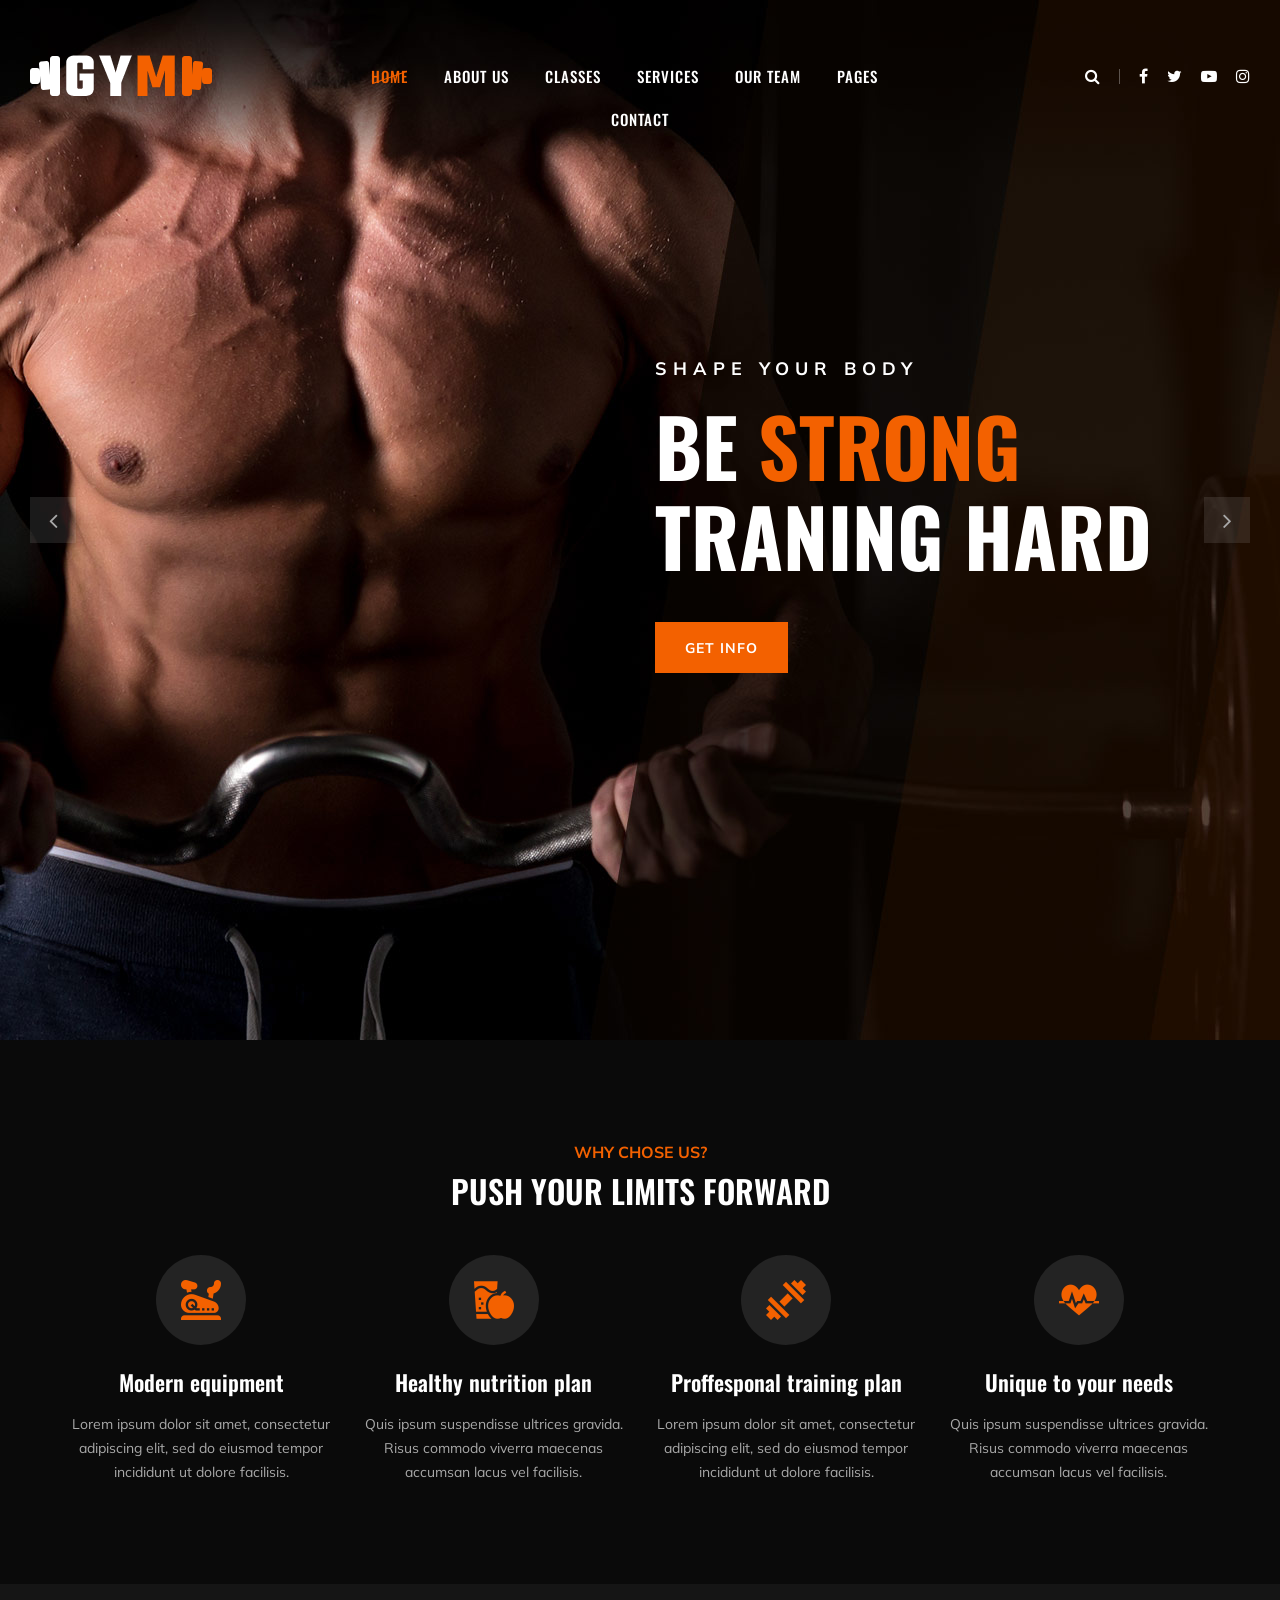
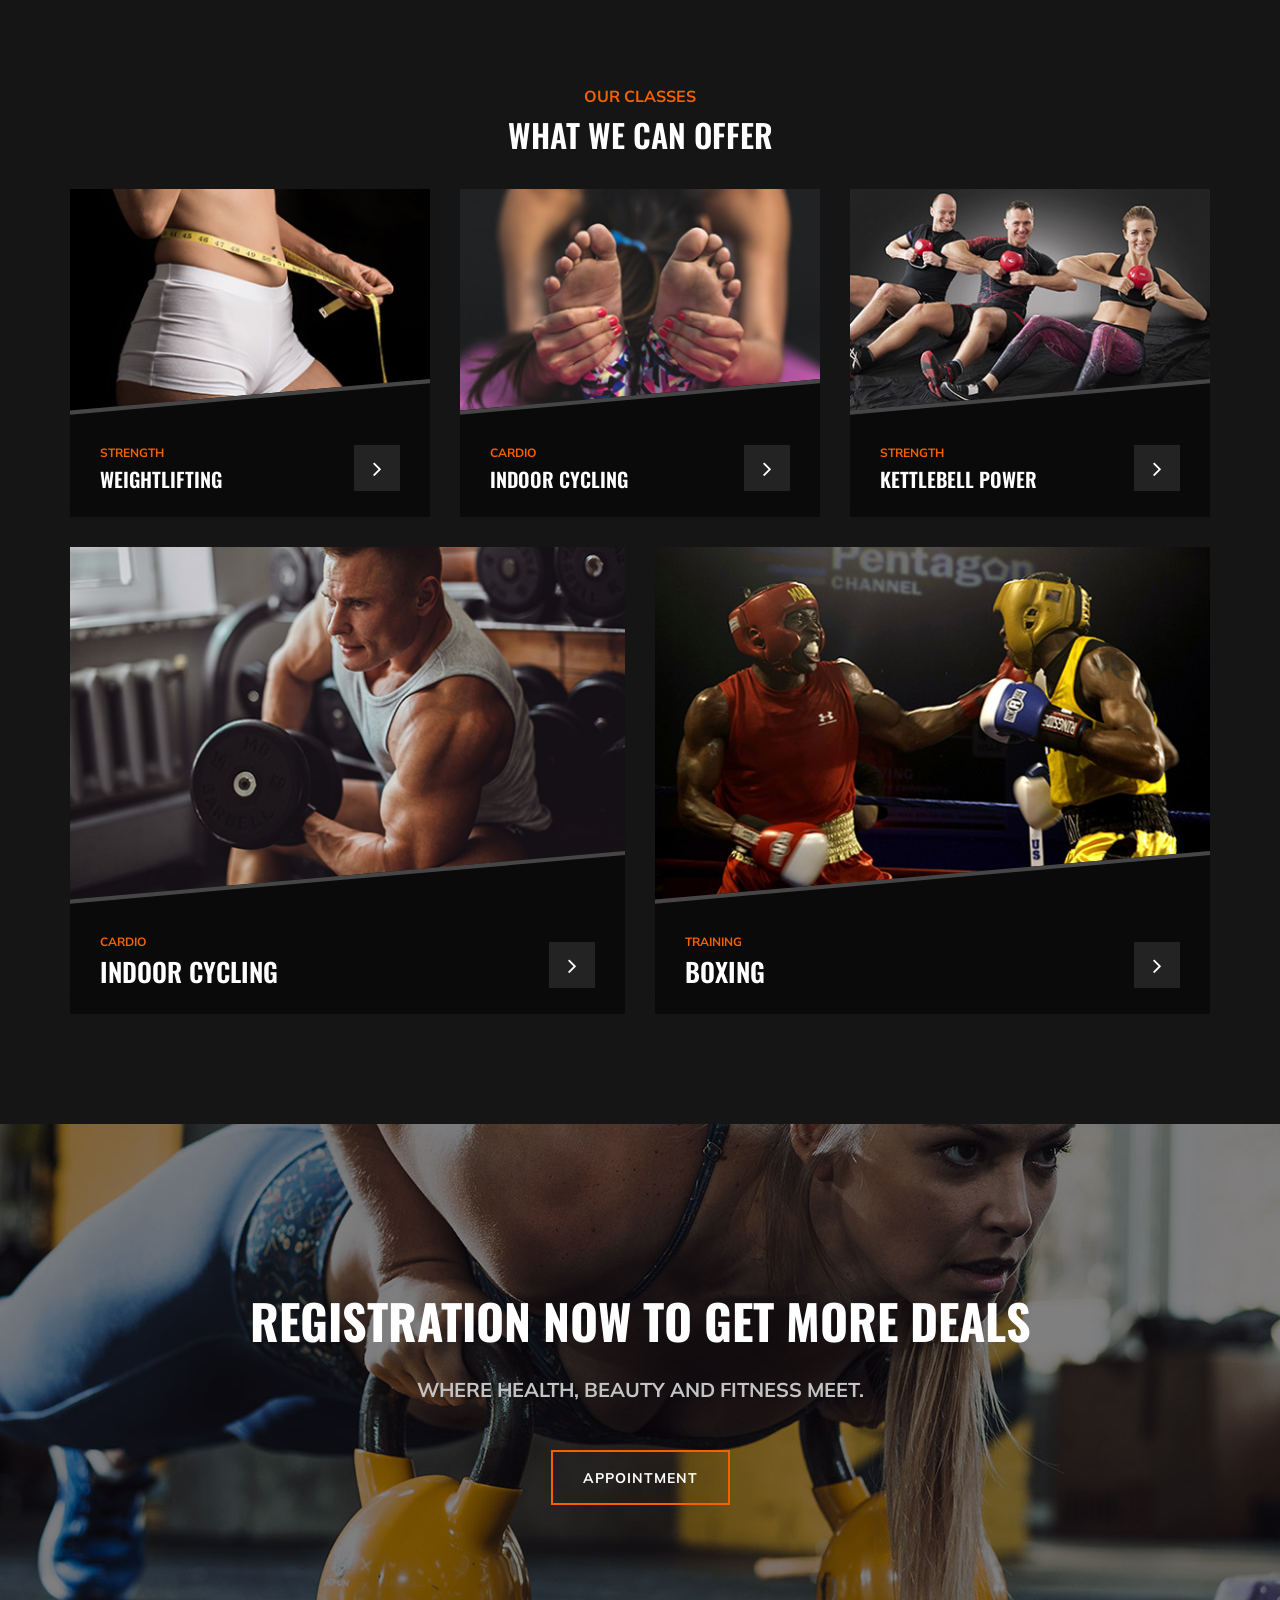
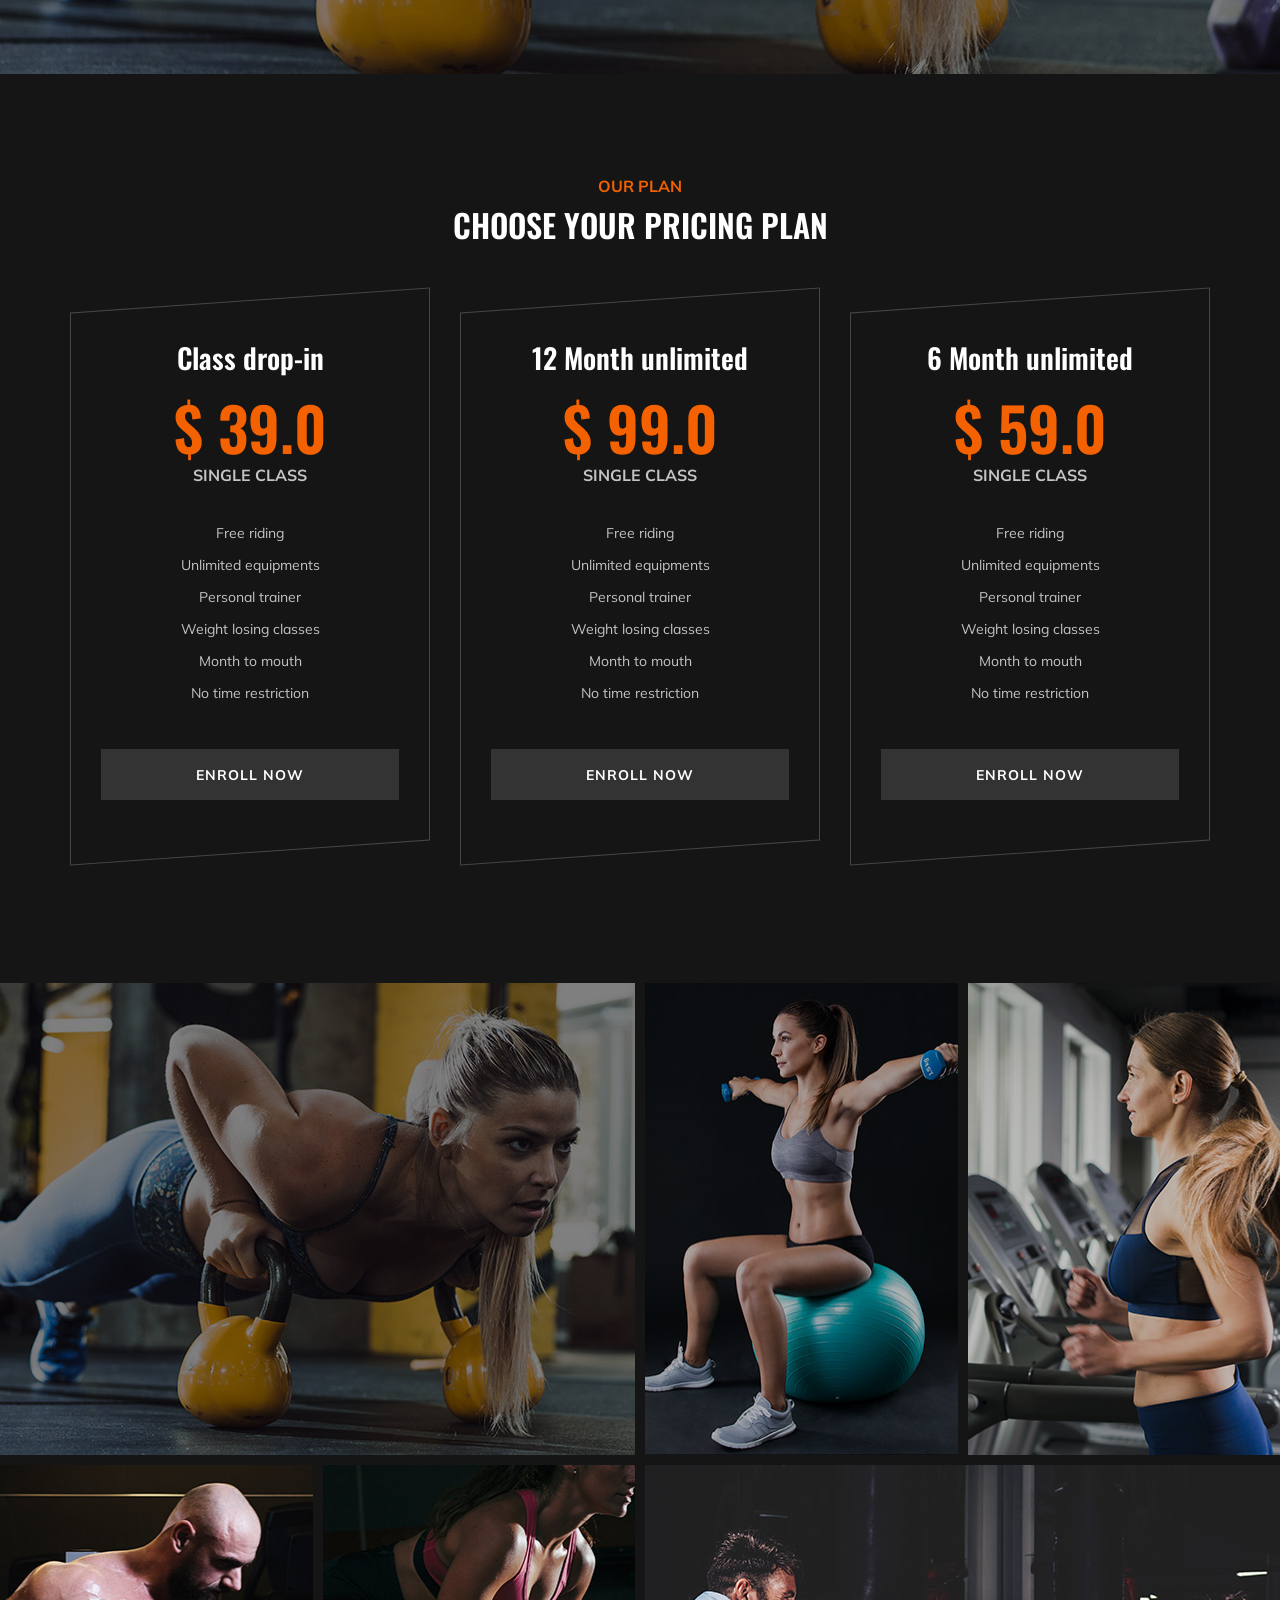
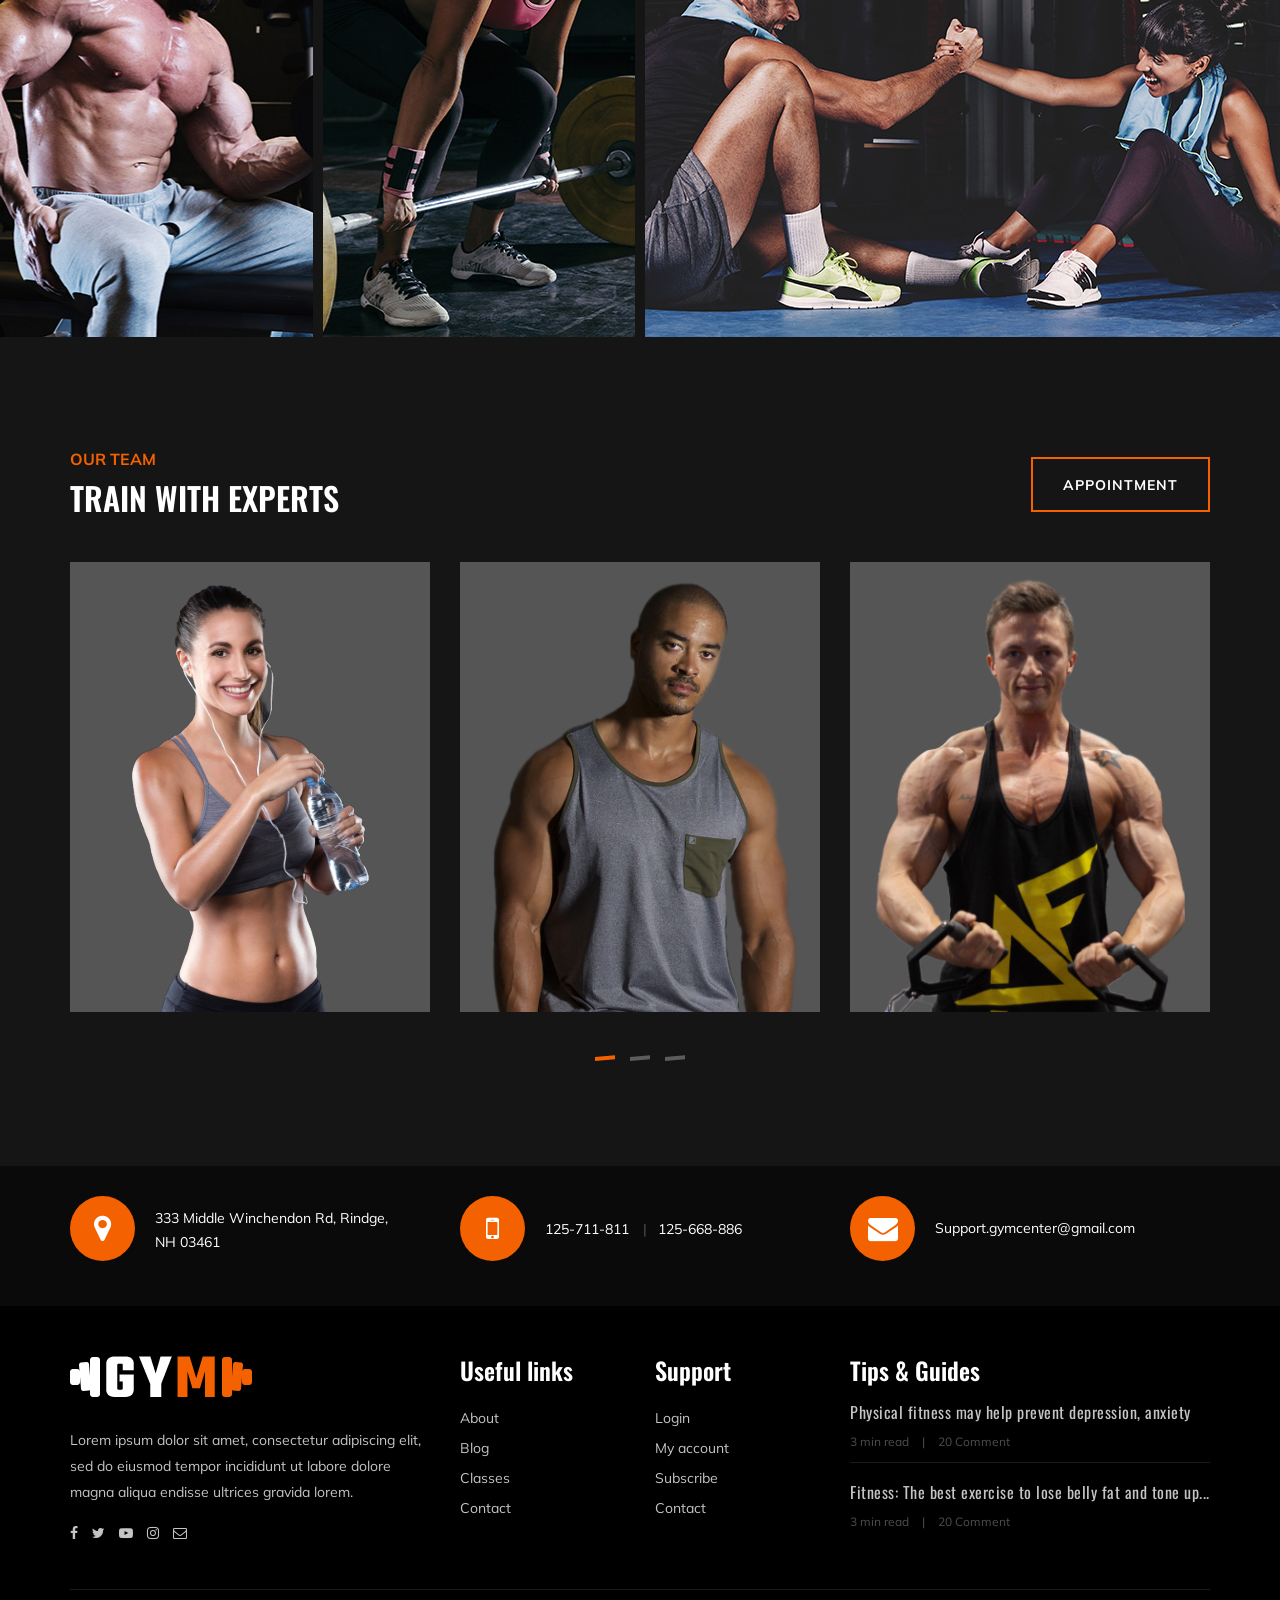
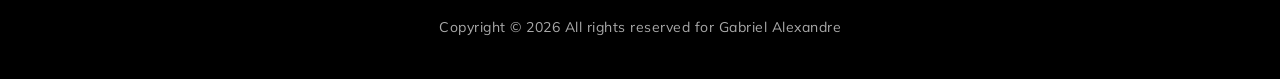
<file: index.html>
<!DOCTYPE html>
<html lang="zxx">

<head>
    <meta charset="UTF-8">
    <meta name="description" content="Shiva's | Gym ">
    <meta name="keywords" content="Gym, unica, creative, html">
    <meta name="viewport" content="width=device-width, initial-scale=1.0">
    <meta http-equiv="X-UA-Compatible" content="ie=edge">
    <title>Project | Gym </title>

    <!-- Google Font -->
    <link href="https://fonts.googleapis.com/css?family=Muli:300,400,500,600,700,800,900&display=swap" rel="stylesheet">
    <link href="https://fonts.googleapis.com/css?family=Oswald:300,400,500,600,700&display=swap" rel="stylesheet">

    <!-- Css Styles -->
    <link rel="stylesheet" href="./css/all.min.css" type="text/css">
</head>

<body>
    <!-- Page Preloder -->
    <div id="preloder">
        <div class="loader"></div>
    </div>

    <!-- Offcanvas Menu Section Begin -->
    <div class="offcanvas-menu-overlay"></div>
    <div class="offcanvas-menu-wrapper">
        <div class="canvas-close">
            <i class="fa fa-close"></i>
        </div>
        <div class="canvas-search search-switch">
            <i class="fa fa-search"></i>
        </div>
        <nav class="canvas-menu mobile-menu">
            <ul>
                <li><a href="./index.html">Home</a></li>
                <li><a href="./about-us.html">About Us</a></li>
                <li><a href="./classes.html">Classes</a></li>
                <li><a href="./services.html">Services</a></li>
                <li><a href="./team.html">Our Team</a></li>
                <li><a href="#">Pages</a>
                    <ul class="dropdown">
                        <li><a href="./about-us.html">About us</a></li>
                        <li><a href="./class-timetable.html">Classes timetable</a></li>
                        <li><a href="./bmi-calculator.html">Bmi calculate</a></li>
                        <li><a href="./team.html">Our team</a></li>
                        <li><a href="./gallery.html">Gallery</a></li>
                        <li><a href="./blog.html">Our blog</a></li>
                        <li><a href="./404.html">404</a></li>
                    </ul>
                </li>
                <li><a href="./contact.html">Contact</a></li>
            </ul>
        </nav>
        <div id="mobile-menu-wrap"></div>
        <div class="canvas-social">
            <a href="#"><i class="fa fa-facebook"></i></a>
            <a href="#"><i class="fa fa-twitter"></i></a>
            <a href="#"><i class="fa fa-youtube-play"></i></a>
            <a href="#"><i class="fa fa-instagram"></i></a>
        </div>
    </div>
    <!-- Offcanvas Menu Section End -->

    <!-- Header Section Begin -->
    <header class="header-section">
        <div class="container-fluid">
            <div class="row">
                <div class="col-lg-3">
                    <div class="logo">
                        <a href="./index.html">
                            <img src="./img/logo.png" alt="">
                        </a>
                    </div>
                </div>
                <div class="col-lg-6">
                    <nav class="nav-menu">
                        <ul>
                            <li class="active"><a href="./index.html">Home</a></li>
                            <li><a href="./about-us.html">About Us</a></li>
                            <li><a href="./class-details.html">Classes</a></li>
                            <li><a href="./services.html">Services</a></li>
                            <li><a href="./team.html">Our Team</a></li>
                            <li><a href="#">Pages</a>
                                <ul class="dropdown">
                                    <li><a href="./about-us.html">About us</a></li>
                                    <li><a href="./class-timetable.html">Classes timetable</a></li>
                                    <li><a href="./bmi-calculator.html">Bmi calculate</a></li>
                                    <li><a href="./team.html">Our team</a></li>
                                    <li><a href="./gallery.html">Gallery</a></li>
                                    <li><a href="./blog.html">Our blog</a></li>
                                    <li><a href="./404.html">404</a></li>
                                </ul>
                            </li>
                            <li><a href="./contact.html">Contact</a></li>
                        </ul>
                    </nav>
                </div>
                <div class="col-lg-3">
                    <div class="top-option">
                        <div class="to-search search-switch">
                            <i class="fa fa-search"></i>
                        </div>
                        <div class="to-social">
                            <a href="#"><i class="fa fa-facebook"></i></a>
                            <a href="#"><i class="fa fa-twitter"></i></a>
                            <a href="#"><i class="fa fa-youtube-play"></i></a>
                            <a href="#"><i class="fa fa-instagram"></i></a>
                        </div>
                    </div>
                </div>
            </div>
            <div class="canvas-open">
                <i class="fa fa-bars"></i>
            </div>
        </div>
    </header>
    <!-- Header End -->

    <!-- Hero Section Begin -->
    <section class="hero-section">
        <div class="hs-slider owl-carousel">
            <div class="hs-item set-bg" data-setbg="./img/hero/hero-1.jpg">
                <div class="container">
                    <div class="row">
                        <div class="col-lg-6 offset-lg-6">
                            <div class="hi-text">
                                <span>Shape your body</span>
                                <h1>Be <strong>strong</strong> traning hard</h1>
                                <a href="#" class="primary-btn">Get info</a>
                            </div>
                        </div>
                    </div>
                </div>
            </div>
            <div class="hs-item set-bg" data-setbg="./img/hero/hero-2.jpg">
                <div class="container">
                    <div class="row">
                        <div class="col-lg-6 offset-lg-6">
                            <div class="hi-text">
                                <span>Shape your body</span>
                                <h1>Be <strong>strong</strong> traning hard</h1>
                                <a href="#" class="primary-btn">Get info</a>
                            </div>
                        </div>
                    </div>
                </div>
            </div>
        </div>
    </section>
    <!-- Hero Section End -->

    <!-- ChoseUs Section Begin -->
    <section class="choseus-section spad">
        <div class="container">
            <div class="row">
                <div class="col-lg-12">
                    <div class="section-title">
                        <span>Why chose us?</span>
                        <h2>PUSH YOUR LIMITS FORWARD</h2>
                    </div>
                </div>
            </div>
            <div class="row">
                <div class="col-lg-3 col-sm-6">
                    <div class="cs-item">
                        <span class="flaticon-034-stationary-bike"></span>
                        <h4>Modern equipment</h4>
                        <p>Lorem ipsum dolor sit amet, consectetur adipiscing elit, sed do eiusmod tempor incididunt ut dolore facilisis.</p>
                    </div>
                </div>
                <div class="col-lg-3 col-sm-6">
                    <div class="cs-item">
                        <span class="flaticon-033-juice"></span>
                        <h4>Healthy nutrition plan</h4>
                        <p>Quis ipsum suspendisse ultrices gravida. Risus commodo viverra maecenas accumsan lacus vel facilisis.
                        </p>
                    </div>
                </div>
                <div class="col-lg-3 col-sm-6">
                    <div class="cs-item">
                        <span class="flaticon-002-dumbell"></span>
                        <h4>Proffesponal training plan</h4>
                        <p>Lorem ipsum dolor sit amet, consectetur adipiscing elit, sed do eiusmod tempor incididunt ut dolore facilisis.</p>
                    </div>
                </div>
                <div class="col-lg-3 col-sm-6">
                    <div class="cs-item">
                        <span class="flaticon-014-heart-beat"></span>
                        <h4>Unique to your needs</h4>
                        <p>Quis ipsum suspendisse ultrices gravida. Risus commodo viverra maecenas accumsan lacus vel facilisis.
                        </p>
                    </div>
                </div>
            </div>
        </div>
    </section>
    <!-- ChoseUs Section End -->

    <!-- Classes Section Begin -->
    <section class="classes-section spad">
        <div class="container">
            <div class="row">
                <div class="col-lg-12">
                    <div class="section-title">
                        <span>Our Classes</span>
                        <h2>WHAT WE CAN OFFER</h2>
                    </div>
                </div>
            </div>
            <div class="row">
                <div class="col-lg-4 col-md-6">
                    <div class="class-item">
                        <div class="ci-pic">
                            <img src="./img/classes/class-1.jpg" alt="">
                        </div>
                        <div class="ci-text">
                            <span>STRENGTH</span>
                            <h5>Weightlifting</h5>
                            <a href="#"><i class="fa fa-angle-right"></i></a>
                        </div>
                    </div>
                </div>
                <div class="col-lg-4 col-md-6">
                    <div class="class-item">
                        <div class="ci-pic">
                            <img src="./img/classes/class-2.jpg" alt="">
                        </div>
                        <div class="ci-text">
                            <span>Cardio</span>
                            <h5>Indoor cycling</h5>
                            <a href="#"><i class="fa fa-angle-right"></i></a>
                        </div>
                    </div>
                </div>
                <div class="col-lg-4 col-md-6">
                    <div class="class-item">
                        <div class="ci-pic">
                            <img src="./img/classes/class-3.jpg" alt="">
                        </div>
                        <div class="ci-text">
                            <span>STRENGTH</span>
                            <h5>Kettlebell power</h5>
                            <a href="#"><i class="fa fa-angle-right"></i></a>
                        </div>
                    </div>
                </div>
                <div class="col-lg-6 col-md-6">
                    <div class="class-item">
                        <div class="ci-pic">
                            <img src="./img/classes/class-4.jpg" alt="">
                        </div>
                        <div class="ci-text">
                            <span>Cardio</span>
                            <h4>Indoor cycling</h4>
                            <a href="#"><i class="fa fa-angle-right"></i></a>
                        </div>
                    </div>
                </div>
                <div class="col-lg-6">
                    <div class="class-item">
                        <div class="ci-pic">
                            <img src="./img/classes/class-5.jpg" alt="">
                        </div>
                        <div class="ci-text">
                            <span>Training</span>
                            <h4>Boxing</h4>
                            <a href="#"><i class="fa fa-angle-right"></i></a>
                        </div>
                    </div>
                </div>
            </div>
        </div>
    </section>
    <!-- ChoseUs Section End -->

    <!-- Banner Section Begin -->
    <section class="banner-section set-bg" data-setbg="./img/banner-bg.jpg">
        <div class="container">
            <div class="row">
                <div class="col-lg-12 text-center">
                    <div class="bs-text">
                        <h2>registration now to get more deals</h2>
                        <div class="bt-tips">Where health, beauty and fitness meet.</div>
                        <a href="#" class="primary-btn  btn-normal">Appointment</a>
                    </div>
                </div>
            </div>
        </div>
    </section>
    <!-- Banner Section End -->

    <!-- Pricing Section Begin -->
    <section class="pricing-section spad">
        <div class="container">
            <div class="row">
                <div class="col-lg-12">
                    <div class="section-title">
                        <span>Our Plan</span>
                        <h2>Choose your pricing plan</h2>
                    </div>
                </div>
            </div>
            <div class="row justify-content-center">
                <div class="col-lg-4 col-md-8">
                    <div class="ps-item">
                        <h3>Class drop-in</h3>
                        <div class="pi-price">
                            <h2>$ 39.0</h2>
                            <span>SINGLE CLASS</span>
                        </div>
                        <ul>
                            <li>Free riding</li>
                            <li>Unlimited equipments</li>
                            <li>Personal trainer</li>
                            <li>Weight losing classes</li>
                            <li>Month to mouth</li>
                            <li>No time restriction</li>
                        </ul>
                        <a href="#" class="primary-btn pricing-btn">Enroll now</a>
                        <a href="#" class="thumb-icon"><i class="fa fa-picture-o"></i></a>
                    </div>
                </div>
                <div class="col-lg-4 col-md-8">
                    <div class="ps-item">
                        <h3>12 Month unlimited</h3>
                        <div class="pi-price">
                            <h2>$ 99.0</h2>
                            <span>SINGLE CLASS</span>
                        </div>
                        <ul>
                            <li>Free riding</li>
                            <li>Unlimited equipments</li>
                            <li>Personal trainer</li>
                            <li>Weight losing classes</li>
                            <li>Month to mouth</li>
                            <li>No time restriction</li>
                        </ul>
                        <a href="#" class="primary-btn pricing-btn">Enroll now</a>
                        <a href="#" class="thumb-icon"><i class="fa fa-picture-o"></i></a>
                    </div>
                </div>
                <div class="col-lg-4 col-md-8">
                    <div class="ps-item">
                        <h3>6 Month unlimited</h3>
                        <div class="pi-price">
                            <h2>$ 59.0</h2>
                            <span>SINGLE CLASS</span>
                        </div>
                        <ul>
                            <li>Free riding</li>
                            <li>Unlimited equipments</li>
                            <li>Personal trainer</li>
                            <li>Weight losing classes</li>
                            <li>Month to mouth</li>
                            <li>No time restriction</li>
                        </ul>
                        <a href="#" class="primary-btn pricing-btn">Enroll now</a>
                        <a href="#" class="thumb-icon"><i class="fa fa-picture-o"></i></a>
                    </div>
                </div>
            </div>
        </div>
    </section>
    <!-- Pricing Section End -->

    <!-- Gallery Section Begin -->
    <div class="gallery-section">
        <div class="gallery">
            <div class="grid-sizer"></div>
            <div class="gs-item grid-wide set-bg" data-setbg="img/gallery/gallery-1.jpg">
                <a href="./img/gallery/gallery-1.jpg" class="thumb-icon image-popup"><i class="fa fa-picture-o"></i></a>
            </div>
            <div class="gs-item set-bg" data-setbg="img/gallery/gallery-2.jpg">
                <a href="img/gallery/gallery-2.jpg" class="thumb-icon image-popup"><i class="fa fa-picture-o"></i></a>
            </div>
            <div class="gs-item set-bg" data-setbg="img/gallery/gallery-3.jpg">
                <a href="./img/gallery/gallery-3.jpg" class="thumb-icon image-popup"><i class="fa fa-picture-o"></i></a>
            </div>
            <div class="gs-item set-bg" data-setbg="img/gallery/gallery-4.jpg">
                <a href="./img/gallery/gallery-4.jpg" class="thumb-icon image-popup"><i class="fa fa-picture-o"></i></a>
            </div>
            <div class="gs-item set-bg" data-setbg="img/gallery/gallery-5.jpg">
                <a href="./img/gallery/gallery-5.jpg" class="thumb-icon image-popup"><i class="fa fa-picture-o"></i></a>
            </div>
            <div class="gs-item grid-wide set-bg" data-setbg="img/gallery/gallery-6.jpg">
                <a href="./img/gallery/gallery-6.jpg" class="thumb-icon image-popup"><i class="fa fa-picture-o"></i></a>
            </div>
        </div>
    </div>
    <!-- Gallery Section End -->

    <!-- Team Section Begin -->
    <section class="team-section spad">
        <div class="container">
            <div class="row">
                <div class="col-lg-12">
                    <div class="team-title">
                        <div class="section-title">
                            <span>Our Team</span>
                            <h2>TRAIN WITH EXPERTS</h2>
                        </div>
                        <a href="#" class="primary-btn btn-normal appoinment-btn">appointment</a>
                    </div>
                </div>
            </div>
            <div class="row">
                <div class="ts-slider owl-carousel">
                    <div class="col-lg-4">
                        <div class="ts-item set-bg" data-setbg="./img/team/team-1.jpg">
                            <div class="ts_text">
                                <h4>Athart Rachel</h4>
                                <span>Gym Trainer</span>
                            </div>
                        </div>
                    </div>
                    <div class="col-lg-4">
                        <div class="ts-item set-bg" data-setbg="./img/team/team-2.jpg">
                            <div class="ts_text">
                                <h4>Athart Rachel</h4>
                                <span>Gym Trainer</span>
                            </div>
                        </div>
                    </div>
                    <div class="col-lg-4">
                        <div class="ts-item set-bg" data-setbg="./img/team/team-3.jpg">
                            <div class="ts_text">
                                <h4>Athart Rachel</h4>
                                <span>Gym Trainer</span>
                            </div>
                        </div>
                    </div>
                    <div class="col-lg-4">
                        <div class="ts-item set-bg" data-setbg="./img/team/team-4.jpg">
                            <div class="ts_text">
                                <h4>Athart Rachel</h4>
                                <span>Gym Trainer</span>
                            </div>
                        </div>
                    </div>
                    <div class="col-lg-4">
                        <div class="ts-item set-bg" data-setbg="./img/team/team-5.jpg">
                            <div class="ts_text">
                                <h4>Athart Rachel</h4>
                                <span>Gym Trainer</span>
                            </div>
                        </div>
                    </div>
                    <div class="col-lg-4">
                        <div class="ts-item set-bg" data-setbg="./img/team/team-6.jpg">
                            <div class="ts_text">
                                <h4>Athart Rachel</h4>
                                <span>Gym Trainer</span>
                            </div>
                        </div>
                    </div>
                </div>
            </div>
        </div>
    </section>
    <!-- Team Section End -->

    <!-- Get In Touch Section Begin -->
    <div class="gettouch-section">
        <div class="container">
            <div class="row">
                <div class="col-md-4">
                    <div class="gt-text">
                        <i class="fa fa-map-marker"></i>
                        <p>333 Middle Winchendon Rd, Rindge,<br/> NH 03461</p>
                    </div>
                </div>
                <div class="col-md-4">
                    <div class="gt-text">
                        <i class="fa fa-mobile"></i>
                        <ul>
                            <li>125-711-811</li>
                            <li>125-668-886</li>
                        </ul>
                    </div>
                </div>
                <div class="col-md-4">
                    <div class="gt-text email">
                        <i class="fa fa-envelope"></i>
                        <p>Support.gymcenter@gmail.com</p>
                    </div>
                </div>
            </div>
        </div>
    </div>
    <!-- Get In Touch Section End -->

    <!-- Footer Section Begin -->
    <section class="footer-section">
        <div class="container">
            <div class="row">
                <div class="col-lg-4">
                    <div class="fs-about">
                        <div class="fa-logo">
                            <a href="#"><img src="./img/logo.png" alt=""></a>
                        </div>
                        <p>Lorem ipsum dolor sit amet, consectetur adipiscing elit, sed do eiusmod tempor incididunt ut labore dolore magna aliqua endisse ultrices gravida lorem.</p>
                        <div class="fa-social">
                            <a href="#"><i class="fa fa-facebook"></i></a>
                            <a href="#"><i class="fa fa-twitter"></i></a>
                            <a href="#"><i class="fa fa-youtube-play"></i></a>
                            <a href="#"><i class="fa fa-instagram"></i></a>
                            <a href="#"><i class="fa  fa-envelope-o"></i></a>
                        </div>
                    </div>
                </div>
                <div class="col-lg-2 col-md-3 col-sm-6">
                    <div class="fs-widget">
                        <h4>Useful links</h4>
                        <ul>
                            <li><a href="#">About</a></li>
                            <li><a href="#">Blog</a></li>
                            <li><a href="#">Classes</a></li>
                            <li><a href="#">Contact</a></li>
                        </ul>
                    </div>
                </div>
                <div class="col-lg-2 col-md-3 col-sm-6">
                    <div class="fs-widget">
                        <h4>Support</h4>
                        <ul>
                            <li><a href="#">Login</a></li>
                            <li><a href="#">My account</a></li>
                            <li><a href="#">Subscribe</a></li>
                            <li><a href="#">Contact</a></li>
                        </ul>
                    </div>
                </div>
                <div class="col-lg-4 col-md-6">
                    <div class="fs-widget">
                        <h4>Tips & Guides</h4>
                        <div class="fw-recent">
                            <h6><a href="#">Physical fitness may help prevent depression, anxiety</a></h6>
                            <ul>
                                <li>3 min read</li>
                                <li>20 Comment</li>
                            </ul>
                        </div>
                        <div class="fw-recent">
                            <h6><a href="#">Fitness: The best exercise to lose belly fat and tone up...</a></h6>
                            <ul>
                                <li>3 min read</li>
                                <li>20 Comment</li>
                            </ul>
                        </div>
                    </div>
                </div>
            </div>
            <div class="row">
                <div class="col-lg-12 text-center">
                    <div class="copyright-text">
                        <p>
                            Copyright &copy;
                            <script>
                                document.write(new Date().getFullYear());
                            </script> All rights reserved for Gabriel Alexandre
                        </p>
                    </div>
                </div>
            </div>
        </div>
    </section>
    <!-- Footer Section End -->

    <!-- Search model Begin -->
    <div class="search-model">
        <div class="h-100 d-flex align-items-center justify-content-center">
            <div class="search-close-switch">+</div>
            <form class="search-model-form">
                <input type="text" id="search-input" placeholder="Search here.....">
            </form>
        </div>
    </div>
    <!-- Search model end -->

    <!-- Js Plugins -->
    <script src="./js/all.min.js"></script>



</body>

</html>
</file>
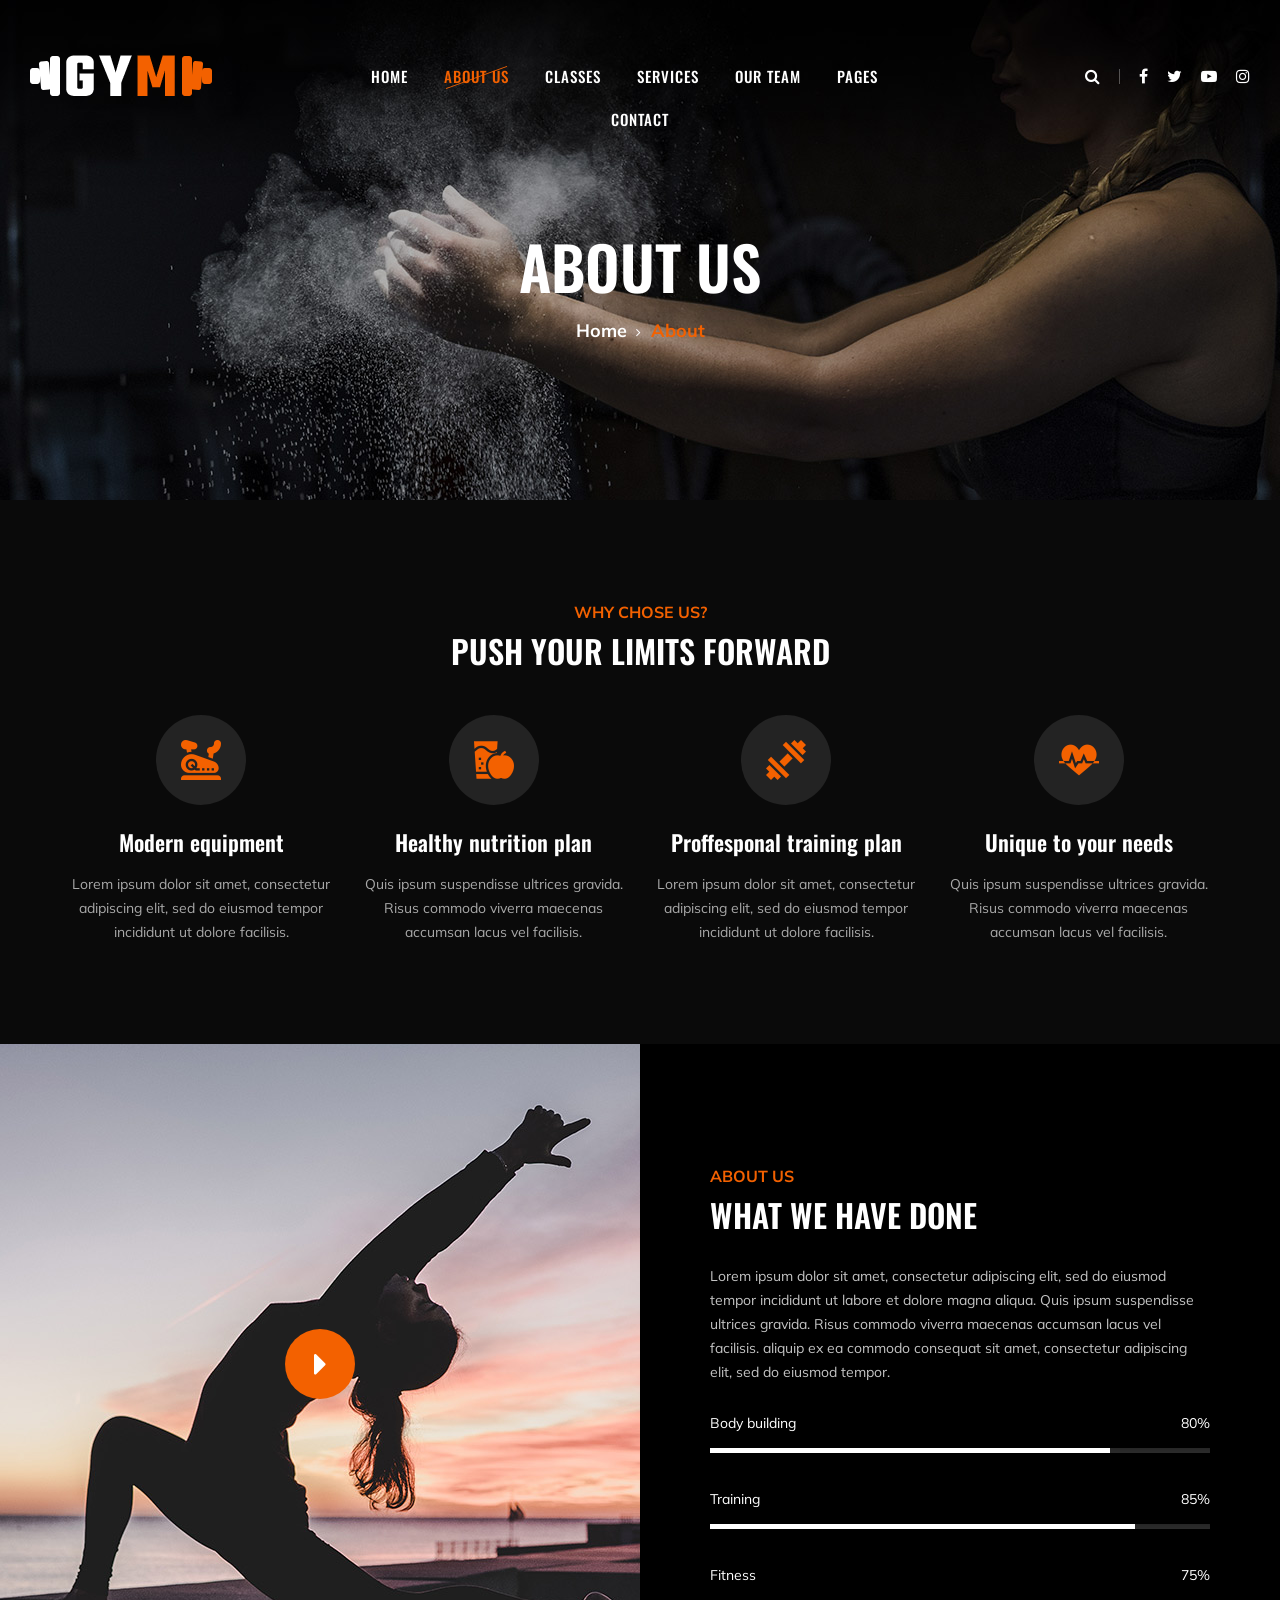
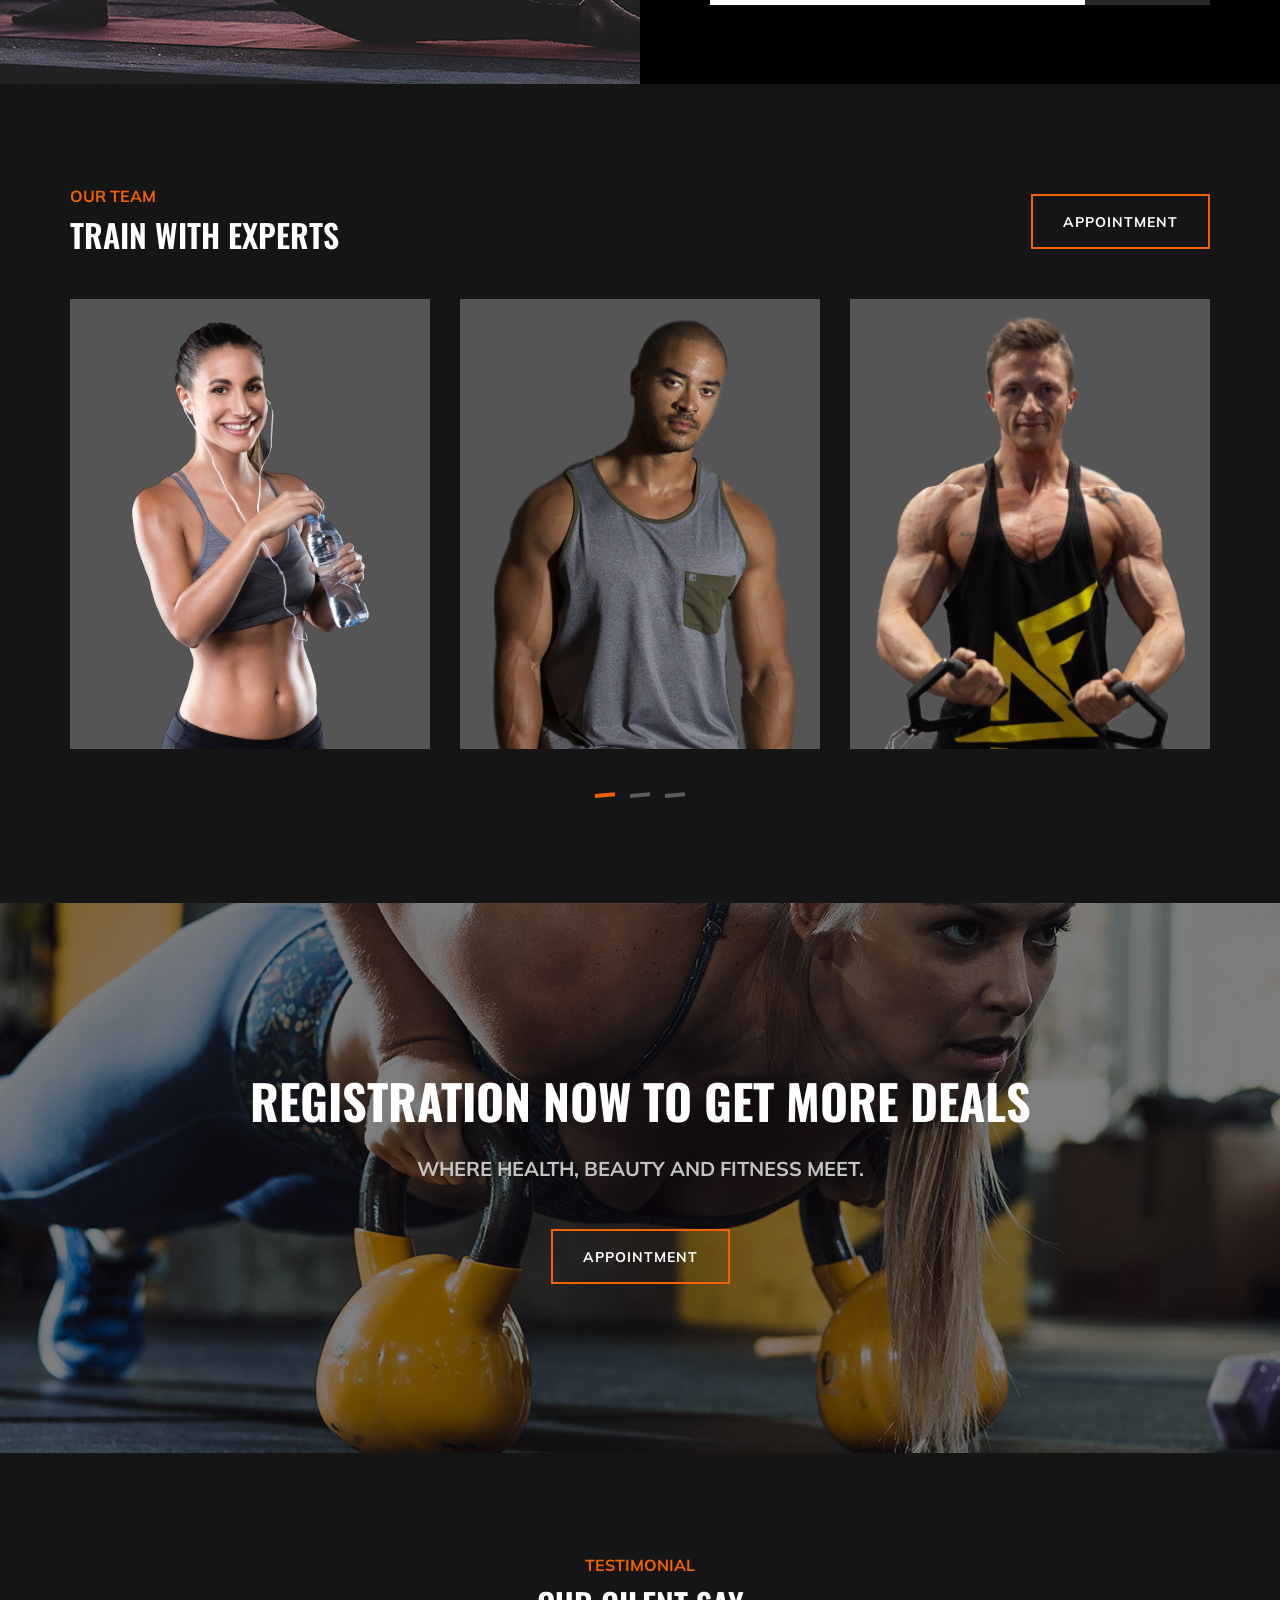
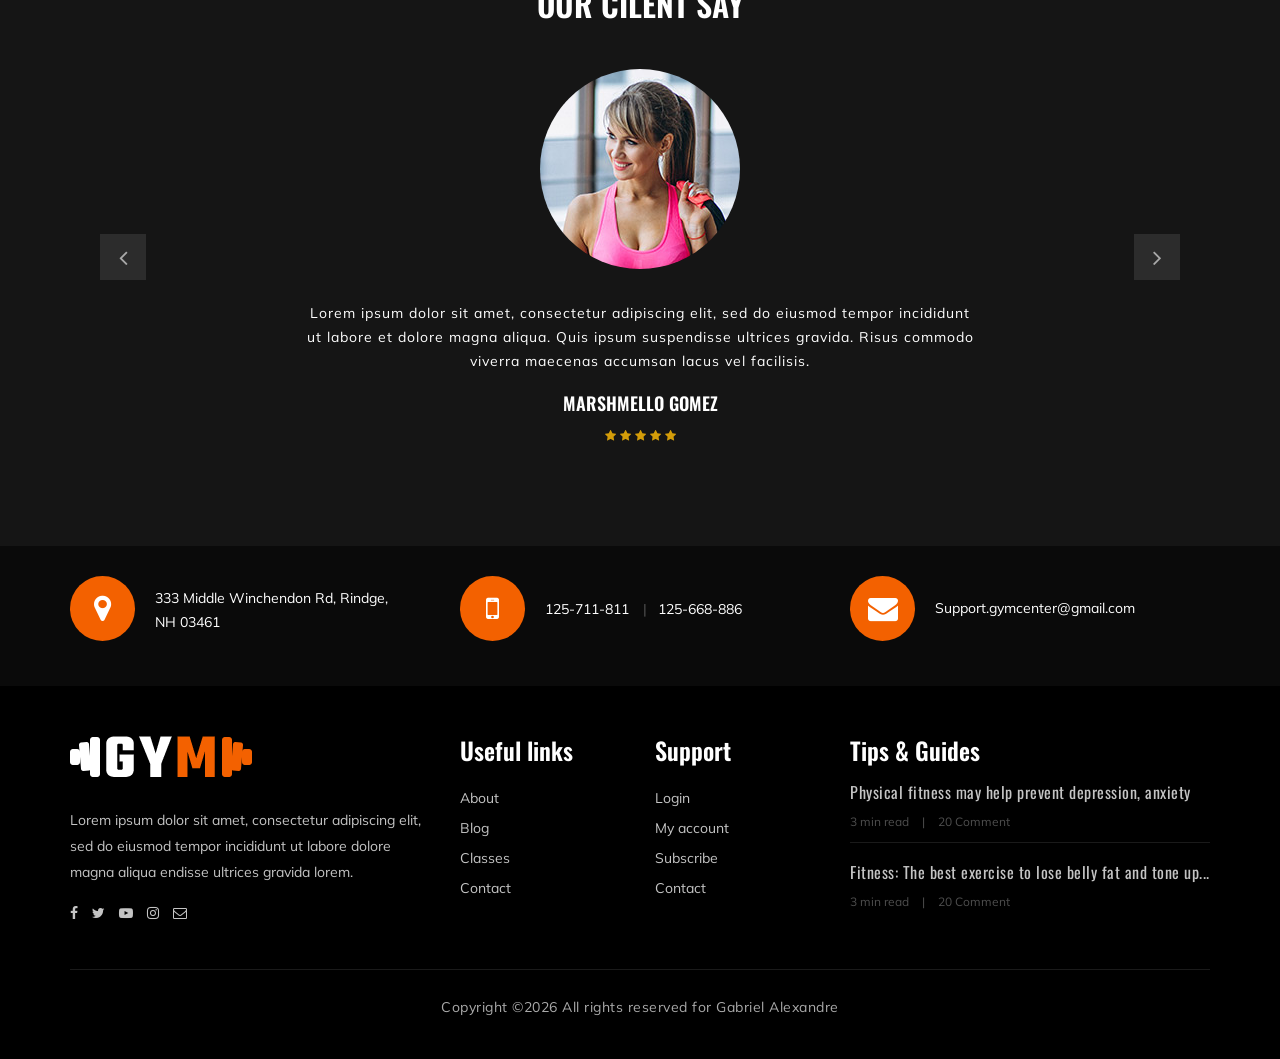
<file: about-us.html>
<!DOCTYPE html>
<html lang="zxx">

<head>
    <meta charset="UTF-8">
    <meta name="description" content="Gym Template">
    <meta name="keywords" content="Gym, unica, creative, html">
    <meta name="viewport" content="width=device-width, initial-scale=1.0">
    <meta http-equiv="X-UA-Compatible" content="ie=edge">
    <title>Gym | Template</title>

    <!-- Google Font -->
    <link href="https://fonts.googleapis.com/css?family=Muli:300,400,500,600,700,800,900&display=swap" rel="stylesheet">
    <link href="https://fonts.googleapis.com/css?family=Oswald:300,400,500,600,700&display=swap" rel="stylesheet">

    <!-- Css Styles -->
    <link rel="stylesheet" href="./css/all.min.css" type="text/css">
</head>

<body>
    <!-- Page Preloder -->
    <div id="preloder">
        <div class="loader"></div>
    </div>

 <!-- Offcanvas Menu Section Begin -->
    <div class="offcanvas-menu-overlay"></div>
    <div class="offcanvas-menu-wrapper">
        <div class="canvas-close">
            <i class="fa fa-close"></i>
        </div>
        <div class="canvas-search search-switch">
            <i class="fa fa-search"></i>
        </div>
        <nav class="canvas-menu mobile-menu">
            <ul>
                <li><a href="./index.html">Home</a></li>
                <li><a href="./about-us.html">About Us</a></li>
                <li><a href="./classes.html">Classes</a></li>
                <li><a href="./services.html">Services</a></li>
                <li><a href="./team.html">Our Team</a></li>
                <li><a href="#">Pages</a>
                    <ul class="dropdown">
                        <li><a href="./about-us.html">About us</a></li>
                        <li><a href="./class-timetable.html">Classes timetable</a></li>
                        <li><a href="./bmi-calculator.html">Bmi calculate</a></li>
                        <li><a href="./team.html">Our team</a></li>
                        <li><a href="./gallery.html">Gallery</a></li>
                        <li><a href="./blog.html">Our blog</a></li>
                        <li><a href="./404.html">404</a></li>
                    </ul>
                </li>
                <li><a href="./contact.html">Contact</a></li>
            </ul>
        </nav>
        <div id="mobile-menu-wrap"></div>
        <div class="canvas-social">
            <a href="#"><i class="fa fa-facebook"></i></a>
            <a href="#"><i class="fa fa-twitter"></i></a>
            <a href="#"><i class="fa fa-youtube-play"></i></a>
            <a href="#"><i class="fa fa-instagram"></i></a>
        </div>
    </div>
    <!-- Offcanvas Menu Section End -->

    <!-- Header Section Begin -->
    <header class="header-section">
        <div class="container-fluid">
            <div class="row">
                <div class="col-lg-3">
                    <div class="logo">
                        <a href="./index.html">
                            <img src="img/logo.png" alt="">
                        </a>
                    </div>
                </div>
                <div class="col-lg-6">
                    <nav class="nav-menu">
                        <ul>
                            <li><a href="./index.html">Home</a></li>
                            <li class="active"><a href="./about-us.html">About Us</a></li>
                            <li><a href="./class-details.html">Classes</a></li>
                            <li><a href="./services.html">Services</a></li>
                            <li><a href="./team.html">Our Team</a></li>
                            <li><a href="#">Pages</a>
                                <ul class="dropdown">
                                    <li><a href="./about-us.html">About us</a></li>
                                    <li><a href="./class-timetable.html">Classes timetable</a></li>
                                    <li><a href="./bmi-calculator.html">Bmi calculate</a></li>
                                    <li><a href="./team.html">Our team</a></li>
                                    <li><a href="./gallery.html">Gallery</a></li>
                                    <li><a href="./blog.html">Our blog</a></li>
                                    <li><a href="./404.html">404</a></li>
                                </ul>
                            </li>
                            <li><a href="./contact.html">Contact</a></li>
                        </ul>
                    </nav>
                </div>
                <div class="col-lg-3">
                    <div class="top-option">
                        <div class="to-search search-switch">
                            <i class="fa fa-search"></i>
                        </div>
                        <div class="to-social">
                            <a href="#"><i class="fa fa-facebook"></i></a>
                            <a href="#"><i class="fa fa-twitter"></i></a>
                            <a href="#"><i class="fa fa-youtube-play"></i></a>
                            <a href="#"><i class="fa fa-instagram"></i></a>
                        </div>
                    </div>
                </div>
            </div>
            <div class="canvas-open">
                <i class="fa fa-bars"></i>
            </div>
        </div>
    </header>
    <!-- Header End -->

    <!-- Breadcrumb Section Begin -->
    <section class="breadcrumb-section set-bg" data-setbg="img/breadcrumb-bg.jpg">
        <div class="container">
            <div class="row">
                <div class="col-lg-12 text-center">
                    <div class="breadcrumb-text">
                        <h2>About us</h2>
                        <div class="bt-option">
                            <a href="./index.html">Home</a>
                            <span>About</span>
                        </div>
                    </div>
                </div>
            </div>
        </div>
    </section>
    <!-- Breadcrumb Section End -->

    <!-- ChoseUs Section Begin -->
    <section class="choseus-section spad">
        <div class="container">
            <div class="row">
                <div class="col-lg-12">
                    <div class="section-title">
                        <span>Why chose us?</span>
                        <h2>PUSH YOUR LIMITS FORWARD</h2>
                    </div>
                </div>
            </div>
            <div class="row">
                <div class="col-lg-3 col-sm-6">
                    <div class="cs-item">
                        <span class="flaticon-034-stationary-bike"></span>
                        <h4>Modern equipment</h4>
                        <p>Lorem ipsum dolor sit amet, consectetur adipiscing elit, sed do eiusmod tempor incididunt ut
                            dolore facilisis.</p>
                    </div>
                </div>
                <div class="col-lg-3 col-sm-6">
                    <div class="cs-item">
                        <span class="flaticon-033-juice"></span>
                        <h4>Healthy nutrition plan</h4>
                        <p>Quis ipsum suspendisse ultrices gravida. Risus commodo viverra maecenas accumsan lacus vel
                            facilisis.</p>
                    </div>
                </div>
                <div class="col-lg-3 col-sm-6">
                    <div class="cs-item">
                        <span class="flaticon-002-dumbell"></span>
                        <h4>Proffesponal training plan</h4>
                        <p>Lorem ipsum dolor sit amet, consectetur adipiscing elit, sed do eiusmod tempor incididunt ut
                            dolore facilisis.</p>
                    </div>
                </div>
                <div class="col-lg-3 col-sm-6">
                    <div class="cs-item">
                        <span class="flaticon-014-heart-beat"></span>
                        <h4>Unique to your needs</h4>
                        <p>Quis ipsum suspendisse ultrices gravida. Risus commodo viverra maecenas accumsan lacus vel
                            facilisis.</p>
                    </div>
                </div>
            </div>
        </div>
    </section>
    <!-- ChoseUs Section End -->

    <!-- About US Section Begin -->
    <section class="aboutus-section">
        <div class="container-fluid">
            <div class="row">
                <div class="col-lg-6 p-0">
                    <div class="about-video set-bg" data-setbg="img/about-us.jpg">
                        <a href="https://www.youtube.com/watch?v=EzKkl64rRbM" class="play-btn video-popup"><i
                                class="fa fa-caret-right"></i></a>
                    </div>
                </div>
                <div class="col-lg-6 p-0">
                    <div class="about-text">
                        <div class="section-title">
                            <span>About Us</span>
                            <h2>What we have done</h2>
                        </div>
                        <div class="at-desc">
                            <p>Lorem ipsum dolor sit amet, consectetur adipiscing elit, sed do eiusmod tempor incididunt
                                ut labore et dolore magna aliqua. Quis ipsum suspendisse ultrices gravida. Risus commodo
                                viverra maecenas accumsan lacus vel facilisis. aliquip ex ea commodo consequat sit amet,
                                consectetur adipiscing elit, sed do eiusmod tempor.</p>
                        </div>
                        <div class="about-bar">
                            <div class="ab-item">
                                <p>Body building</p>
                                <div id="bar1" class="barfiller">
                                    <span class="fill" data-percentage="80"></span>
                                    <div class="tipWrap">
                                        <span class="tip"></span>
                                    </div>
                                </div>
                            </div>
                            <div class="ab-item">
                                <p>Training</p>
                                <div id="bar2" class="barfiller">
                                    <span class="fill" data-percentage="85"></span>
                                    <div class="tipWrap">
                                        <span class="tip"></span>
                                    </div>
                                </div>
                            </div>
                            <div class="ab-item">
                                <p>Fitness</p>
                                <div id="bar3" class="barfiller">
                                    <span class="fill" data-percentage="75"></span>
                                    <div class="tipWrap">
                                        <span class="tip"></span>
                                    </div>
                                </div>
                            </div>
                        </div>
                    </div>
                </div>
            </div>
        </div>
    </section>
    <!-- About US Section End -->

    <!-- Team Section Begin -->
    <section class="team-section spad">
        <div class="container">
            <div class="row">
                <div class="col-lg-12">
                    <div class="team-title">
                        <div class="section-title">
                            <span>Our Team</span>
                            <h2>TRAIN WITH EXPERTS</h2>
                        </div>
                        <a href="#" class="primary-btn btn-normal appoinment-btn">appointment</a>
                    </div>
                </div>
            </div>
            <div class="row">
                <div class="ts-slider owl-carousel">
                    <div class="col-lg-4">
                        <div class="ts-item set-bg" data-setbg="img/team/team-1.jpg">
                            <div class="ts_text">
                                <h4>Athart Rachel</h4>
                                <span>Gym Trainer</span>
                            </div>
                        </div>
                    </div>
                    <div class="col-lg-4">
                        <div class="ts-item set-bg" data-setbg="img/team/team-2.jpg">
                            <div class="ts_text">
                                <h4>Athart Rachel</h4>
                                <span>Gym Trainer</span>
                            </div>
                        </div>
                    </div>
                    <div class="col-lg-4">
                        <div class="ts-item set-bg" data-setbg="img/team/team-3.jpg">
                            <div class="ts_text">
                                <h4>Athart Rachel</h4>
                                <span>Gym Trainer</span>
                            </div>
                        </div>
                    </div>
                    <div class="col-lg-4">
                        <div class="ts-item set-bg" data-setbg="img/team/team-4.jpg">
                            <div class="ts_text">
                                <h4>Athart Rachel</h4>
                                <span>Gym Trainer</span>
                            </div>
                        </div>
                    </div>
                    <div class="col-lg-4">
                        <div class="ts-item set-bg" data-setbg="img/team/team-5.jpg">
                            <div class="ts_text">
                                <h4>Athart Rachel</h4>
                                <span>Gym Trainer</span>
                            </div>
                        </div>
                    </div>
                    <div class="col-lg-4">
                        <div class="ts-item set-bg" data-setbg="img/team/team-6.jpg">
                            <div class="ts_text">
                                <h4>Athart Rachel</h4>
                                <span>Gym Trainer</span>
                            </div>
                        </div>
                    </div>
                </div>
            </div>
        </div>
    </section>
    <!-- Team Section End -->

    <!-- Banner Section Begin -->
    <section class="banner-section set-bg" data-setbg="img/banner-bg.jpg">
        <div class="container">
            <div class="row">
                <div class="col-lg-12 text-center">
                    <div class="bs-text">
                        <h2>registration now to get more deals</h2>
                        <div class="bt-tips">Where health, beauty and fitness meet.</div>
                        <a href="#" class="primary-btn  btn-normal">Appointment</a>
                    </div>
                </div>
            </div>
        </div>
    </section>
    <!-- Banner Section End -->

    <!-- Testimonial Section Begin -->
    <section class="testimonial-section spad">
        <div class="container">
            <div class="row">
                <div class="col-lg-12">
                    <div class="section-title">
                        <span>Testimonial</span>
                        <h2>Our cilent say</h2>
                    </div>
                </div>
            </div>
            <div class="ts_slider owl-carousel">
                <div class="ts_item">
                    <div class="row">
                        <div class="col-lg-12 text-center">
                            <div class="ti_pic">
                                <img src="img/testimonial/testimonial-1.jpg" alt="">
                            </div>
                            <div class="ti_text">
                                <p>Lorem ipsum dolor sit amet, consectetur adipiscing elit, sed do eiusmod tempor
                                    incididunt<br /> ut labore et dolore magna aliqua. Quis ipsum suspendisse ultrices
                                    gravida. Risus commodo<br /> viverra maecenas accumsan lacus vel facilisis.</p>
                                <h5>Marshmello Gomez</h5>
                                <div class="tt-rating">
                                    <i class="fa fa-star"></i>
                                    <i class="fa fa-star"></i>
                                    <i class="fa fa-star"></i>
                                    <i class="fa fa-star"></i>
                                    <i class="fa fa-star"></i>
                                </div>
                            </div>
                        </div>
                    </div>
                </div>
                <div class="ts_item">
                    <div class="row">
                        <div class="col-lg-12 text-center">
                            <div class="ti_pic">
                                <img src="img/testimonial/testimonial-2.jpg" alt="">
                            </div>
                            <div class="ti_text">
                                <p>Lorem ipsum dolor sit amet, consectetur adipiscing elit, sed do eiusmod tempor
                                    incididunt<br /> ut labore et dolore magna aliqua. Quis ipsum suspendisse ultrices
                                    gravida. Risus commodo<br /> viverra maecenas accumsan lacus vel facilisis.</p>
                                <h5>Marshmello Gomez</h5>
                                <div class="tt-rating">
                                    <i class="fa fa-star"></i>
                                    <i class="fa fa-star"></i>
                                    <i class="fa fa-star"></i>
                                    <i class="fa fa-star"></i>
                                    <i class="fa fa-star"></i>
                                </div>
                            </div>
                        </div>
                    </div>
                </div>
            </div>
        </div>
    </section>
    <!-- Testimonial Section End -->

    <!-- Get In Touch Section Begin -->
    <div class="gettouch-section">
        <div class="container">
            <div class="row">
                <div class="col-md-4">
                    <div class="gt-text">
                        <i class="fa fa-map-marker"></i>
                        <p>333 Middle Winchendon Rd, Rindge,<br/> NH 03461</p>
                    </div>
                </div>
                <div class="col-md-4">
                    <div class="gt-text">
                        <i class="fa fa-mobile"></i>
                        <ul>
                            <li>125-711-811</li>
                            <li>125-668-886</li>
                        </ul>
                    </div>
                </div>
                <div class="col-md-4">
                    <div class="gt-text email">
                        <i class="fa fa-envelope"></i>
                        <p>Support.gymcenter@gmail.com</p>
                    </div>
                </div>
            </div>
        </div>
    </div>
    <!-- Get In Touch Section End -->

    <!-- Footer Section Begin -->
    <section class="footer-section">
        <div class="container">
            <div class="row">
                <div class="col-lg-4">
                    <div class="fs-about">
                        <div class="fa-logo">
                            <a href="#"><img src="img/logo.png" alt=""></a>
                        </div>
                        <p>Lorem ipsum dolor sit amet, consectetur adipiscing elit, sed do eiusmod tempor incididunt ut
                            labore dolore magna aliqua endisse ultrices gravida lorem.</p>
                        <div class="fa-social">
                            <a href="#"><i class="fa fa-facebook"></i></a>
                            <a href="#"><i class="fa fa-twitter"></i></a>
                            <a href="#"><i class="fa fa-youtube-play"></i></a>
                            <a href="#"><i class="fa fa-instagram"></i></a>
                            <a href="#"><i class="fa  fa-envelope-o"></i></a>
                        </div>
                    </div>
                </div>
                <div class="col-lg-2 col-md-3 col-sm-6">
                    <div class="fs-widget">
                        <h4>Useful links</h4>
                        <ul>
                            <li><a href="#">About</a></li>
                            <li><a href="#">Blog</a></li>
                            <li><a href="#">Classes</a></li>
                            <li><a href="#">Contact</a></li>
                        </ul>
                    </div>
                </div>
                <div class="col-lg-2 col-md-3 col-sm-6">
                    <div class="fs-widget">
                        <h4>Support</h4>
                        <ul>
                            <li><a href="#">Login</a></li>
                            <li><a href="#">My account</a></li>
                            <li><a href="#">Subscribe</a></li>
                            <li><a href="#">Contact</a></li>
                        </ul>
                    </div>
                </div>
                <div class="col-lg-4 col-md-6">
                    <div class="fs-widget">
                        <h4>Tips & Guides</h4>
                        <div class="fw-recent">
                            <h6><a href="#">Physical fitness may help prevent depression, anxiety</a></h6>
                            <ul>
                                <li>3 min read</li>
                                <li>20 Comment</li>
                            </ul>
                        </div>
                        <div class="fw-recent">
                            <h6><a href="#">Fitness: The best exercise to lose belly fat and tone up...</a></h6>
                            <ul>
                                <li>3 min read</li>
                                <li>20 Comment</li>
                            </ul>
                        </div>
                    </div>
                </div>
            </div>
            <div class="row">
                <div class="col-lg-12 text-center">
                    <div class="copyright-text">
                        <p><!-- Link back to Colorlib can't be removed. Template is licensed under CC BY 3.0. -->
  Copyright &copy;<script>document.write(new Date().getFullYear());</script> All rights reserved for Gabriel Alexandre
  <!-- Link back to Colorlib can't be removed. Template is licensed under CC BY 3.0. --></p>
                    </div>
                </div>
            </div>
        </div>
    </section>
    <!-- Footer Section End -->

    <!-- Search model Begin -->
    <div class="search-model">
        <div class="h-100 d-flex align-items-center justify-content-center">
            <div class="search-close-switch">+</div>
            <form class="search-model-form">
                <input type="text" id="search-input" placeholder="Search here.....">
            </form>
        </div>
    </div>
    <!-- Search model end -->

    <!-- Js Plugins -->
    <script src="./js/all.min.js"></script>


</body>

</html>
</file>
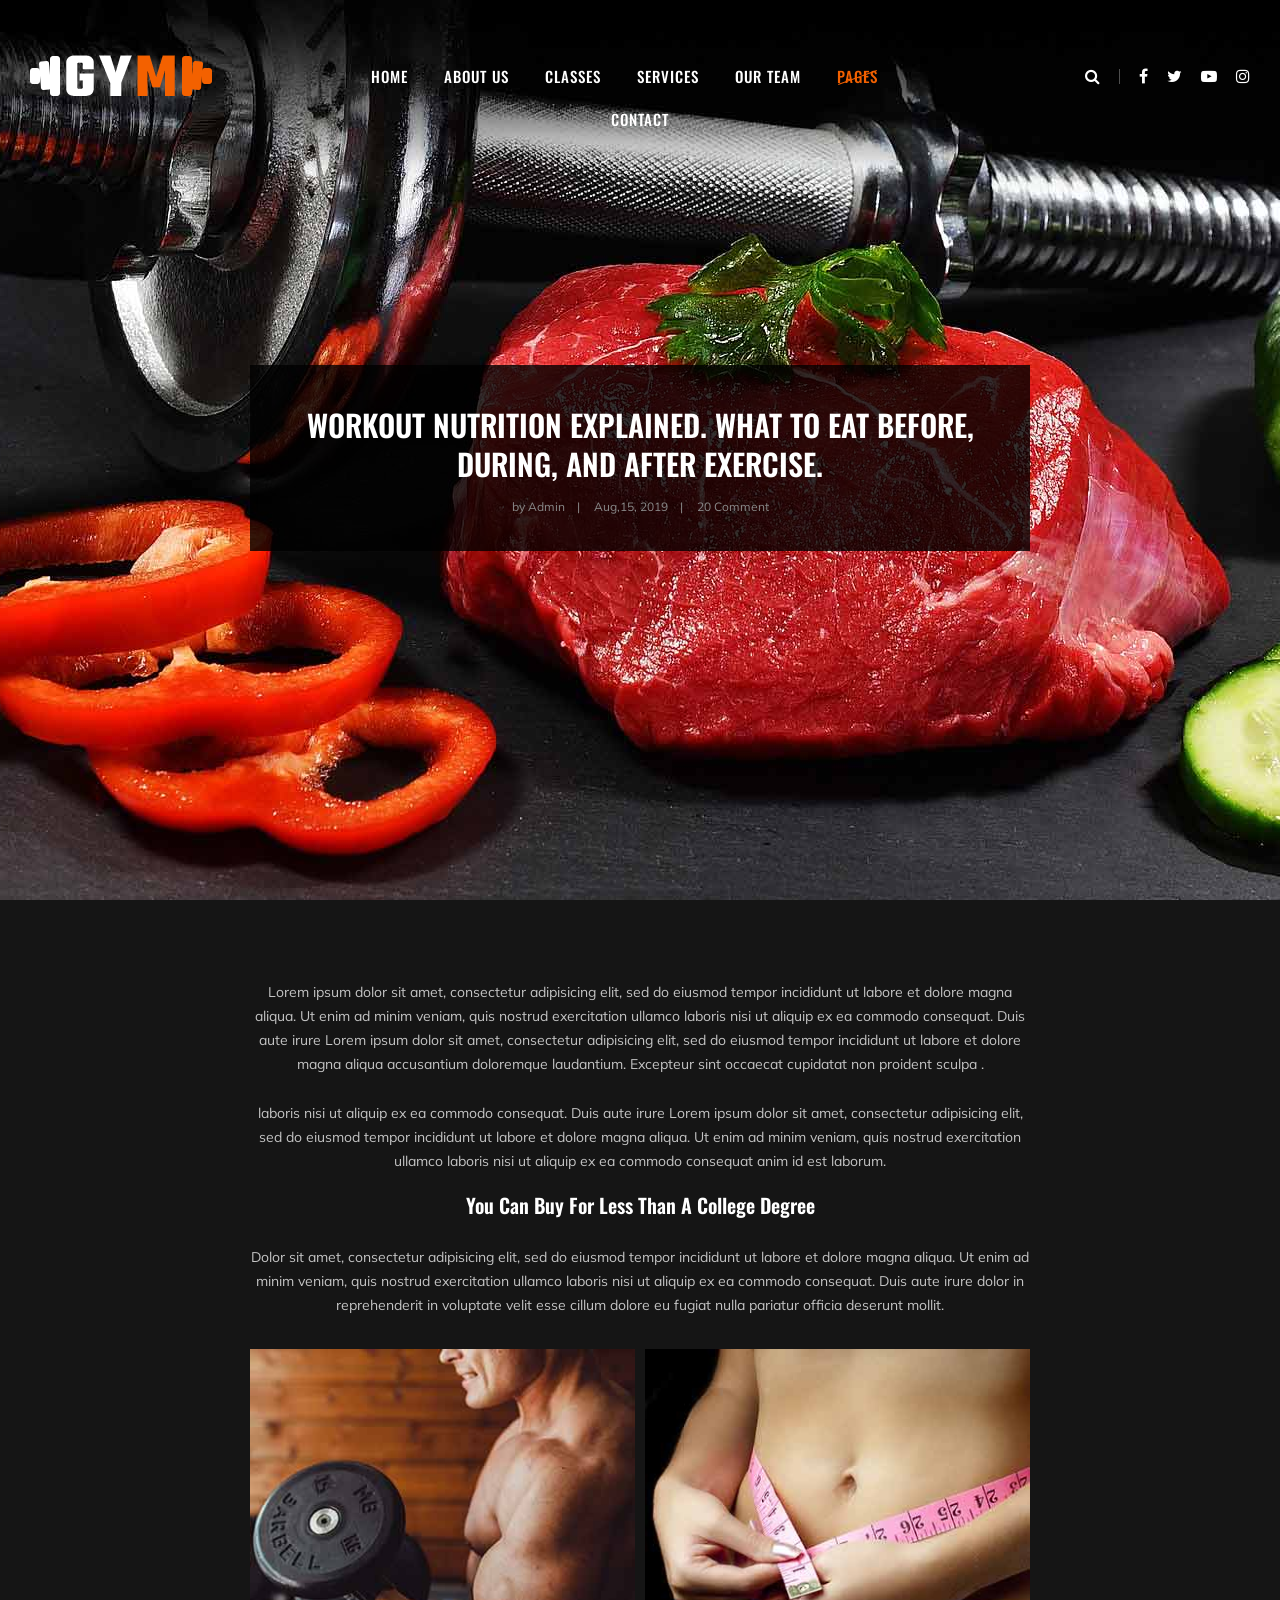
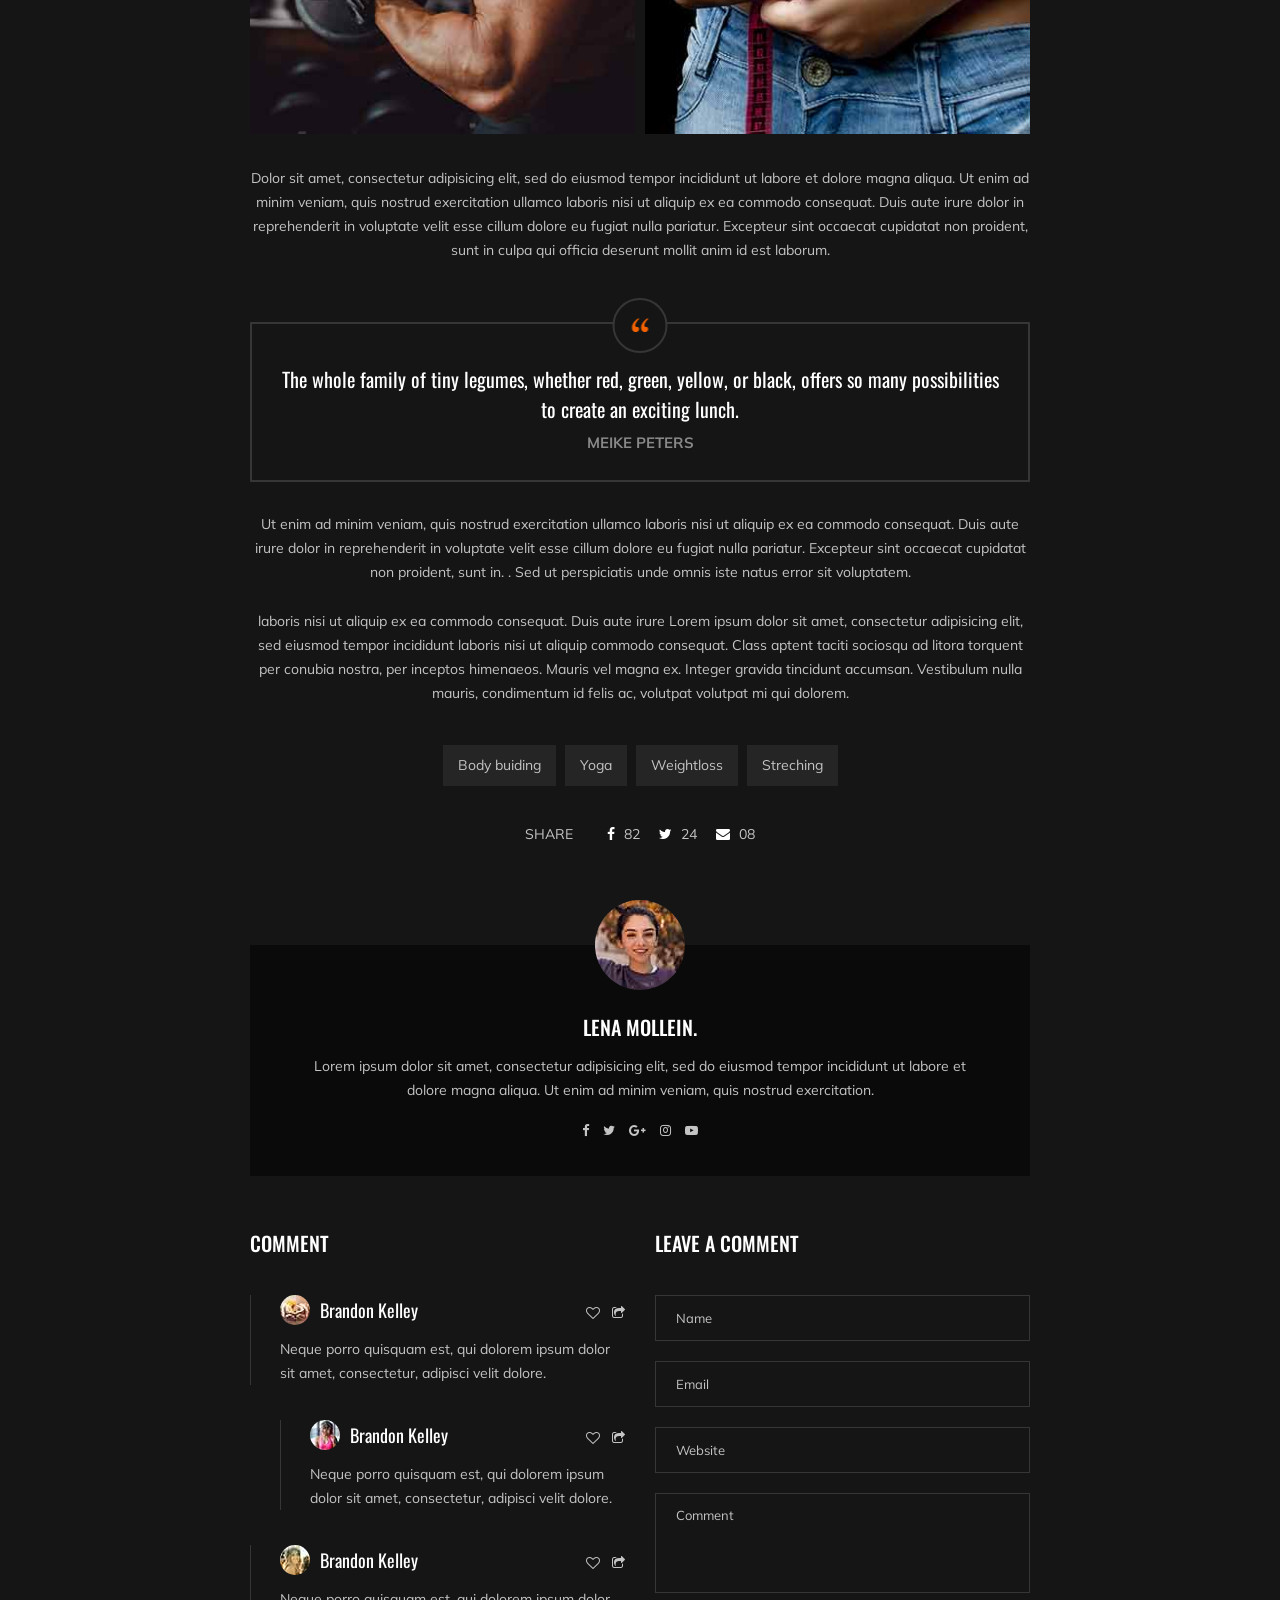
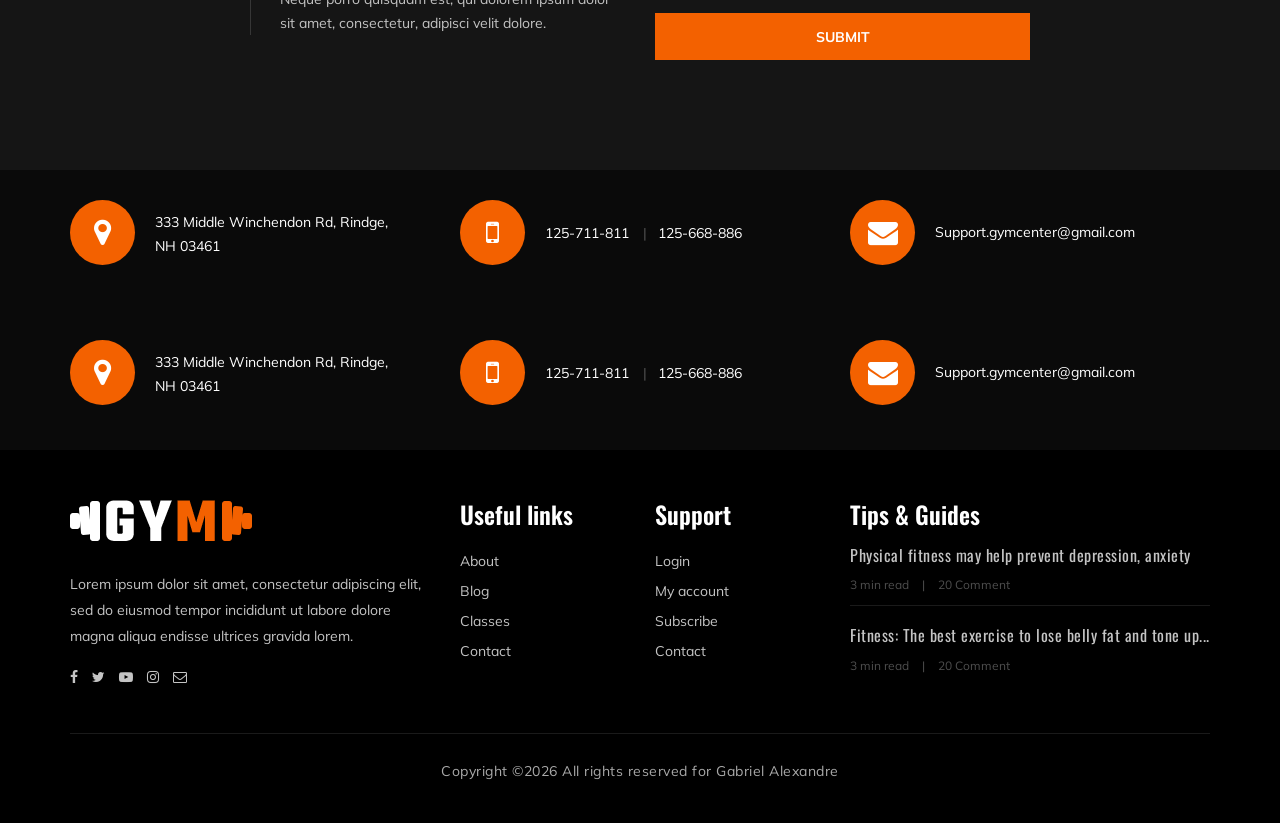
<file: blog-details.html>
<!DOCTYPE html>
<html lang="zxx">

<head>
    <meta charset="UTF-8">
    <meta name="description" content="Gym Template">
    <meta name="keywords" content="Gym, unica, creative, html">
    <meta name="viewport" content="width=device-width, initial-scale=1.0">
    <meta http-equiv="X-UA-Compatible" content="ie=edge">
    <title>Gym | Template</title>

    <!-- Google Font -->
    <link href="https://fonts.googleapis.com/css?family=Muli:300,400,500,600,700,800,900&display=swap" rel="stylesheet">
    <link href="https://fonts.googleapis.com/css?family=Oswald:300,400,500,600,700&display=swap" rel="stylesheet">

    <!-- Css Styles -->
    <link rel="stylesheet" href="./css/all.min.css" type="text/css">
</head>

<body>
    <!-- Page Preloder -->
    <div id="preloder">
        <div class="loader"></div>
    </div>

    <!-- Offcanvas Menu Section Begin -->
    <div class="offcanvas-menu-overlay"></div>
    <div class="offcanvas-menu-wrapper">
        <div class="canvas-close">
            <i class="fa fa-close"></i>
        </div>
        <div class="canvas-search search-switch">
            <i class="fa fa-search"></i>
        </div>
        <nav class="canvas-menu mobile-menu">
            <ul>
                <li><a href="./index.html">Home</a></li>
                <li><a href="./about-us.html">About Us</a></li>
                <li><a href="./class-details.html">Classes</a></li>
                <li><a href="./services.html">Services</a></li>
                <li><a href="./team.html">Our Team</a></li>
                <li><a href="#">Pages</a>
                    <ul class="dropdown">
                        <li><a href="./about-us.html">About us</a></li>
                        <li><a href="./class-timetable.html">Classes timetable</a></li>
                        <li><a href="./bmi-calculator.html">Bmi calculate</a></li>
                        <li><a href="./team.html">Our team</a></li>
                        <li><a href="./gallery.html">Gallery</a></li>
                        <li><a href="./blog.html">Our blog</a></li>
                        <li><a href="./404.html">404</a></li>
                    </ul>
                </li>
                <li><a href="./contact.html">Contact</a></li>
            </ul>
        </nav>
        <div id="mobile-menu-wrap"></div>
        <div class="canvas-social">
            <a href="#"><i class="fa fa-facebook"></i></a>
            <a href="#"><i class="fa fa-twitter"></i></a>
            <a href="#"><i class="fa fa-youtube-play"></i></a>
            <a href="#"><i class="fa fa-instagram"></i></a>
        </div>
    </div>
    <!-- Offcanvas Menu Section End -->

    <!-- Header Section Begin -->
    <header class="header-section">
        <div class="container-fluid">
            <div class="row">
                <div class="col-lg-3">
                    <div class="logo">
                        <a href="./index.html">
                            <img src="img/logo.png" alt="">
                        </a>
                    </div>
                </div>
                <div class="col-lg-6">
                    <nav class="nav-menu">
                        <ul>
                            <li><a href="./index.html">Home</a></li>
                            <li><a href="./about-us.html">About Us</a></li>
                            <li><a href="./class-details.html">Classes</a></li>
                            <li><a href="./services.html">Services</a></li>
                            <li><a href="./team.html">Our Team</a></li>
                            <li class="active"><a href="#">Pages</a>
                                <ul class="dropdown">
                                    <li><a href="./about-us.html">About us</a></li>
                                    <li><a href="./class-timetable.html">Classes timetable</a></li>
                                    <li><a href="./bmi-calculator.html">Bmi calculate</a></li>
                                    <li><a href="./team.html">Our team</a></li>
                                    <li><a href="./gallery.html">Gallery</a></li>
                                    <li><a href="./blog.html">Our blog</a></li>
                                    <li><a href="./404.html">404</a></li>
                                </ul>
                            </li>
                            <li><a href="./contact.html">Contact</a></li>
                        </ul>
                    </nav>
                </div>
                <div class="col-lg-3">
                    <div class="top-option">
                        <div class="to-search search-switch">
                            <i class="fa fa-search"></i>
                        </div>
                        <div class="to-social">
                            <a href="#"><i class="fa fa-facebook"></i></a>
                            <a href="#"><i class="fa fa-twitter"></i></a>
                            <a href="#"><i class="fa fa-youtube-play"></i></a>
                            <a href="#"><i class="fa fa-instagram"></i></a>
                        </div>
                    </div>
                </div>
            </div>
            <div class="canvas-open">
                <i class="fa fa-bars"></i>
            </div>
        </div>
    </header>
    <!-- Header End -->

    <!-- Blog Details Hero Section Begin -->
    <section class="blog-details-hero set-bg" data-setbg="img/blog/details/details-hero.jpg">
        <div class="container">
            <div class="row">
                <div class="col-lg-8 p-0 m-auto">
                    <div class="bh-text">
                        <h3>Workout nutrition explained. What to eat before, during, and after exercise.</h3>
                        <ul>
                            <li>by Admin</li>
                            <li>Aug,15, 2019</li>
                            <li>20 Comment</li>
                        </ul>
                    </div>
                </div>
            </div>
        </div>
    </section>
    <!-- Blog Details Hero Section End -->

    <!-- Blog Details Section Begin -->
    <section class="blog-details-section spad">
        <div class="container">
            <div class="row">
                <div class="col-lg-8 p-0 m-auto">
                    <div class="blog-details-text">
                        <div class="blog-details-title">
                            <p>Lorem ipsum dolor sit amet, consectetur adipisicing elit, sed do eiusmod tempor
                                incididunt ut labore et dolore magna aliqua. Ut enim ad minim veniam, quis nostrud
                                exercitation ullamco laboris nisi ut aliquip ex ea commodo consequat. Duis aute irure
                                Lorem ipsum dolor sit amet, consectetur adipisicing elit, sed do eiusmod tempor
                                incididunt ut labore et dolore magna aliqua accusantium doloremque laudantium. Excepteur
                                sint occaecat cupidatat non proident sculpa .</p>
                            <p>laboris nisi ut aliquip ex ea commodo consequat. Duis aute irure Lorem ipsum dolor sit
                                amet, consectetur adipisicing elit, sed do eiusmod tempor incididunt ut labore et dolore
                                magna aliqua. Ut enim ad minim veniam, quis nostrud exercitation ullamco laboris nisi ut
                                aliquip ex ea commodo consequat anim id est laborum.</p>
                            <h5>You Can Buy For Less Than A College Degree</h5>
                            <p>Dolor sit amet, consectetur adipisicing elit, sed do eiusmod tempor incididunt ut labore
                                et dolore magna aliqua. Ut enim ad minim veniam, quis nostrud exercitation ullamco
                                laboris nisi ut aliquip ex ea commodo consequat. Duis aute irure dolor in reprehenderit
                                in voluptate velit esse cillum dolore eu fugiat nulla pariatur officia deserunt mollit.
                            </p>
                        </div>
                        <div class="blog-details-pic">
                            <div class="blog-details-pic-item">
                                <img src="img/blog/details/details-1.jpg" alt="">
                            </div>
                            <div class="blog-details-pic-item">
                                <img src="img/blog/details/details-2.jpg" alt="">
                            </div>
                        </div>
                        <div class="blog-details-desc">
                            <p>Dolor sit amet, consectetur adipisicing elit, sed do eiusmod tempor incididunt ut labore
                                et dolore magna aliqua. Ut enim ad minim veniam, quis nostrud exercitation ullamco
                                laboris nisi ut aliquip ex ea commodo consequat. Duis aute irure dolor in reprehenderit
                                in voluptate velit esse cillum dolore eu fugiat nulla pariatur. Excepteur sint occaecat
                                cupidatat non proident, sunt in culpa qui officia deserunt mollit anim id est laborum.
                            </p>
                        </div>
                        <div class="blog-details-quote">
                            <div class="quote-icon">
                                <img src="img/blog/details/quote-left.png" alt="">
                            </div>
                            <h5>The whole family of tiny legumes, whether red, green, yellow, or black, offers so many
                                possibilities to create an exciting lunch.</h5>
                            <span>MEIKE PETERS</span>
                        </div>
                        <div class="blog-details-more-desc">
                            <p>Ut enim ad minim veniam, quis nostrud exercitation ullamco laboris nisi ut aliquip ex ea
                                commodo consequat. Duis aute irure dolor in reprehenderit in voluptate velit esse cillum
                                dolore eu fugiat nulla pariatur. Excepteur sint occaecat cupidatat non proident, sunt
                                in. . Sed ut perspiciatis unde omnis iste natus error sit voluptatem.</p>
                            <p>laboris nisi ut aliquip ex ea commodo consequat. Duis aute irure Lorem ipsum dolor sit
                                amet, consectetur adipisicing elit, sed eiusmod tempor incididunt laboris nisi ut
                                aliquip commodo consequat. Class aptent taciti sociosqu ad litora torquent per conubia
                                nostra, per inceptos himenaeos. Mauris vel magna ex. Integer gravida tincidunt accumsan.
                                Vestibulum nulla mauris, condimentum id felis ac, volutpat volutpat mi qui dolorem.</p>
                        </div>
                        <div class="blog-details-tag-share">
                            <div class="tags">
                                <a href="#">Body buiding</a>
                                <a href="#">Yoga</a>
                                <a href="#">Weightloss</a>
                                <a href="#">Streching</a>
                            </div>
                            <div class="share">
                                <span>Share</span>
                                <a href="#"><i class="fa fa-facebook"></i> 82</a>
                                <a href="#"><i class="fa fa-twitter"></i> 24</a>
                                <a href="#"><i class="fa fa-envelope"></i> 08</a>
                            </div>
                        </div>
                        <div class="blog-details-author">
                            <div class="ba-pic">
                                <img src="img/blog/details/blog-profile.jpg" alt="">
                            </div>
                            <div class="ba-text">
                                <h5>Lena Mollein.</h5>
                                <p>Lorem ipsum dolor sit amet, consectetur adipisicing elit, sed do eiusmod tempor
                                    incididunt ut labore et dolore magna aliqua. Ut enim ad minim veniam, quis nostrud
                                    exercitation.</p>
                                <div class="bp-social">
                                    <a href="#"><i class="fa fa-facebook"></i></a>
                                    <a href="#"><i class="fa fa-twitter"></i></a>
                                    <a href="#"><i class="fa fa-google-plus"></i></a>
                                    <a href="#"><i class="fa fa-instagram"></i></a>
                                    <a href="#"><i class="fa fa-youtube-play"></i></a>
                                </div>
                            </div>
                        </div>
                        <div class="row">
                            <div class="col-lg-6">
                                <div class="comment-option">
                                    <h5 class="co-title">Comment</h5>
                                    <div class="co-item">
                                        <div class="co-widget">
                                            <a href="#"><i class="fa fa-heart-o"></i></a>
                                            <a href="#"><i class="fa fa-share-square-o"></i></a>
                                        </div>
                                        <div class="co-pic">
                                            <img src="img/blog/details/comment-1.jpg" alt="">
                                            <h5>Brandon Kelley</h5>
                                        </div>
                                        <div class="co-text">
                                            <p>Neque porro quisquam est, qui dolorem ipsum dolor sit amet, consectetur,
                                                adipisci velit dolore.</p>
                                        </div>
                                    </div>
                                    <div class="co-item reply-comment">
                                        <div class="co-widget">
                                            <a href="#"><i class="fa fa-heart-o"></i></a>
                                            <a href="#"><i class="fa fa-share-square-o"></i></a>
                                        </div>
                                        <div class="co-pic">
                                            <img src="img/blog/details/comment-2.jpg" alt="">
                                            <h5>Brandon Kelley</h5>
                                        </div>
                                        <div class="co-text">
                                            <p>Neque porro quisquam est, qui dolorem ipsum dolor sit amet, consectetur,
                                                adipisci velit dolore.</p>
                                        </div>
                                    </div>
                                    <div class="co-item">
                                        <div class="co-widget">
                                            <a href="#"><i class="fa fa-heart-o"></i></a>
                                            <a href="#"><i class="fa fa-share-square-o"></i></a>
                                        </div>
                                        <div class="co-pic">
                                            <img src="img/blog/details/comment-3.jpg" alt="">
                                            <h5>Brandon Kelley</h5>
                                        </div>
                                        <div class="co-text">
                                            <p>Neque porro quisquam est, qui dolorem ipsum dolor sit amet, consectetur,
                                                adipisci velit dolore.</p>
                                        </div>
                                    </div>
                                </div>
                            </div>
                            <div class="col-lg-6">
                                <div class="leave-comment">
                                    <h5>Leave a comment</h5>
                                    <form action="#">
                                        <input type="text" placeholder="Name">
                                        <input type="text" placeholder="Email">
                                        <input type="text" placeholder="Website">
                                        <textarea placeholder="Comment"></textarea>
                                        <button type="submit">Submit</button>
                                    </form>
                                </div>
                            </div>
                        </div>
                    </div>
                </div>
            </div>
        </div>
    </section>
    <!-- Blog Details Section End -->

    <!-- Get In Touch Section Begin -->
    <div class="gettouch-section">
        <div class="container">
            <div class="row">
                <div class="col-lg-4">
                    <div class="gt-text">
                        <i class="fa fa-map-marker"></i>
                        <p>333 Middle Winchendon Rd, Rindge,<br/> NH 03461</p>
                    </div>
                </div>
                <div class="col-lg-4">
                    <div class="gt-text">
                        <i class="fa fa-mobile"></i>
                        <ul>
                            <li>125-711-811</li>
                            <li>125-668-886</li>
                        </ul>
                    </div>
                </div>
                <div class="col-lg-4">
                    <div class="gt-text email">
                        <i class="fa fa-envelope"></i>
                        <p>Support.gymcenter@gmail.com</p>
                    </div>
                </div>
            </div>
        </div>
    </div>
    <!-- Get In Touch Section End -->

    <!-- Get In Touch Section Begin -->
    <div class="gettouch-section">
        <div class="container">
            <div class="row">
                <div class="col-md-4">
                    <div class="gt-text">
                        <i class="fa fa-map-marker"></i>
                        <p>333 Middle Winchendon Rd, Rindge,<br/> NH 03461</p>
                    </div>
                </div>
                <div class="col-md-4">
                    <div class="gt-text">
                        <i class="fa fa-mobile"></i>
                        <ul>
                            <li>125-711-811</li>
                            <li>125-668-886</li>
                        </ul>
                    </div>
                </div>
                <div class="col-md-4">
                    <div class="gt-text email">
                        <i class="fa fa-envelope"></i>
                        <p>Support.gymcenter@gmail.com</p>
                    </div>
                </div>
            </div>
        </div>
    </div>
    <!-- Get In Touch Section End -->

    <!-- Footer Section Begin -->
    <section class="footer-section">
        <div class="container">
            <div class="row">
                <div class="col-lg-4">
                    <div class="fs-about">
                        <div class="fa-logo">
                            <a href="#"><img src="img/logo.png" alt=""></a>
                        </div>
                        <p>Lorem ipsum dolor sit amet, consectetur adipiscing elit, sed do eiusmod tempor incididunt ut
                            labore dolore magna aliqua endisse ultrices gravida lorem.</p>
                        <div class="fa-social">
                            <a href="#"><i class="fa fa-facebook"></i></a>
                            <a href="#"><i class="fa fa-twitter"></i></a>
                            <a href="#"><i class="fa fa-youtube-play"></i></a>
                            <a href="#"><i class="fa fa-instagram"></i></a>
                            <a href="#"><i class="fa  fa-envelope-o"></i></a>
                        </div>
                    </div>
                </div>
                <div class="col-lg-2 col-md-3 col-sm-6">
                    <div class="fs-widget">
                        <h4>Useful links</h4>
                        <ul>
                            <li><a href="#">About</a></li>
                            <li><a href="#">Blog</a></li>
                            <li><a href="#">Classes</a></li>
                            <li><a href="#">Contact</a></li>
                        </ul>
                    </div>
                </div>
                <div class="col-lg-2 col-md-3 col-sm-6">
                    <div class="fs-widget">
                        <h4>Support</h4>
                        <ul>
                            <li><a href="#">Login</a></li>
                            <li><a href="#">My account</a></li>
                            <li><a href="#">Subscribe</a></li>
                            <li><a href="#">Contact</a></li>
                        </ul>
                    </div>
                </div>
                <div class="col-lg-4 col-md-6">
                    <div class="fs-widget">
                        <h4>Tips & Guides</h4>
                        <div class="fw-recent">
                            <h6><a href="#">Physical fitness may help prevent depression, anxiety</a></h6>
                            <ul>
                                <li>3 min read</li>
                                <li>20 Comment</li>
                            </ul>
                        </div>
                        <div class="fw-recent">
                            <h6><a href="#">Fitness: The best exercise to lose belly fat and tone up...</a></h6>
                            <ul>
                                <li>3 min read</li>
                                <li>20 Comment</li>
                            </ul>
                        </div>
                    </div>
                </div>
            </div>
            <div class="row">
                <div class="col-lg-12 text-center">
                    <div class="copyright-text">
                        <p><!-- Link back to Colorlib can't be removed. Template is licensed under CC BY 3.0. -->
  Copyright &copy;<script>document.write(new Date().getFullYear());</script> All rights reserved for Gabriel Alexandre
  <!-- Link back to Colorlib can't be removed. Template is licensed under CC BY 3.0. --></p>
                    </div>
                </div>
            </div>
        </div>
    </section>
    <!-- Footer Section End -->

    <!-- Js Plugins -->
    <script src="./js/all.min.js"></script>



</body>

</html>
</file>
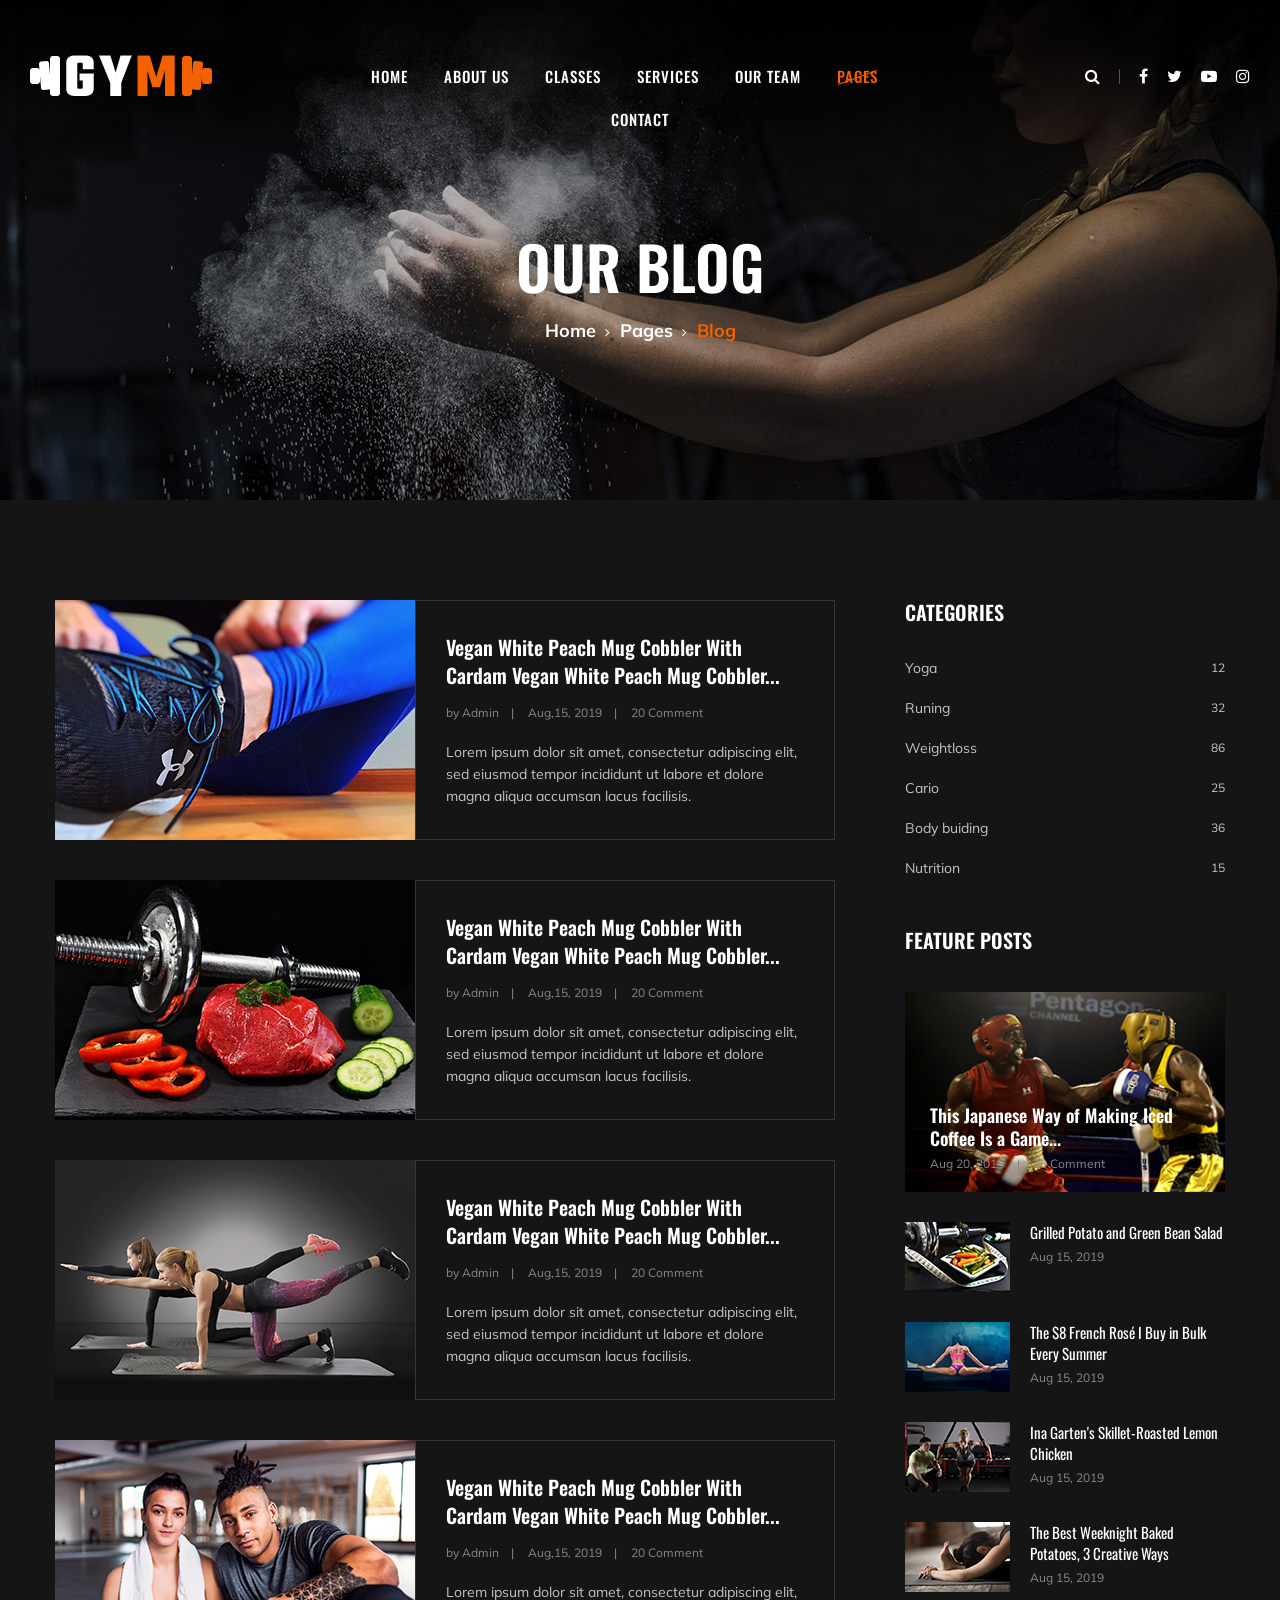
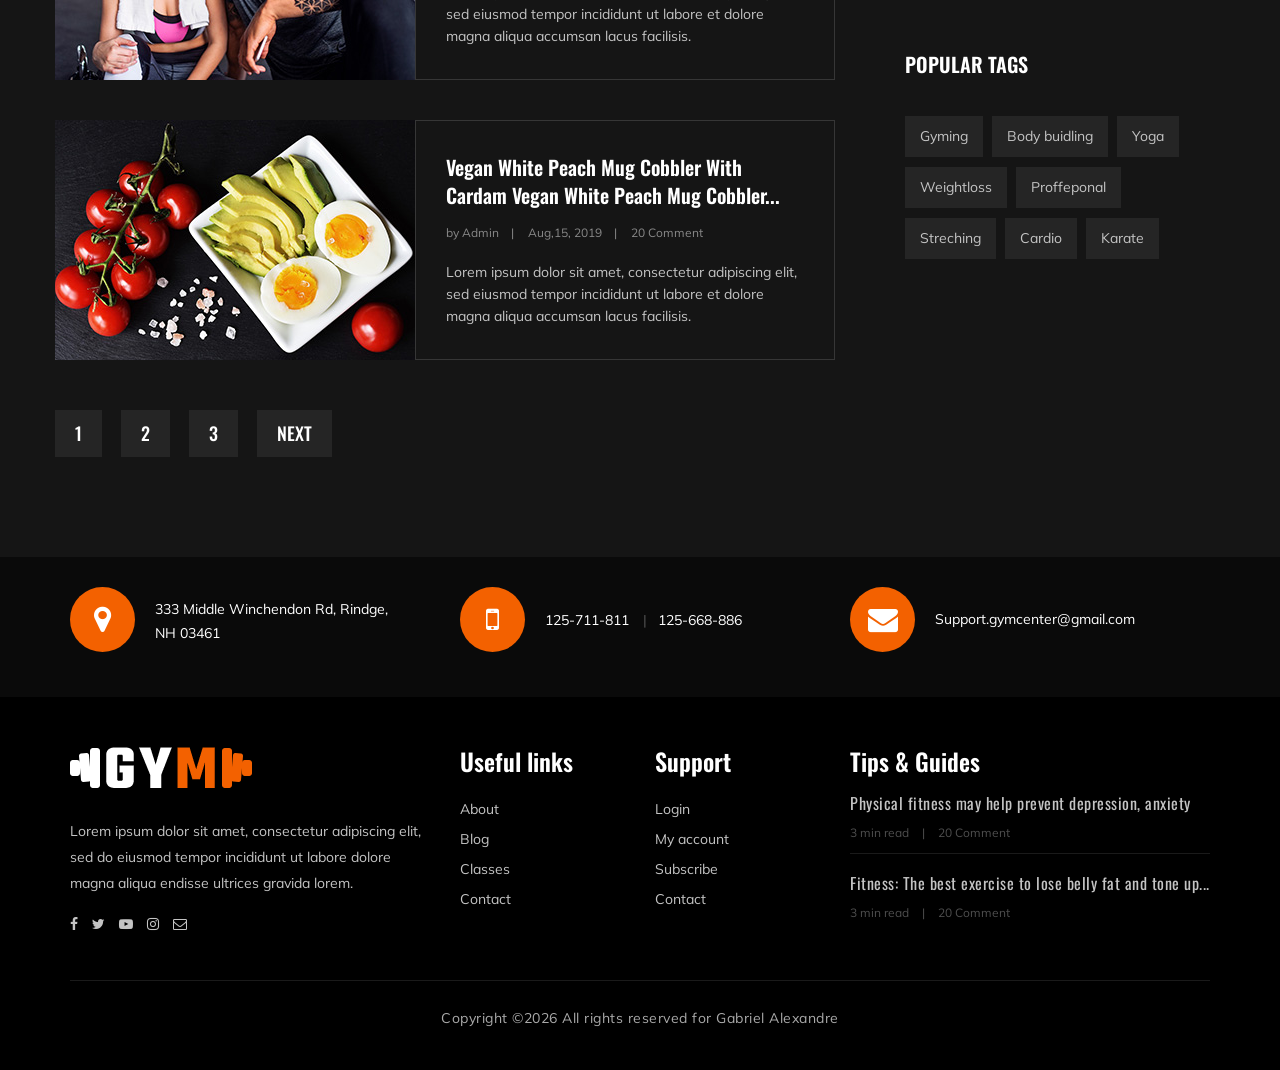
<file: blog.html>
<!DOCTYPE html>
<html lang="zxx">

<head>
    <meta charset="UTF-8">
    <meta name="description" content="Gym Template">
    <meta name="keywords" content="Gym, unica, creative, html">
    <meta name="viewport" content="width=device-width, initial-scale=1.0">
    <meta http-equiv="X-UA-Compatible" content="ie=edge">
    <title>Gym | Template</title>

    <!-- Google Font -->
    <link href="https://fonts.googleapis.com/css?family=Muli:300,400,500,600,700,800,900&display=swap" rel="stylesheet">
    <link href="https://fonts.googleapis.com/css?family=Oswald:300,400,500,600,700&display=swap" rel="stylesheet">

    <!-- Css Styles -->
    <link rel="stylesheet" href="./css/all.min.css" type="text/css">
</head>

<body>
    <!-- Page Preloder -->
    <div id="preloder">
        <div class="loader"></div>
    </div>

    <!-- Offcanvas Menu Section Begin -->
    <div class="offcanvas-menu-overlay"></div>
    <div class="offcanvas-menu-wrapper">
        <div class="canvas-close">
            <i class="fa fa-close"></i>
        </div>
        <div class="canvas-search search-switch">
            <i class="fa fa-search"></i>
        </div>
        <nav class="canvas-menu mobile-menu">
            <ul>
                <li><a href="./index.html">Home</a></li>
                <li><a href="./about-us.html">About Us</a></li>
                <li><a href="./class-details.html">Classes</a></li>
                <li><a href="./services.html">Services</a></li>
                <li><a href="./team.html">Our Team</a></li>
                <li><a href="#">Pages</a>
                    <ul class="dropdown">
                        <li><a href="./about-us.html">About us</a></li>
                        <li><a href="./class-timetable.html">Classes timetable</a></li>
                        <li><a href="./bmi-calculator.html">Bmi calculate</a></li>
                        <li><a href="./team.html">Our team</a></li>
                        <li><a href="./gallery.html">Gallery</a></li>
                        <li><a href="./blog.html">Our blog</a></li>
                        <li><a href="./404.html">404</a></li>
                    </ul>
                </li>
                <li><a href="./contact.html">Contact</a></li>
            </ul>
        </nav>
        <div id="mobile-menu-wrap"></div>
        <div class="canvas-social">
            <a href="#"><i class="fa fa-facebook"></i></a>
            <a href="#"><i class="fa fa-twitter"></i></a>
            <a href="#"><i class="fa fa-youtube-play"></i></a>
            <a href="#"><i class="fa fa-instagram"></i></a>
        </div>
    </div>
    <!-- Offcanvas Menu Section End -->

    <!-- Header Section Begin -->
    <header class="header-section">
        <div class="container-fluid">
            <div class="row">
                <div class="col-lg-3">
                    <div class="logo">
                        <a href="./index.html">
                            <img src="img/logo.png" alt="">
                        </a>
                    </div>
                </div>
                <div class="col-lg-6">
                    <nav class="nav-menu">
                        <ul>
                            <li><a href="./index.html">Home</a></li>
                            <li><a href="./about-us.html">About Us</a></li>
                            <li><a href="./class-details.html">Classes</a></li>
                            <li><a href="./services.html">Services</a></li>
                            <li><a href="./team.html">Our Team</a></li>
                            <li class="active"><a href="#">Pages</a>
                                <ul class="dropdown">
                                    <li><a href="./about-us.html">About us</a></li>
                                    <li><a href="./class-timetable.html">Classes timetable</a></li>
                                    <li><a href="./bmi-calculator.html">Bmi calculate</a></li>
                                    <li><a href="./team.html">Our team</a></li>
                                    <li><a href="./gallery.html">Gallery</a></li>
                                    <li><a href="./blog.html">Our blog</a></li>
                                    <li><a href="./404.html">404</a></li>
                                </ul>
                            </li>
                            <li><a href="./contact.html">Contact</a></li>
                        </ul>
                    </nav>
                </div>
                <div class="col-lg-3">
                    <div class="top-option">
                        <div class="to-search search-switch">
                            <i class="fa fa-search"></i>
                        </div>
                        <div class="to-social">
                            <a href="#"><i class="fa fa-facebook"></i></a>
                            <a href="#"><i class="fa fa-twitter"></i></a>
                            <a href="#"><i class="fa fa-youtube-play"></i></a>
                            <a href="#"><i class="fa fa-instagram"></i></a>
                        </div>
                    </div>
                </div>
            </div>
            <div class="canvas-open">
                <i class="fa fa-bars"></i>
            </div>
        </div>
    </header>
    <!-- Header End -->

    <!-- Breadcrumb Section Begin -->
    <section class="breadcrumb-section set-bg" data-setbg="img/breadcrumb-bg.jpg">
        <div class="container">
            <div class="row">
                <div class="col-lg-12 text-center">
                    <div class="breadcrumb-text">
                        <h2>Our Blog</h2>
                        <div class="bt-option">
                            <a href="./index.html">Home</a>
                            <a href="#">Pages</a>
                            <span>Blog</span>
                        </div>
                    </div>
                </div>
            </div>
        </div>
    </section>
    <!-- Breadcrumb Section End -->

    <!-- Blog Section Begin -->
    <section class="blog-section spad">
        <div class="container">
            <div class="row">
                <div class="col-lg-8 p-0">
                    <div class="blog-item">
                        <div class="bi-pic">
                            <img src="img/blog/blog-1.jpg" alt="">
                        </div>
                        <div class="bi-text">
                            <h5><a href="./blog-details.html">Vegan White Peach Mug Cobbler With Cardam Vegan White Peach Mug
                                    Cobbler...</a></h5>
                            <ul>
                                <li>by Admin</li>
                                <li>Aug,15, 2019</li>
                                <li>20 Comment</li>
                            </ul>
                            <p>Lorem ipsum dolor sit amet, consectetur adipiscing elit, sed eiusmod tempor incididunt ut
                                labore et dolore magna aliqua accumsan lacus facilisis.</p>
                        </div>
                    </div>
                    <div class="blog-item">
                        <div class="bi-pic">
                            <img src="img/blog/blog-2.jpg" alt="">
                        </div>
                        <div class="bi-text">
                            <h5><a href="./blog-details.html">Vegan White Peach Mug Cobbler With Cardam Vegan White Peach Mug
                                    Cobbler...</a></h5>
                            <ul>
                                <li>by Admin</li>
                                <li>Aug,15, 2019</li>
                                <li>20 Comment</li>
                            </ul>
                            <p>Lorem ipsum dolor sit amet, consectetur adipiscing elit, sed eiusmod tempor incididunt ut
                                labore et dolore magna aliqua accumsan lacus facilisis.</p>
                        </div>
                    </div>
                    <div class="blog-item">
                        <div class="bi-pic">
                            <img src="img/blog/blog-3.jpg" alt="">
                        </div>
                        <div class="bi-text">
                            <h5><a href="./blog-details.html">Vegan White Peach Mug Cobbler With Cardam Vegan White Peach Mug
                                    Cobbler...</a></h5>
                            <ul>
                                <li>by Admin</li>
                                <li>Aug,15, 2019</li>
                                <li>20 Comment</li>
                            </ul>
                            <p>Lorem ipsum dolor sit amet, consectetur adipiscing elit, sed eiusmod tempor incididunt ut
                                labore et dolore magna aliqua accumsan lacus facilisis.</p>
                        </div>
                    </div>
                    <div class="blog-item">
                        <div class="bi-pic">
                            <img src="img/blog/blog-4.jpg" alt="">
                        </div>
                        <div class="bi-text">
                            <h5><a href="./blog-details.html">Vegan White Peach Mug Cobbler With Cardam Vegan White Peach Mug
                                    Cobbler...</a></h5>
                            <ul>
                                <li>by Admin</li>
                                <li>Aug,15, 2019</li>
                                <li>20 Comment</li>
                            </ul>
                            <p>Lorem ipsum dolor sit amet, consectetur adipiscing elit, sed eiusmod tempor incididunt ut
                                labore et dolore magna aliqua accumsan lacus facilisis.</p>
                        </div>
                    </div>
                    <div class="blog-item">
                        <div class="bi-pic">
                            <img src="img/blog/blog-5.jpg" alt="">
                        </div>
                        <div class="bi-text">
                            <h5><a href="./blog-details.html">Vegan White Peach Mug Cobbler With Cardam Vegan White Peach Mug
                                    Cobbler...</a></h5>
                            <ul>
                                <li>by Admin</li>
                                <li>Aug,15, 2019</li>
                                <li>20 Comment</li>
                            </ul>
                            <p>Lorem ipsum dolor sit amet, consectetur adipiscing elit, sed eiusmod tempor incididunt ut
                                labore et dolore magna aliqua accumsan lacus facilisis.</p>
                        </div>
                    </div>
                    <div class="blog-pagination">
                        <a href="#">1</a>
                        <a href="#">2</a>
                        <a href="#">3</a>
                        <a href="#">Next</a>
                    </div>
                </div>
                <div class="col-lg-4 col-md-8 p-0">
                    <div class="sidebar-option">
                        <div class="so-categories">
                            <h5 class="title">Categories</h5>
                            <ul>
                                <li><a href="#">Yoga <span>12</span></a></li>
                                <li><a href="#">Runing <span>32</span></a></li>
                                <li><a href="#">Weightloss <span>86</span></a></li>
                                <li><a href="#">Cario <span>25</span></a></li>
                                <li><a href="#">Body buiding <span>36</span></a></li>
                                <li><a href="#">Nutrition <span>15</span></a></li>
                            </ul>
                        </div>
                        <div class="so-latest">
                            <h5 class="title">Feature posts</h5>
                            <div class="latest-large set-bg" data-setbg="img/letest-blog/latest-1.jpg">
                                <div class="ll-text">
                                    <h5><a href="./blog-details.html">This Japanese Way of Making Iced Coffee Is a Game...</a></h5>
                                    <ul>
                                        <li>Aug 20, 2019</li>
                                        <li>20 Comment</li>
                                    </ul>
                                </div>
                            </div>
                            <div class="latest-item">
                                <div class="li-pic">
                                    <img src="img/letest-blog/latest-2.jpg" alt="">
                                </div>
                                <div class="li-text">
                                    <h6><a href="./blog-details.html">Grilled Potato and Green Bean Salad</a></h6>
                                    <span class="li-time">Aug 15, 2019</span>
                                </div>
                            </div>
                            <div class="latest-item">
                                <div class="li-pic">
                                    <img src="img/letest-blog/latest-3.jpg" alt="">
                                </div>
                                <div class="li-text">
                                    <h6><a href="./blog-details.html">The $8 French Rosé I Buy in Bulk Every Summer</a></h6>
                                    <span class="li-time">Aug 15, 2019</span>
                                </div>
                            </div>
                            <div class="latest-item">
                                <div class="li-pic">
                                    <img src="img/letest-blog/latest-4.jpg" alt="">
                                </div>
                                <div class="li-text">
                                    <h6><a href="./blog-details.html">Ina Garten's Skillet-Roasted Lemon Chicken</a></h6>
                                    <span class="li-time">Aug 15, 2019</span>
                                </div>
                            </div>
                            <div class="latest-item">
                                <div class="li-pic">
                                    <img src="img/letest-blog/latest-5.jpg" alt="">
                                </div>
                                <div class="li-text">
                                    <h6><a href="./blog-details.html">The Best Weeknight Baked Potatoes, 3 Creative Ways</a></h6>
                                    <span class="li-time">Aug 15, 2019</span>
                                </div>
                            </div>
                        </div>
                        <div class="so-tags">
                            <h5 class="title">Popular tags</h5>
                            <a href="#">Gyming</a>
                            <a href="#">Body buidling</a>
                            <a href="#">Yoga</a>
                            <a href="#">Weightloss</a>
                            <a href="#">Proffeponal</a>
                            <a href="#">Streching</a>
                            <a href="#">Cardio</a>
                            <a href="#">Karate</a>
                        </div>
                    </div>
                </div>
            </div>
        </div>
    </section>
    <!-- Blog Section End -->

    <!-- Get In Touch Section Begin -->
    <div class="gettouch-section">
        <div class="container">
            <div class="row">
                <div class="col-md-4">
                    <div class="gt-text">
                        <i class="fa fa-map-marker"></i>
                        <p>333 Middle Winchendon Rd, Rindge,<br/> NH 03461</p>
                    </div>
                </div>
                <div class="col-md-4">
                    <div class="gt-text">
                        <i class="fa fa-mobile"></i>
                        <ul>
                            <li>125-711-811</li>
                            <li>125-668-886</li>
                        </ul>
                    </div>
                </div>
                <div class="col-md-4">
                    <div class="gt-text email">
                        <i class="fa fa-envelope"></i>
                        <p>Support.gymcenter@gmail.com</p>
                    </div>
                </div>
            </div>
        </div>
    </div>
    <!-- Get In Touch Section End -->

    <!-- Footer Section Begin -->
    <section class="footer-section">
        <div class="container">
            <div class="row">
                <div class="col-lg-4">
                    <div class="fs-about">
                        <div class="fa-logo">
                            <a href="#"><img src="img/logo.png" alt=""></a>
                        </div>
                        <p>Lorem ipsum dolor sit amet, consectetur adipiscing elit, sed do eiusmod tempor incididunt ut
                            labore dolore magna aliqua endisse ultrices gravida lorem.</p>
                        <div class="fa-social">
                            <a href="#"><i class="fa fa-facebook"></i></a>
                            <a href="#"><i class="fa fa-twitter"></i></a>
                            <a href="#"><i class="fa fa-youtube-play"></i></a>
                            <a href="#"><i class="fa fa-instagram"></i></a>
                            <a href="#"><i class="fa  fa-envelope-o"></i></a>
                        </div>
                    </div>
                </div>
                <div class="col-lg-2 col-md-3 col-sm-6">
                    <div class="fs-widget">
                        <h4>Useful links</h4>
                        <ul>
                            <li><a href="#">About</a></li>
                            <li><a href="#">Blog</a></li>
                            <li><a href="#">Classes</a></li>
                            <li><a href="#">Contact</a></li>
                        </ul>
                    </div>
                </div>
                <div class="col-lg-2 col-md-3 col-sm-6">
                    <div class="fs-widget">
                        <h4>Support</h4>
                        <ul>
                            <li><a href="#">Login</a></li>
                            <li><a href="#">My account</a></li>
                            <li><a href="#">Subscribe</a></li>
                            <li><a href="#">Contact</a></li>
                        </ul>
                    </div>
                </div>
                <div class="col-lg-4 col-md-6">
                    <div class="fs-widget">
                        <h4>Tips & Guides</h4>
                        <div class="fw-recent">
                            <h6><a href="./blog-details.html">Physical fitness may help prevent depression, anxiety</a></h6>
                            <ul>
                                <li>3 min read</li>
                                <li>20 Comment</li>
                            </ul>
                        </div>
                        <div class="fw-recent">
                            <h6><a href="./blog-details.html">Fitness: The best exercise to lose belly fat and tone up...</a></h6>
                            <ul>
                                <li>3 min read</li>
                                <li>20 Comment</li>
                            </ul>
                        </div>
                    </div>
                </div>
            </div>
            <div class="row">
                <div class="col-lg-12 text-center">
                    <div class="copyright-text">
                        <p><!-- Link back to Colorlib can't be removed. Template is licensed under CC BY 3.0. -->
  Copyright &copy;<script>document.write(new Date().getFullYear());</script> All rights reserved for Gabriel Alexandre
  <!-- Link back to Colorlib can't be removed. Template is licensed under CC BY 3.0. --></p>
                    </div>
                </div>
            </div>
        </div>
    </section>
    <!-- Footer Section End -->

    <!-- Search model Begin -->
    <div class="search-model">
        <div class="h-100 d-flex align-items-center justify-content-center">
            <div class="search-close-switch">+</div>
            <form class="search-model-form">
                <input type="text" id="search-input" placeholder="Search here.....">
            </form>
        </div>
    </div>
    <!-- Search model end -->

    <!-- Js Plugins -->
    <script src="./js/all.min.js"></script>



</body>

</html>
</file>
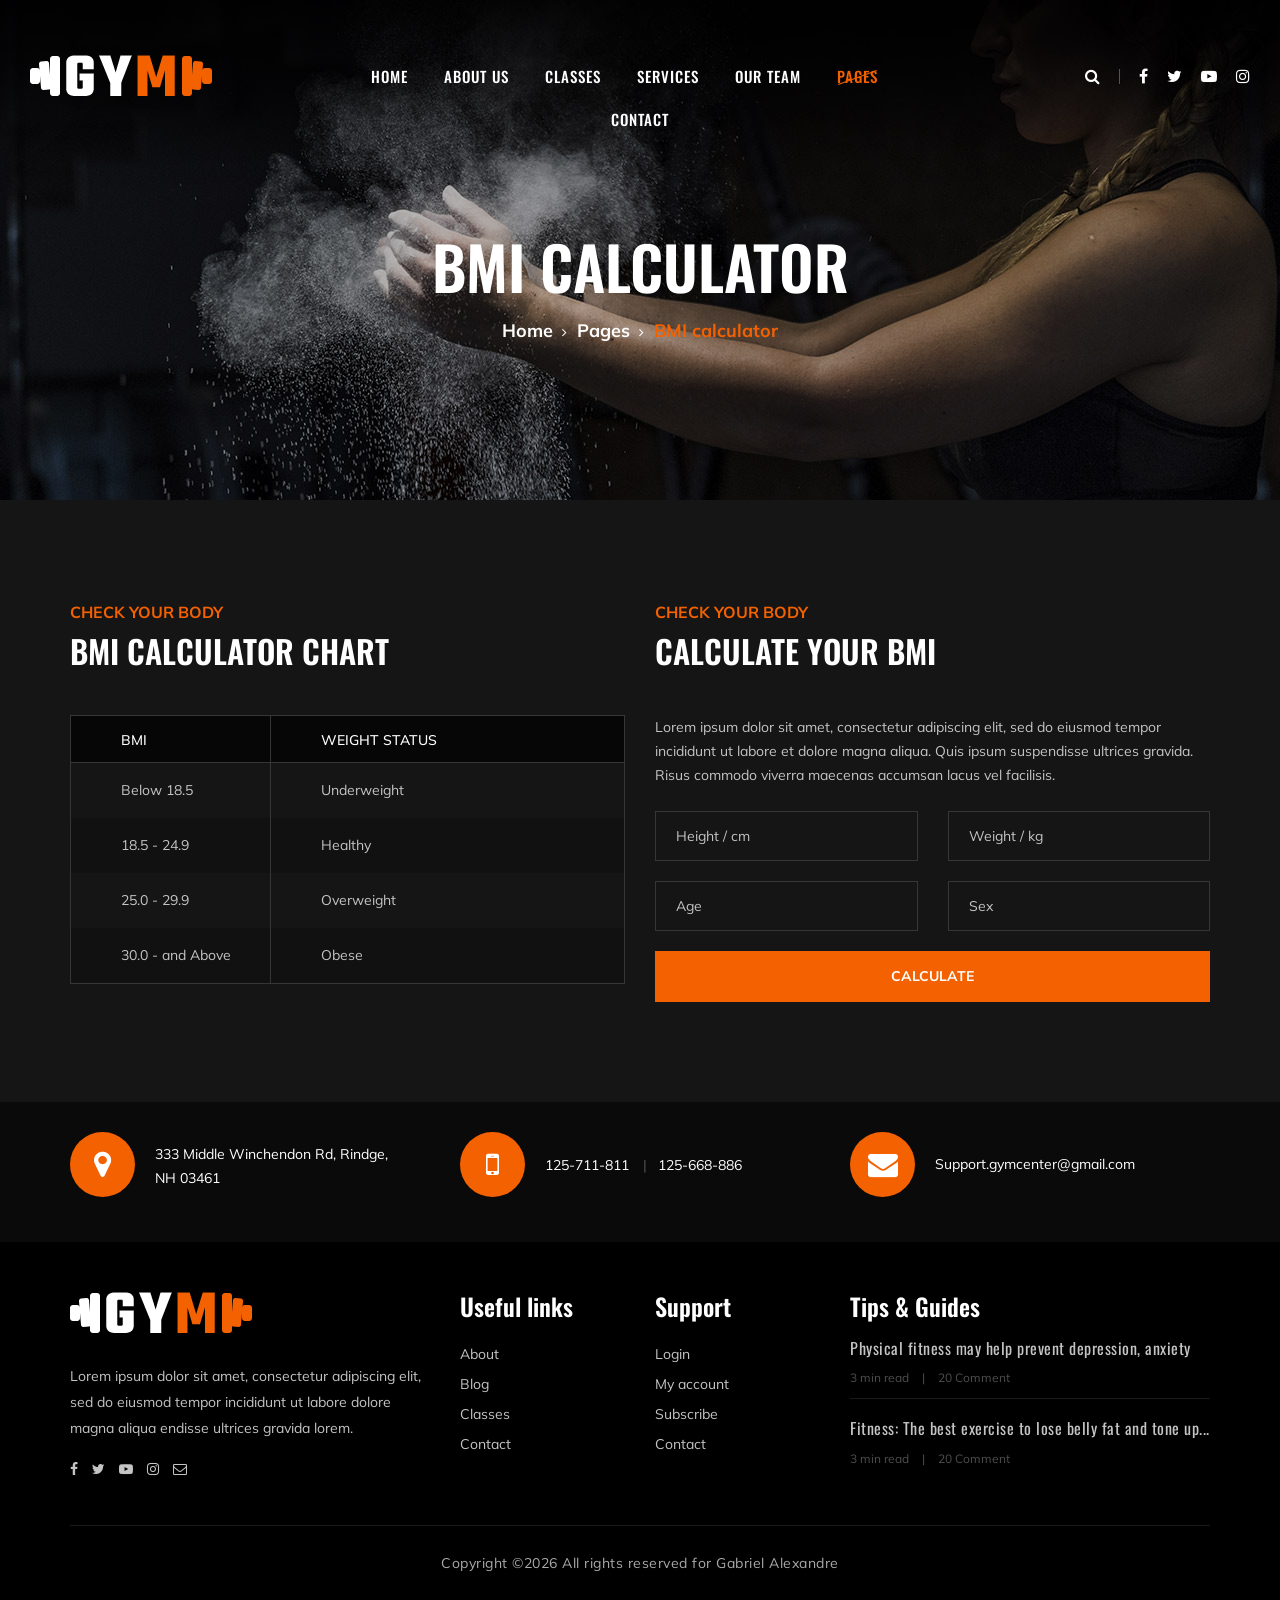
<file: bmi-calculator.html>
<!DOCTYPE html>
<html lang="zxx">

<head>
    <meta charset="UTF-8">
    <meta name="description" content="Gym Template">
    <meta name="keywords" content="Gym, unica, creative, html">
    <meta name="viewport" content="width=device-width, initial-scale=1.0">
    <meta http-equiv="X-UA-Compatible" content="ie=edge">
    <title>Gym | Template</title>

    <!-- Google Font -->
    <link href="https://fonts.googleapis.com/css?family=Muli:300,400,500,600,700,800,900&display=swap" rel="stylesheet">
    <link href="https://fonts.googleapis.com/css?family=Oswald:300,400,500,600,700&display=swap" rel="stylesheet">

    <!-- Css Styles -->
    <link rel="stylesheet" href="./css/all.min.css" type="text/css">
</head>

<body>
    <!-- Page Preloder -->
    <div id="preloder">
        <div class="loader"></div>
    </div>

    <!-- Offcanvas Menu Section Begin -->
    <div class="offcanvas-menu-overlay"></div>
    <div class="offcanvas-menu-wrapper">
        <div class="canvas-close">
            <i class="fa fa-close"></i>
        </div>
        <div class="canvas-search search-switch">
            <i class="fa fa-search"></i>
        </div>
        <nav class="canvas-menu mobile-menu">
            <ul>
                <li><a href="./index.html">Home</a></li>
                <li><a href="./about-us.html">About Us</a></li>
                <li><a href="./class-details.html">Classes</a></li>
                <li><a href="./services.html">Services</a></li>
                <li><a href="./team.html">Our Team</a></li>
                <li><a href="#">Pages</a>
                    <ul class="dropdown">
                        <li><a href="./about-us.html">About us</a></li>
                        <li><a href="./class-timetable.html">Classes timetable</a></li>
                        <li><a href="./bmi-calculator.html">Bmi calculate</a></li>
                        <li><a href="./team.html">Our team</a></li>
                        <li><a href="./gallery.html">Gallery</a></li>
                        <li><a href="./blog.html">Our blog</a></li>
                        <li><a href="./404.html">404</a></li>
                    </ul>
                </li>
                <li><a href="./contact.html">Contact</a></li>
            </ul>
        </nav>
        <div id="mobile-menu-wrap"></div>
        <div class="canvas-social">
            <a href="#"><i class="fa fa-facebook"></i></a>
            <a href="#"><i class="fa fa-twitter"></i></a>
            <a href="#"><i class="fa fa-youtube-play"></i></a>
            <a href="#"><i class="fa fa-instagram"></i></a>
        </div>
    </div>
    <!-- Offcanvas Menu Section End -->

    <!-- Header Section Begin -->
    <header class="header-section">
        <div class="container-fluid">
            <div class="row">
                <div class="col-lg-3">
                    <div class="logo">
                        <a href="./index.html">
                            <img src="img/logo.png" alt="">
                        </a>
                    </div>
                </div>
                <div class="col-lg-6">
                    <nav class="nav-menu">
                        <ul>
                            <li><a href="./index.html">Home</a></li>
                            <li><a href="./about-us.html">About Us</a></li>
                            <li><a href="./class-details.html">Classes</a></li>
                            <li><a href="./services.html">Services</a></li>
                            <li><a href="./team.html">Our Team</a></li>
                            <li class="active"><a href="#">Pages</a>
                                <ul class="dropdown">
                                    <li><a href="./about-us.html">About us</a></li>
                                    <li><a href="./class-timetable.html">Classes timetable</a></li>
                                    <li><a href="./bmi-calculator.html">Bmi calculate</a></li>
                                    <li><a href="./team.html">Our team</a></li>
                                    <li><a href="./gallery.html">Gallery</a></li>
                                    <li><a href="./blog.html">Our blog</a></li>
                                    <li><a href="./404.html">404</a></li>
                                </ul>
                            </li>
                            <li><a href="./contact.html">Contact</a></li>
                        </ul>
                    </nav>
                </div>
                <div class="col-lg-3">
                    <div class="top-option">
                        <div class="to-search search-switch">
                            <i class="fa fa-search"></i>
                        </div>
                        <div class="to-social">
                            <a href="#"><i class="fa fa-facebook"></i></a>
                            <a href="#"><i class="fa fa-twitter"></i></a>
                            <a href="#"><i class="fa fa-youtube-play"></i></a>
                            <a href="#"><i class="fa fa-instagram"></i></a>
                        </div>
                    </div>
                </div>
            </div>
            <div class="canvas-open">
                <i class="fa fa-bars"></i>
            </div>
        </div>
    </header>
    <!-- Header End -->

    <!-- Breadcrumb Section Begin -->
    <section class="breadcrumb-section set-bg" data-setbg="img/breadcrumb-bg.jpg">
        <div class="container">
            <div class="row">
                <div class="col-lg-12 text-center">
                    <div class="breadcrumb-text">
                        <h2>BMI calculator</h2>
                        <div class="bt-option">
                            <a href="./index.html">Home</a>
                            <a href="#">Pages</a>
                            <span>BMI calculator</span>
                        </div>
                    </div>
                </div>
            </div>
        </div>
    </section>
    <!-- Breadcrumb Section End -->

    <!-- BMI Calculator Section Begin -->
    <section class="bmi-calculator-section spad">
        <div class="container">
            <div class="row">
                <div class="col-lg-6">
                    <div class="section-title chart-title">
                        <span>check your body</span>
                        <h2>BMI CALCULATOR CHART</h2>
                    </div>
                    <div class="chart-table">
                        <table>
                            <thead>
                                <tr>
                                    <th>Bmi</th>
                                    <th>WEIGHT STATUS</th>
                                </tr>
                            </thead>
                            <tbody>
                                <tr>
                                    <td class="point">Below 18.5</td>
                                    <td>Underweight</td>
                                </tr>
                                <tr>
                                    <td class="point">18.5 - 24.9</td>
                                    <td>Healthy</td>
                                </tr>
                                <tr>
                                    <td class="point">25.0 - 29.9</td>
                                    <td>Overweight</td>
                                </tr>
                                <tr>
                                    <td class="point">30.0 - and Above</td>
                                    <td>Obese</td>
                                </tr>
                            </tbody>
                        </table>
                    </div>
                </div>
                <div class="col-lg-6">
                    <div class="section-title chart-calculate-title">
                        <span>check your body</span>
                        <h2>CALCULATE YOUR BMI</h2>
                    </div>
                    <div class="chart-calculate-form">
                        <p>Lorem ipsum dolor sit amet, consectetur adipiscing elit, sed do eiusmod tempor incididunt ut
                            labore et dolore magna aliqua. Quis ipsum suspendisse ultrices gravida. Risus commodo
                            viverra maecenas accumsan lacus vel facilisis.</p>
                        <form action="#">
                            <div class="row">
                                <div class="col-sm-6">
                                    <input type="text" placeholder="Height / cm">
                                </div>
                                <div class="col-sm-6">
                                    <input type="text" placeholder="Weight / kg">
                                </div>
                                <div class="col-sm-6">
                                    <input type="text" placeholder="Age">
                                </div>
                                <div class="col-sm-6">
                                    <input type="text" placeholder="Sex">
                                </div>
                                <div class="col-lg-12">
                                    <button type="submit">Calculate</button>
                                </div>
                            </div>
                        </form>
                    </div>
                </div>
            </div>
        </div>
    </section>
    <!-- BMI Calculator Section End -->

    <!-- Get In Touch Section Begin -->
    <div class="gettouch-section">
        <div class="container">
            <div class="row">
                <div class="col-md-4">
                    <div class="gt-text">
                        <i class="fa fa-map-marker"></i>
                        <p>333 Middle Winchendon Rd, Rindge,<br/> NH 03461</p>
                    </div>
                </div>
                <div class="col-md-4">
                    <div class="gt-text">
                        <i class="fa fa-mobile"></i>
                        <ul>
                            <li>125-711-811</li>
                            <li>125-668-886</li>
                        </ul>
                    </div>
                </div>
                <div class="col-md-4">
                    <div class="gt-text email">
                        <i class="fa fa-envelope"></i>
                        <p>Support.gymcenter@gmail.com</p>
                    </div>
                </div>
            </div>
        </div>
    </div>
    <!-- Get In Touch Section End -->

    <!-- Footer Section Begin -->
    <section class="footer-section">
        <div class="container">
            <div class="row">
                <div class="col-lg-4">
                    <div class="fs-about">
                        <div class="fa-logo">
                            <a href="#"><img src="img/logo.png" alt=""></a>
                        </div>
                        <p>Lorem ipsum dolor sit amet, consectetur adipiscing elit, sed do eiusmod tempor incididunt ut
                            labore dolore magna aliqua endisse ultrices gravida lorem.</p>
                        <div class="fa-social">
                            <a href="#"><i class="fa fa-facebook"></i></a>
                            <a href="#"><i class="fa fa-twitter"></i></a>
                            <a href="#"><i class="fa fa-youtube-play"></i></a>
                            <a href="#"><i class="fa fa-instagram"></i></a>
                            <a href="#"><i class="fa  fa-envelope-o"></i></a>
                        </div>
                    </div>
                </div>
                <div class="col-lg-2 col-md-3 col-sm-6">
                    <div class="fs-widget">
                        <h4>Useful links</h4>
                        <ul>
                            <li><a href="#">About</a></li>
                            <li><a href="#">Blog</a></li>
                            <li><a href="#">Classes</a></li>
                            <li><a href="#">Contact</a></li>
                        </ul>
                    </div>
                </div>
                <div class="col-lg-2 col-md-3 col-sm-6">
                    <div class="fs-widget">
                        <h4>Support</h4>
                        <ul>
                            <li><a href="#">Login</a></li>
                            <li><a href="#">My account</a></li>
                            <li><a href="#">Subscribe</a></li>
                            <li><a href="#">Contact</a></li>
                        </ul>
                    </div>
                </div>
                <div class="col-lg-4 col-md-6">
                    <div class="fs-widget">
                        <h4>Tips & Guides</h4>
                        <div class="fw-recent">
                            <h6><a href="#">Physical fitness may help prevent depression, anxiety</a></h6>
                            <ul>
                                <li>3 min read</li>
                                <li>20 Comment</li>
                            </ul>
                        </div>
                        <div class="fw-recent">
                            <h6><a href="#">Fitness: The best exercise to lose belly fat and tone up...</a></h6>
                            <ul>
                                <li>3 min read</li>
                                <li>20 Comment</li>
                            </ul>
                        </div>
                    </div>
                </div>
            </div>
            <div class="row">
                <div class="col-lg-12 text-center">
                    <div class="copyright-text">
                        <p><!-- Link back to Colorlib can't be removed. Template is licensed under CC BY 3.0. -->
  Copyright &copy;<script>document.write(new Date().getFullYear());</script> All rights reserved for Gabriel Alexandre
  <!-- Link back to Colorlib can't be removed. Template is licensed under CC BY 3.0. --></p>
                    </div>
                </div>
            </div>
        </div>
    </section>
    <!-- Footer Section End -->

    <!-- Search model Begin -->
    <div class="search-model">
        <div class="h-100 d-flex align-items-center justify-content-center">
            <div class="search-close-switch">+</div>
            <form class="search-model-form">
                <input type="text" id="search-input" placeholder="Search here.....">
            </form>
        </div>
    </div>
    <!-- Search model end -->

    <!-- Js Plugins -->
    <script src="./js/all.min.js"></script>



</body>

</html>
</file>
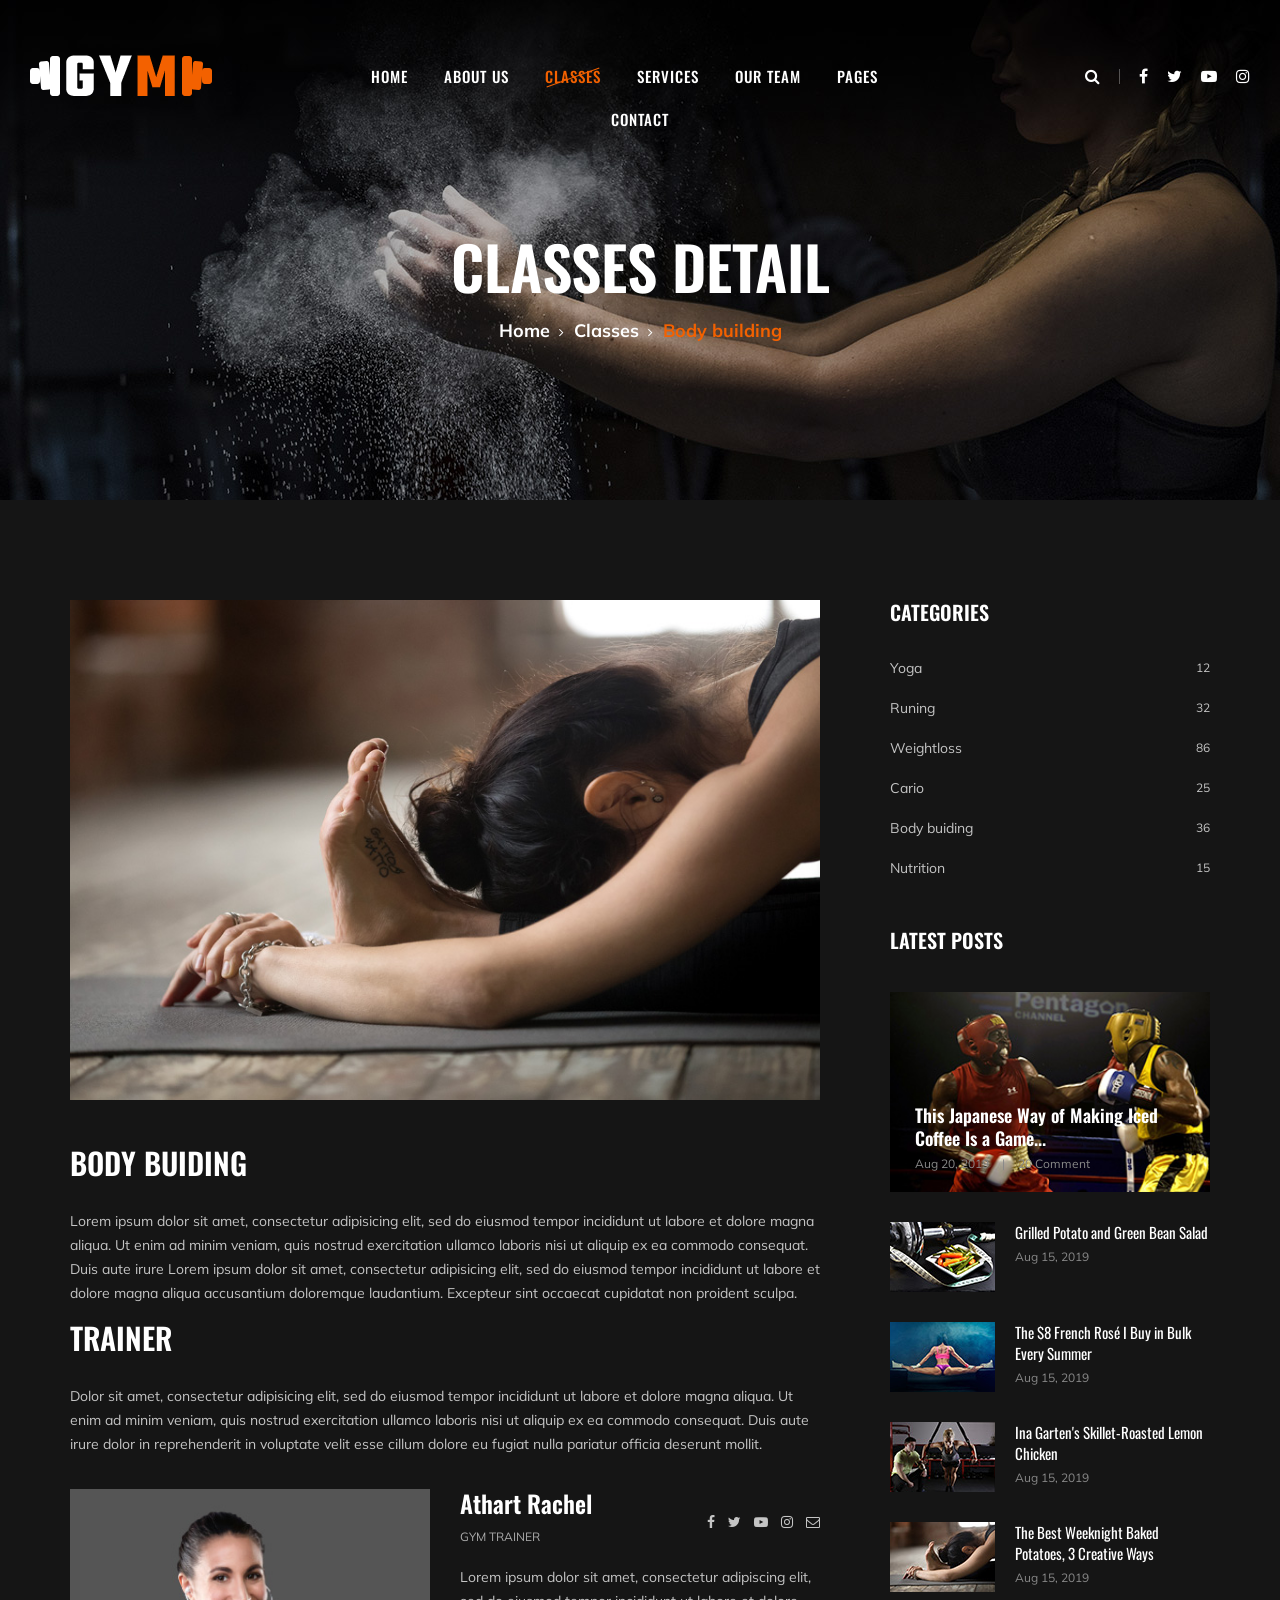
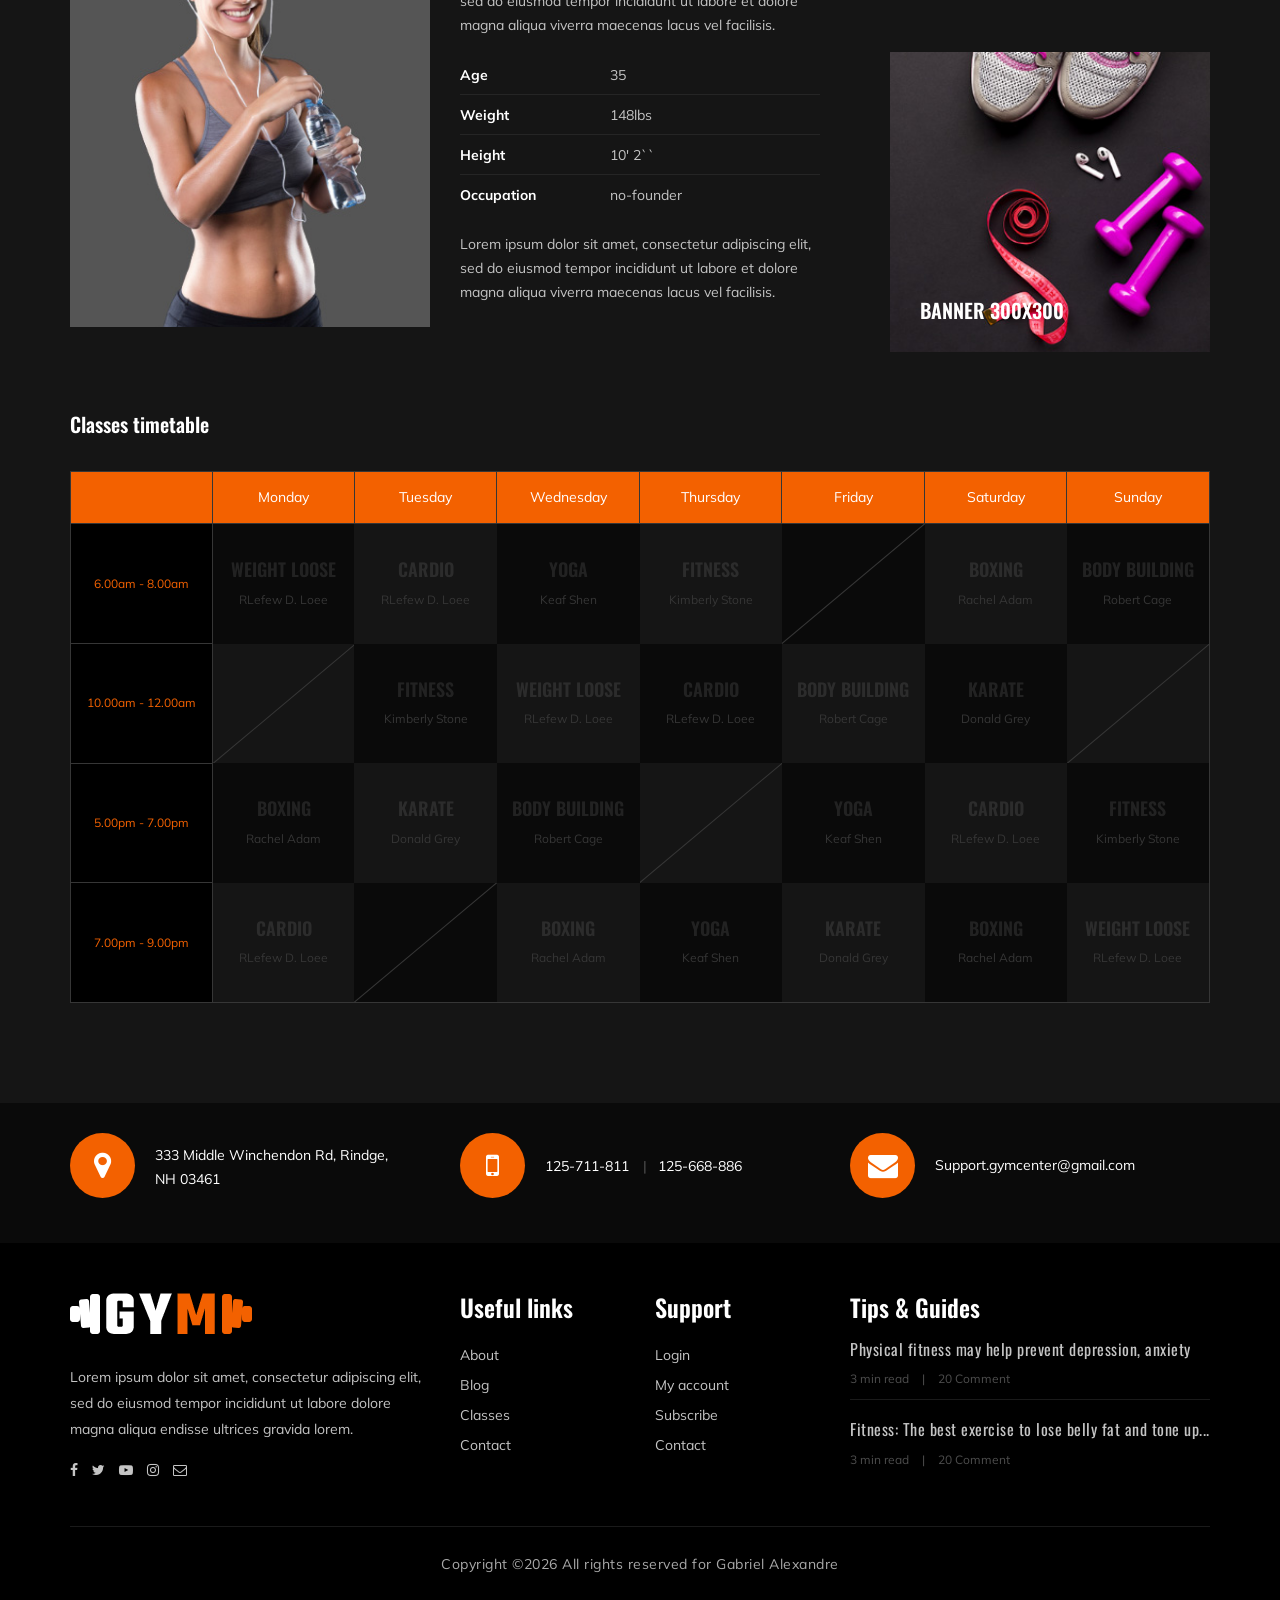
<file: class-details.html>
<!DOCTYPE html>
<html lang="zxx">

<head>
    <meta charset="UTF-8">
    <meta name="description" content="Gym Template">
    <meta name="keywords" content="Gym, unica, creative, html">
    <meta name="viewport" content="width=device-width, initial-scale=1.0">
    <meta http-equiv="X-UA-Compatible" content="ie=edge">
    <title>Gym | Template</title>

    <!-- Google Font -->
    <link href="https://fonts.googleapis.com/css?family=Muli:300,400,500,600,700,800,900&display=swap" rel="stylesheet">
    <link href="https://fonts.googleapis.com/css?family=Oswald:300,400,500,600,700&display=swap" rel="stylesheet">

    <!-- Css Styles -->
    <link rel="stylesheet" href="./css/all.min.css" type="text/css">
</head>

<body>
    <!-- Page Preloder -->
    <div id="preloder">
        <div class="loader"></div>
    </div>

    <!-- Offcanvas Menu Section Begin -->
    <div class="offcanvas-menu-overlay"></div>
    <div class="offcanvas-menu-wrapper">
        <div class="canvas-close">
            <i class="fa fa-close"></i>
        </div>
        <div class="canvas-search search-switch">
            <i class="fa fa-search"></i>
        </div>
        <nav class="canvas-menu mobile-menu">
            <ul>
                <li><a href="./index.html">Home</a></li>
                <li><a href="./about-us.html">About Us</a></li>
                <li><a href="./class-details.html">Classes</a></li>
                <li><a href="./services.html">Services</a></li>
                <li><a href="./team.html">Our Team</a></li>
                <li><a href="#">Pages</a>
                    <ul class="dropdown">
                        <li><a href="./about-us.html">About us</a></li>
                        <li><a href="./class-timetable.html">Classes timetable</a></li>
                        <li><a href="./bmi-calculator.html">Bmi calculate</a></li>
                        <li><a href="./team.html">Our team</a></li>
                        <li><a href="./gallery.html">Gallery</a></li>
                        <li><a href="./blog.html">Our blog</a></li>
                        <li><a href="./404.html">404</a></li>
                    </ul>
                </li>
                <li><a href="./contact.html">Contact</a></li>
            </ul>
        </nav>
        <div id="mobile-menu-wrap"></div>
        <div class="canvas-social">
            <a href="#"><i class="fa fa-facebook"></i></a>
            <a href="#"><i class="fa fa-twitter"></i></a>
            <a href="#"><i class="fa fa-youtube-play"></i></a>
            <a href="#"><i class="fa fa-instagram"></i></a>
        </div>
    </div>
    <!-- Offcanvas Menu Section End -->

    <!-- Header Section Begin -->
    <header class="header-section">
        <div class="container-fluid">
            <div class="row">
                <div class="col-lg-3">
                    <div class="logo">
                        <a href="./index.html">
                            <img src="img/logo.png" alt="">
                        </a>
                    </div>
                </div>
                <div class="col-lg-6">
                    <nav class="nav-menu">
                        <ul>
                            <li><a href="./index.html">Home</a></li>
                            <li><a href="./about-us.html">About Us</a></li>
                            <li class="active"><a href="./class-details.html">Classes</a></li>
                            <li><a href="./services.html">Services</a></li>
                            <li><a href="./team.html">Our Team</a></li>
                            <li><a href="#">Pages</a>
                                <ul class="dropdown">
                                    <li><a href="./about-us.html">About us</a></li>
                                    <li><a href="./class-timetable.html">Classes timetable</a></li>
                                    <li><a href="./bmi-calculator.html">Bmi calculate</a></li>
                                    <li><a href="./team.html">Our team</a></li>
                                    <li><a href="./gallery.html">Gallery</a></li>
                                    <li><a href="./blog.html">Our blog</a></li>
                                    <li><a href="./404.html">404</a></li>
                                </ul>
                            </li>
                            <li><a href="./contact.html">Contact</a></li>
                        </ul>
                    </nav>
                </div>
                <div class="col-lg-3">
                    <div class="top-option">
                        <div class="to-search search-switch">
                            <i class="fa fa-search"></i>
                        </div>
                        <div class="to-social">
                            <a href="#"><i class="fa fa-facebook"></i></a>
                            <a href="#"><i class="fa fa-twitter"></i></a>
                            <a href="#"><i class="fa fa-youtube-play"></i></a>
                            <a href="#"><i class="fa fa-instagram"></i></a>
                        </div>
                    </div>
                </div>
            </div>
            <div class="canvas-open">
                <i class="fa fa-bars"></i>
            </div>
        </div>
    </header>
    <!-- Header End -->

    <!-- Breadcrumb Section Begin -->
    <section class="breadcrumb-section set-bg" data-setbg="img/breadcrumb-bg.jpg">
        <div class="container">
            <div class="row">
                <div class="col-lg-12 text-center">
                    <div class="breadcrumb-text">
                        <h2>Classes detail</h2>
                        <div class="bt-option">
                            <a href="./index.html">Home</a>
                            <a href="#">Classes</a>
                            <span>Body building</span>
                        </div>
                    </div>
                </div>
            </div>
        </div>
    </section>
    <!-- Breadcrumb Section End -->

    <!-- Class Details Section Begin -->
    <section class="class-details-section spad">
        <div class="container">
            <div class="row">
                <div class="col-lg-8">
                    <div class="class-details-text">
                        <div class="cd-pic">
                            <img src="img/classes/class-details/class-detailsl.jpg" alt="">
                        </div>
                        <div class="cd-text">
                            <div class="cd-single-item">
                                <h3>Body buiding</h3>
                                <p>Lorem ipsum dolor sit amet, consectetur adipisicing elit, sed do eiusmod tempor
                                    incididunt ut labore et dolore magna aliqua. Ut enim ad minim veniam, quis nostrud
                                    exercitation ullamco laboris nisi ut aliquip ex ea commodo consequat. Duis aute
                                    irure Lorem ipsum dolor sit amet, consectetur adipisicing elit, sed do eiusmod
                                    tempor incididunt ut labore et dolore magna aliqua accusantium doloremque
                                    laudantium. Excepteur sint occaecat cupidatat non proident sculpa.</p>
                            </div>
                            <div class="cd-single-item">
                                <h3>Trainer</h3>
                                <p>Dolor sit amet, consectetur adipisicing elit, sed do eiusmod tempor incididunt ut
                                    labore et dolore magna aliqua. Ut enim ad minim veniam, quis nostrud exercitation
                                    ullamco laboris nisi ut aliquip ex ea commodo consequat. Duis aute irure dolor in
                                    reprehenderit in voluptate velit esse cillum dolore eu fugiat nulla pariatur officia
                                    deserunt mollit.</p>
                            </div>
                        </div>
                        <div class="cd-trainer">
                            <div class="row">
                                <div class="col-md-6">
                                    <div class="cd-trainer-pic">
                                        <img src="img/classes/class-details/trainer-profile.jpg" alt="">
                                    </div>
                                </div>
                                <div class="col-md-6">
                                    <div class="cd-trainer-text">
                                        <div class="trainer-title">
                                            <h4>Athart Rachel</h4>
                                            <span>Gym Trainer</span>
                                        </div>
                                        <div class="trainer-social">
                                            <a href="#"><i class="fa fa-facebook"></i></a>
                                            <a href="#"><i class="fa fa-twitter"></i></a>
                                            <a href="#"><i class="fa fa-youtube-play"></i></a>
                                            <a href="#"><i class="fa fa-instagram"></i></a>
                                            <a href="#"><i class="fa  fa-envelope-o"></i></a>
                                        </div>
                                        <p>Lorem ipsum dolor sit amet, consectetur adipiscing elit, sed do eiusmod
                                            tempor incididunt ut labore et dolore magna aliqua viverra maecenas lacus
                                            vel facilisis.</p>
                                        <ul class="trainer-info">
                                            <li><span>Age</span>35</li>
                                            <li><span>Weight</span>148lbs</li>
                                            <li><span>Height</span>10' 2``</li>
                                            <li><span>Occupation</span>no-founder</li>
                                        </ul>
                                        <p>Lorem ipsum dolor sit amet, consectetur adipiscing elit, sed do eiusmod
                                            tempor incididunt ut labore et dolore magna aliqua viverra maecenas lacus
                                            vel facilisis. </p>
                                    </div>
                                </div>
                            </div>
                        </div>
                    </div>
                </div>
                <div class="col-lg-4 col-md-8">
                    <div class="sidebar-option">
                        <div class="so-categories">
                            <h5 class="title">Categories</h5>
                            <ul>
                                <li><a href="#">Yoga <span>12</span></a></li>
                                <li><a href="#">Runing <span>32</span></a></li>
                                <li><a href="#">Weightloss <span>86</span></a></li>
                                <li><a href="#">Cario <span>25</span></a></li>
                                <li><a href="#">Body buiding <span>36</span></a></li>
                                <li><a href="#">Nutrition <span>15</span></a></li>
                            </ul>
                        </div>
                        <div class="so-latest">
                            <h5 class="title">Latest posts</h5>
                            <div class="latest-large set-bg" data-setbg="img/letest-blog/latest-1.jpg">
                                <div class="ll-text">
                                    <h5><a href="#">This Japanese Way of Making Iced Coffee Is a Game...</a></h5>
                                    <ul>
                                        <li>Aug 20, 2019</li>
                                        <li>20 Comment</li>
                                    </ul>
                                </div>
                            </div>
                            <div class="latest-item">
                                <div class="li-pic">
                                    <img src="img/letest-blog/latest-2.jpg" alt="">
                                </div>
                                <div class="li-text">
                                    <h6><a href="#">Grilled Potato and Green Bean Salad</a></h6>
                                    <span class="li-time">Aug 15, 2019</span>
                                </div>
                            </div>
                            <div class="latest-item">
                                <div class="li-pic">
                                    <img src="img/letest-blog/latest-3.jpg" alt="">
                                </div>
                                <div class="li-text">
                                    <h6><a href="#">The $8 French Rosé I Buy in Bulk Every Summer</a></h6>
                                    <span class="li-time">Aug 15, 2019</span>
                                </div>
                            </div>
                            <div class="latest-item">
                                <div class="li-pic">
                                    <img src="img/letest-blog/latest-4.jpg" alt="">
                                </div>
                                <div class="li-text">
                                    <h6><a href="#">Ina Garten's Skillet-Roasted Lemon Chicken</a></h6>
                                    <span class="li-time">Aug 15, 2019</span>
                                </div>
                            </div>
                            <div class="latest-item">
                                <div class="li-pic">
                                    <img src="img/letest-blog/latest-5.jpg" alt="">
                                </div>
                                <div class="li-text">
                                    <h6><a href="#">The Best Weeknight Baked Potatoes, 3 Creative Ways</a></h6>
                                    <span class="li-time">Aug 15, 2019</span>
                                </div>
                            </div>
                        </div>
                        <div class="so-banner set-bg" data-setbg="img/sidebar-banner.jpg">
                            <h5>Banner 300x300</h5>
                        </div>
                    </div>
                </div>
            </div>
        </div>
    </section>
    <!-- Class Details Section End -->

    <!-- Class Timetable Section Begin -->
    <section class="class-timetable-section class-details-timetable spad">
        <div class="container">
            <div class="row">
                <div class="col-lg-12">
                    <div class="class-details-timetable_title">
                        <h5>Classes timetable</h5>
                    </div>
                </div>
            </div>
            <div class="row">
                <div class="col-lg-12">
                    <div class="class-timetable details-timetable">
                        <table>
                            <thead>
                                <tr>
                                    <th></th>
                                    <th>Monday</th>
                                    <th>Tuesday</th>
                                    <th>Wednesday</th>
                                    <th>Thursday</th>
                                    <th>Friday</th>
                                    <th>Saturday</th>
                                    <th>Sunday</th>
                                </tr>
                            </thead>
                            <tbody>
                                <tr>
                                    <td class="class-time">6.00am - 8.00am</td>
                                    <td class="dark-bg hover-dp ts-meta" data-tsmeta="workout">
                                        <h5>WEIGHT LOOSE</h5>
                                        <span>RLefew D. Loee</span>
                                    </td>
                                    <td class="hover-dp ts-meta" data-tsmeta="fitness">
                                        <h5>Cardio</h5>
                                        <span>RLefew D. Loee</span>
                                    </td>
                                    <td class="dark-bg hover-dp ts-meta" data-tsmeta="workout">
                                        <h5>Yoga</h5>
                                        <span>Keaf Shen</span>
                                    </td>
                                    <td class="hover-dp ts-meta" data-tsmeta="fitness">
                                        <h5>Fitness</h5>
                                        <span>Kimberly Stone</span>
                                    </td>
                                    <td class="dark-bg blank-td"></td>
                                    <td class="hover-dp ts-meta" data-tsmeta="motivation">
                                        <h5>Boxing</h5>
                                        <span>Rachel Adam</span>
                                    </td>
                                    <td class="dark-bg hover-dp ts-meta" data-tsmeta="workout">
                                        <h5>Body Building</h5>
                                        <span>Robert Cage</span>
                                    </td>
                                </tr>
                                <tr>
                                    <td class="class-time">10.00am - 12.00am</td>
                                    <td class="blank-td"></td>
                                    <td class="dark-bg hover-dp ts-meta" data-tsmeta="fitness">
                                        <h5>Fitness</h5>
                                        <span>Kimberly Stone</span>
                                    </td>
                                    <td class="hover-dp ts-meta" data-tsmeta="workout">
                                        <h5>WEIGHT LOOSE</h5>
                                        <span>RLefew D. Loee</span>
                                    </td>
                                    <td class="dark-bg hover-dp ts-meta" data-tsmeta="motivation">
                                        <h5>Cardio</h5>
                                        <span>RLefew D. Loee</span>
                                    </td>
                                    <td class="hover-dp ts-meta" data-tsmeta="workout">
                                        <h5>Body Building</h5>
                                        <span>Robert Cage</span>
                                    </td>
                                    <td class="dark-bg hover-dp ts-meta" data-tsmeta="motivation">
                                        <h5>Karate</h5>
                                        <span>Donald Grey</span>
                                    </td>
                                    <td class="blank-td"></td>
                                </tr>
                                <tr>
                                    <td class="class-time">5.00pm - 7.00pm</td>
                                    <td class="dark-bg hover-dp ts-meta" data-tsmeta="fitness">
                                        <h5>Boxing</h5>
                                        <span>Rachel Adam</span>
                                    </td>
                                    <td class="hover-dp ts-meta" data-tsmeta="motivation">
                                        <h5>Karate</h5>
                                        <span>Donald Grey</span>
                                    </td>
                                    <td class="dark-bg hover-dp ts-meta" data-tsmeta="workout">
                                        <h5>Body Building</h5>
                                        <span>Robert Cage</span>
                                    </td>
                                    <td class="blank-td"></td>
                                    <td class="dark-bg hover-dp ts-meta" data-tsmeta="workout">
                                        <h5>Yoga</h5>
                                        <span>Keaf Shen</span>
                                    </td>
                                    <td class="hover-dp ts-meta" data-tsmeta="motivation">
                                        <h5>Cardio</h5>
                                        <span>RLefew D. Loee</span>
                                    </td>
                                    <td class="dark-bg hover-dp ts-meta" data-tsmeta="fitness">
                                        <h5>Fitness</h5>
                                        <span>Kimberly Stone</span>
                                    </td>
                                </tr>
                                <tr>
                                    <td class="class-time">7.00pm - 9.00pm</td>
                                    <td class="hover-dp ts-meta" data-tsmeta="motivation">
                                        <h5>Cardio</h5>
                                        <span>RLefew D. Loee</span>
                                    </td>
                                    <td class="dark-bg blank-td"></td>
                                    <td class="hover-dp ts-meta" data-tsmeta="fitness">
                                        <h5>Boxing</h5>
                                        <span>Rachel Adam</span>
                                    </td>
                                    <td class="dark-bg hover-dp ts-meta" data-tsmeta="workout">
                                        <h5>Yoga</h5>
                                        <span>Keaf Shen</span>
                                    </td>
                                    <td class="hover-dp ts-meta" data-tsmeta="motivation">
                                        <h5>Karate</h5>
                                        <span>Donald Grey</span>
                                    </td>
                                    <td class="dark-bg hover-dp ts-meta" data-tsmeta="fitness">
                                        <h5>Boxing</h5>
                                        <span>Rachel Adam</span>
                                    </td>
                                    <td class="hover-dp ts-meta" data-tsmeta="workout">
                                        <h5>WEIGHT LOOSE</h5>
                                        <span>RLefew D. Loee</span>
                                    </td>
                                </tr>
                            </tbody>
                        </table>
                    </div>
                </div>
            </div>
        </div>
    </section>
    <!-- Class Timetable Section End -->

    <!-- Get In Touch Section Begin -->
    <div class="gettouch-section">
        <div class="container">
            <div class="row">
                <div class="col-md-4">
                    <div class="gt-text">
                        <i class="fa fa-map-marker"></i>
                        <p>333 Middle Winchendon Rd, Rindge,<br/> NH 03461</p>
                    </div>
                </div>
                <div class="col-md-4">
                    <div class="gt-text">
                        <i class="fa fa-mobile"></i>
                        <ul>
                            <li>125-711-811</li>
                            <li>125-668-886</li>
                        </ul>
                    </div>
                </div>
                <div class="col-md-4">
                    <div class="gt-text email">
                        <i class="fa fa-envelope"></i>
                        <p>Support.gymcenter@gmail.com</p>
                    </div>
                </div>
            </div>
        </div>
    </div>
    <!-- Get In Touch Section End -->

    <!-- Footer Section Begin -->
    <section class="footer-section">
        <div class="container">
            <div class="row">
                <div class="col-lg-4">
                    <div class="fs-about">
                        <div class="fa-logo">
                            <a href="#"><img src="img/logo.png" alt=""></a>
                        </div>
                        <p>Lorem ipsum dolor sit amet, consectetur adipiscing elit, sed do eiusmod tempor incididunt ut
                            labore dolore magna aliqua endisse ultrices gravida lorem.</p>
                        <div class="fa-social">
                            <a href="#"><i class="fa fa-facebook"></i></a>
                            <a href="#"><i class="fa fa-twitter"></i></a>
                            <a href="#"><i class="fa fa-youtube-play"></i></a>
                            <a href="#"><i class="fa fa-instagram"></i></a>
                            <a href="#"><i class="fa  fa-envelope-o"></i></a>
                        </div>
                    </div>
                </div>
                <div class="col-lg-2 col-md-3 col-sm-6">
                    <div class="fs-widget">
                        <h4>Useful links</h4>
                        <ul>
                            <li><a href="#">About</a></li>
                            <li><a href="#">Blog</a></li>
                            <li><a href="#">Classes</a></li>
                            <li><a href="#">Contact</a></li>
                        </ul>
                    </div>
                </div>
                <div class="col-lg-2 col-md-3 col-sm-6">
                    <div class="fs-widget">
                        <h4>Support</h4>
                        <ul>
                            <li><a href="#">Login</a></li>
                            <li><a href="#">My account</a></li>
                            <li><a href="#">Subscribe</a></li>
                            <li><a href="#">Contact</a></li>
                        </ul>
                    </div>
                </div>
                <div class="col-lg-4 col-md-6">
                    <div class="fs-widget">
                        <h4>Tips & Guides</h4>
                        <div class="fw-recent">
                            <h6><a href="#">Physical fitness may help prevent depression, anxiety</a></h6>
                            <ul>
                                <li>3 min read</li>
                                <li>20 Comment</li>
                            </ul>
                        </div>
                        <div class="fw-recent">
                            <h6><a href="#">Fitness: The best exercise to lose belly fat and tone up...</a></h6>
                            <ul>
                                <li>3 min read</li>
                                <li>20 Comment</li>
                            </ul>
                        </div>
                    </div>
                </div>
            </div>
            <div class="row">
                <div class="col-lg-12 text-center">
                    <div class="copyright-text">
                        <p><!-- Link back to Colorlib can't be removed. Template is licensed under CC BY 3.0. -->
  Copyright &copy;<script>document.write(new Date().getFullYear());</script> All rights reserved for Gabriel Alexandre
  <!-- Link back to Colorlib can't be removed. Template is licensed under CC BY 3.0. --></p>
                    </div>
                </div>
            </div>
        </div>
    </section>
    <!-- Footer Section End -->

    <!-- Search model Begin -->
    <div class="search-model">
        <div class="h-100 d-flex align-items-center justify-content-center">
            <div class="search-close-switch">+</div>
            <form class="search-model-form">
                <input type="text" id="search-input" placeholder="Search here.....">
            </form>
        </div>
    </div>
    <!-- Search model end -->

    <!-- Js Plugins -->
    <script src="./js/all.min.js"></script>



</body>

</html>
</file>
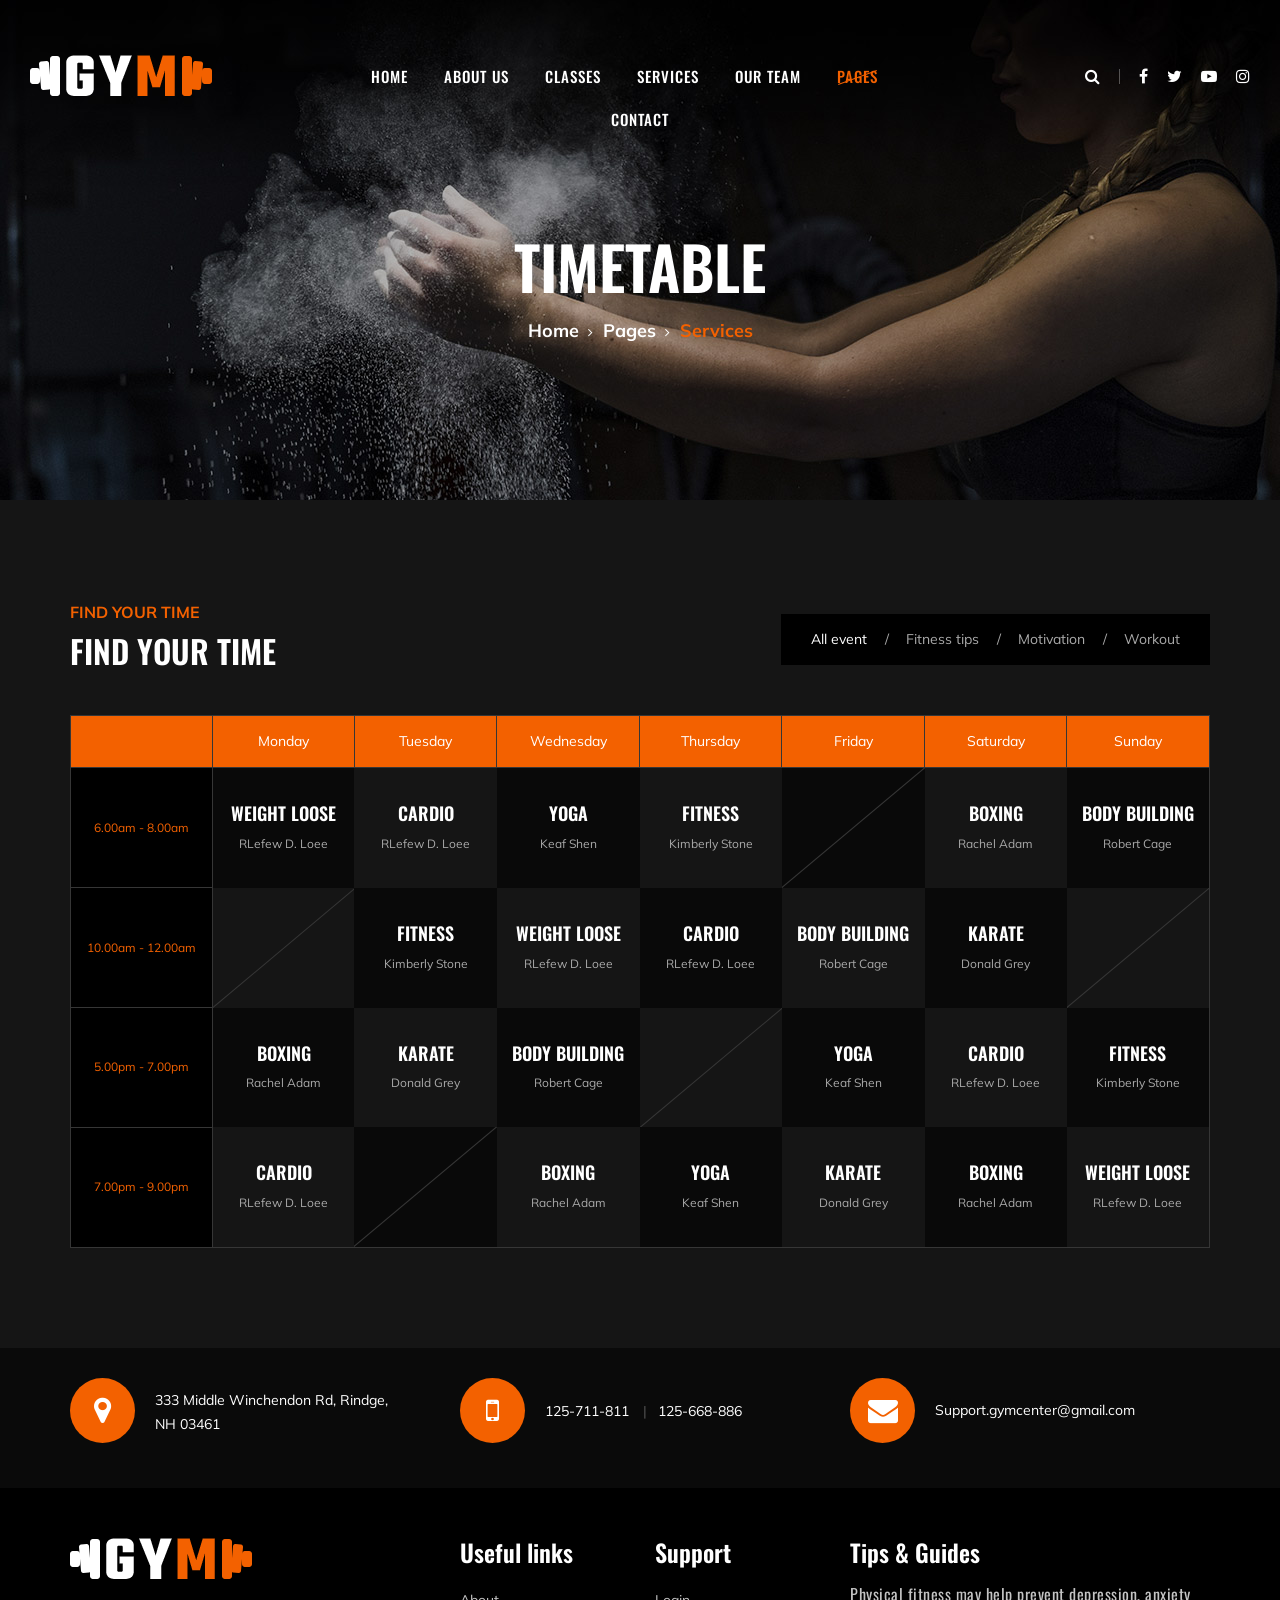
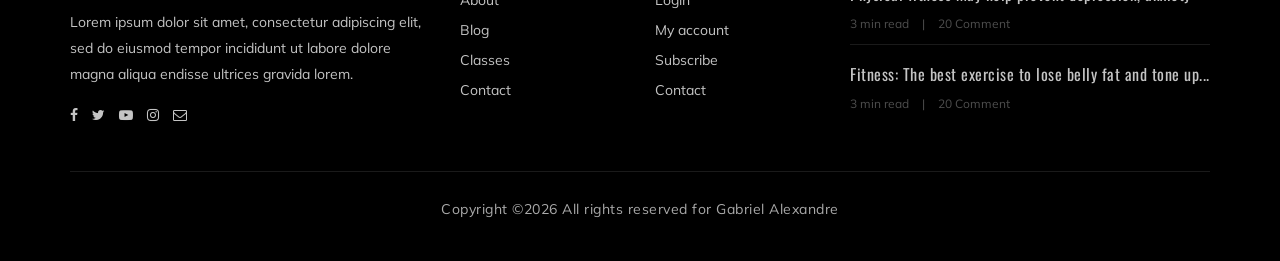
<file: class-timetable.html>
<!DOCTYPE html>
<html lang="zxx">

<head>
    <meta charset="UTF-8">
    <meta name="description" content="Gym Template">
    <meta name="keywords" content="Gym, unica, creative, html">
    <meta name="viewport" content="width=device-width, initial-scale=1.0">
    <meta http-equiv="X-UA-Compatible" content="ie=edge">
    <title>Gym | Template</title>

    <!-- Google Font -->
    <link href="https://fonts.googleapis.com/css?family=Muli:300,400,500,600,700,800,900&display=swap" rel="stylesheet">
    <link href="https://fonts.googleapis.com/css?family=Oswald:300,400,500,600,700&display=swap" rel="stylesheet">

    <!-- Css Styles -->
    <link rel="stylesheet" href="./css/all.min.css" type="text/css">
</head>

<body>
    <!-- Page Preloder -->
    <div id="preloder">
        <div class="loader"></div>
    </div>

    <!-- Offcanvas Menu Section Begin -->
    <div class="offcanvas-menu-overlay"></div>
    <div class="offcanvas-menu-wrapper">
        <div class="canvas-close">
            <i class="fa fa-close"></i>
        </div>
        <div class="canvas-search search-switch">
            <i class="fa fa-search"></i>
        </div>
        <nav class="canvas-menu mobile-menu">
            <ul>
                <li><a href="./index.html">Home</a></li>
                <li><a href="./about-us.html">About Us</a></li>
                <li><a href="./class-details.html">Classes</a></li>
                <li><a href="./services.html">Services</a></li>
                <li><a href="./team.html">Our Team</a></li>
                <li><a href="#">Pages</a>
                    <ul class="dropdown">
                        <li><a href="./about-us.html">About us</a></li>
                        <li><a href="./class-timetable.html">Classes timetable</a></li>
                        <li><a href="./bmi-calculator.html">Bmi calculate</a></li>
                        <li><a href="./team.html">Our team</a></li>
                        <li><a href="./gallery.html">Gallery</a></li>
                        <li><a href="./blog.html">Our blog</a></li>
                        <li><a href="./404.html">404</a></li>
                    </ul>
                </li>
                <li><a href="./contact.html">Contact</a></li>
            </ul>
        </nav>
        <div id="mobile-menu-wrap"></div>
        <div class="canvas-social">
            <a href="#"><i class="fa fa-facebook"></i></a>
            <a href="#"><i class="fa fa-twitter"></i></a>
            <a href="#"><i class="fa fa-youtube-play"></i></a>
            <a href="#"><i class="fa fa-instagram"></i></a>
        </div>
    </div>
    <!-- Offcanvas Menu Section End -->

    <!-- Header Section Begin -->
    <header class="header-section">
        <div class="container-fluid">
            <div class="row">
                <div class="col-lg-3">
                    <div class="logo">
                        <a href="./index.html">
                            <img src="img/logo.png" alt="">
                        </a>
                    </div>
                </div>
                <div class="col-lg-6">
                    <nav class="nav-menu">
                        <ul>
                            <li><a href="./index.html">Home</a></li>
                            <li><a href="./about-us.html">About Us</a></li>
                            <li><a href="./classes.html">Classes</a></li>
                            <li><a href="./services.html">Services</a></li>
                            <li><a href="./team.html">Our Team</a></li>
                            <li class="active"><a href="#">Pages</a>
                                <ul class="dropdown">
                                    <li><a href="./about-us.html">About us</a></li>
                                    <li><a href="./class-timetable.html">Classes timetable</a></li>
                                    <li><a href="./bmi-calculator.html">Bmi calculate</a></li>
                                    <li><a href="./team.html">Our team</a></li>
                                    <li><a href="./gallery.html">Gallery</a></li>
                                    <li><a href="./blog.html">Our blog</a></li>
                                    <li><a href="./404.html">404</a></li>
                                </ul>
                            </li>
                            <li><a href="./contact.html">Contact</a></li>
                        </ul>
                    </nav>
                </div>
                <div class="col-lg-3">
                    <div class="top-option">
                        <div class="to-search search-switch">
                            <i class="fa fa-search"></i>
                        </div>
                        <div class="to-social">
                            <a href="#"><i class="fa fa-facebook"></i></a>
                            <a href="#"><i class="fa fa-twitter"></i></a>
                            <a href="#"><i class="fa fa-youtube-play"></i></a>
                            <a href="#"><i class="fa fa-instagram"></i></a>
                        </div>
                    </div>
                </div>
            </div>
            <div class="canvas-open">
                <i class="fa fa-bars"></i>
            </div>
        </div>
    </header>
    <!-- Header End -->

    <!-- Breadcrumb Section Begin -->
    <section class="breadcrumb-section set-bg" data-setbg="img/breadcrumb-bg.jpg">
        <div class="container">
            <div class="row">
                <div class="col-lg-12 text-center">
                    <div class="breadcrumb-text">
                        <h2>Timetable</h2>
                        <div class="bt-option">
                            <a href="./index.html">Home</a>
                            <a href="#">Pages</a>
                            <span>Services</span>
                        </div>
                    </div>
                </div>
            </div>
        </div>
    </section>
    <!-- Breadcrumb Section End -->

    <!-- Class Timetable Section Begin -->
    <section class="class-timetable-section spad">
        <div class="container">
            <div class="row">
                <div class="col-lg-6">
                    <div class="section-title">
                        <span>Find Your Time</span>
                        <h2>Find Your Time</h2>
                    </div>
                </div>
                <div class="col-lg-6">
                    <div class="table-controls">
                        <ul>
                            <li class="active" data-tsfilter="all">All event</li>
                            <li data-tsfilter="fitness">Fitness tips</li>
                            <li data-tsfilter="motivation">Motivation</li>
                            <li data-tsfilter="workout">Workout</li>
                        </ul>
                    </div>
                </div>
            </div>
            <div class="row">
                <div class="col-lg-12">
                    <div class="class-timetable">
                        <table>
                            <thead>
                                <tr>
                                    <th></th>
                                    <th>Monday</th>
                                    <th>Tuesday</th>
                                    <th>Wednesday</th>
                                    <th>Thursday</th>
                                    <th>Friday</th>
                                    <th>Saturday</th>
                                    <th>Sunday</th>
                                </tr>
                            </thead>
                            <tbody>
                                <tr>
                                    <td class="class-time">6.00am - 8.00am</td>
                                    <td class="dark-bg hover-bg ts-meta" data-tsmeta="workout">
                                        <h5>WEIGHT LOOSE</h5>
                                        <span>RLefew D. Loee</span>
                                    </td>
                                    <td class="hover-bg ts-meta" data-tsmeta="fitness">
                                        <h5>Cardio</h5>
                                        <span>RLefew D. Loee</span>
                                    </td>
                                    <td class="dark-bg hover-bg ts-meta" data-tsmeta="workout">
                                        <h5>Yoga</h5>
                                        <span>Keaf Shen</span>
                                    </td>
                                    <td class="hover-bg ts-meta" data-tsmeta="fitness">
                                        <h5>Fitness</h5>
                                        <span>Kimberly Stone</span>
                                    </td>
                                    <td class="dark-bg blank-td"></td>
                                    <td class="hover-bg ts-meta" data-tsmeta="motivation">
                                        <h5>Boxing</h5>
                                        <span>Rachel Adam</span>
                                    </td>
                                    <td class="dark-bg hover-bg ts-meta" data-tsmeta="workout">
                                        <h5>Body Building</h5>
                                        <span>Robert Cage</span>
                                    </td>
                                </tr>
                                <tr>
                                    <td class="class-time">10.00am - 12.00am</td>
                                    <td class="blank-td"></td>
                                    <td class="dark-bg hover-bg ts-meta" data-tsmeta="fitness">
                                        <h5>Fitness</h5>
                                        <span>Kimberly Stone</span>
                                    </td>
                                    <td class="hover-bg ts-meta" data-tsmeta="workout">
                                        <h5>WEIGHT LOOSE</h5>
                                        <span>RLefew D. Loee</span>
                                    </td>
                                    <td class="dark-bg hover-bg ts-meta" data-tsmeta="motivation">
                                        <h5>Cardio</h5>
                                        <span>RLefew D. Loee</span>
                                    </td>
                                    <td class="hover-bg ts-meta" data-tsmeta="workout">
                                        <h5>Body Building</h5>
                                        <span>Robert Cage</span>
                                    </td>
                                    <td class="dark-bg hover-bg ts-meta" data-tsmeta="motivation">
                                        <h5>Karate</h5>
                                        <span>Donald Grey</span>
                                    </td>
                                    <td class="blank-td"></td>
                                </tr>
                                <tr>
                                    <td class="class-time">5.00pm - 7.00pm</td>
                                    <td class="dark-bg hover-bg ts-meta" data-tsmeta="fitness">
                                        <h5>Boxing</h5>
                                        <span>Rachel Adam</span>
                                    </td>
                                    <td class="hover-bg ts-meta" data-tsmeta="motivation">
                                        <h5>Karate</h5>
                                        <span>Donald Grey</span>
                                    </td>
                                    <td class="dark-bg hover-bg ts-meta" data-tsmeta="workout">
                                        <h5>Body Building</h5>
                                        <span>Robert Cage</span>
                                    </td>
                                    <td class="blank-td"></td>
                                    <td class="dark-bg hover-bg ts-meta" data-tsmeta="workout">
                                        <h5>Yoga</h5>
                                        <span>Keaf Shen</span>
                                    </td>
                                    <td class="hover-bg ts-meta" data-tsmeta="motivation">
                                        <h5>Cardio</h5>
                                        <span>RLefew D. Loee</span>
                                    </td>
                                    <td class="dark-bg hover-bg ts-meta" data-tsmeta="fitness">
                                        <h5>Fitness</h5>
                                        <span>Kimberly Stone</span>
                                    </td>
                                </tr>
                                <tr>
                                    <td class="class-time">7.00pm - 9.00pm</td>
                                    <td class="hover-bg ts-meta" data-tsmeta="motivation">
                                        <h5>Cardio</h5>
                                        <span>RLefew D. Loee</span>
                                    </td>
                                    <td class="dark-bg blank-td"></td>
                                    <td class="hover-bg ts-meta" data-tsmeta="fitness">
                                        <h5>Boxing</h5>
                                        <span>Rachel Adam</span>
                                    </td>
                                    <td class="dark-bg hover-bg ts-meta" data-tsmeta="workout">
                                        <h5>Yoga</h5>
                                        <span>Keaf Shen</span>
                                    </td>
                                    <td class="hover-bg ts-meta" data-tsmeta="motivation">
                                        <h5>Karate</h5>
                                        <span>Donald Grey</span>
                                    </td>
                                    <td class="dark-bg hover-bg ts-meta" data-tsmeta="fitness">
                                        <h5>Boxing</h5>
                                        <span>Rachel Adam</span>
                                    </td>
                                    <td class="hover-bg ts-meta" data-tsmeta="workout">
                                        <h5>WEIGHT LOOSE</h5>
                                        <span>RLefew D. Loee</span>
                                    </td>
                                </tr>
                            </tbody>
                        </table>
                    </div>
                </div>
            </div>
        </div>
    </section>
    <!-- Class Timetable Section End -->

    <!-- Get In Touch Section Begin -->
    <div class="gettouch-section">
        <div class="container">
            <div class="row">
                <div class="col-md-4">
                    <div class="gt-text">
                        <i class="fa fa-map-marker"></i>
                        <p>333 Middle Winchendon Rd, Rindge,<br/> NH 03461</p>
                    </div>
                </div>
                <div class="col-md-4">
                    <div class="gt-text">
                        <i class="fa fa-mobile"></i>
                        <ul>
                            <li>125-711-811</li>
                            <li>125-668-886</li>
                        </ul>
                    </div>
                </div>
                <div class="col-md-4">
                    <div class="gt-text email">
                        <i class="fa fa-envelope"></i>
                        <p>Support.gymcenter@gmail.com</p>
                    </div>
                </div>
            </div>
        </div>
    </div>
    <!-- Get In Touch Section End -->

    <!-- Footer Section Begin -->
    <section class="footer-section">
        <div class="container">
            <div class="row">
                <div class="col-lg-4">
                    <div class="fs-about">
                        <div class="fa-logo">
                            <a href="#"><img src="img/logo.png" alt=""></a>
                        </div>
                        <p>Lorem ipsum dolor sit amet, consectetur adipiscing elit, sed do eiusmod tempor incididunt ut
                            labore dolore magna aliqua endisse ultrices gravida lorem.</p>
                        <div class="fa-social">
                            <a href="#"><i class="fa fa-facebook"></i></a>
                            <a href="#"><i class="fa fa-twitter"></i></a>
                            <a href="#"><i class="fa fa-youtube-play"></i></a>
                            <a href="#"><i class="fa fa-instagram"></i></a>
                            <a href="#"><i class="fa  fa-envelope-o"></i></a>
                        </div>
                    </div>
                </div>
                <div class="col-lg-2 col-md-3 col-sm-6">
                    <div class="fs-widget">
                        <h4>Useful links</h4>
                        <ul>
                            <li><a href="#">About</a></li>
                            <li><a href="#">Blog</a></li>
                            <li><a href="#">Classes</a></li>
                            <li><a href="#">Contact</a></li>
                        </ul>
                    </div>
                </div>
                <div class="col-lg-2 col-md-3 col-sm-6">
                    <div class="fs-widget">
                        <h4>Support</h4>
                        <ul>
                            <li><a href="#">Login</a></li>
                            <li><a href="#">My account</a></li>
                            <li><a href="#">Subscribe</a></li>
                            <li><a href="#">Contact</a></li>
                        </ul>
                    </div>
                </div>
                <div class="col-lg-4 col-md-6">
                    <div class="fs-widget">
                        <h4>Tips & Guides</h4>
                        <div class="fw-recent">
                            <h6><a href="#">Physical fitness may help prevent depression, anxiety</a></h6>
                            <ul>
                                <li>3 min read</li>
                                <li>20 Comment</li>
                            </ul>
                        </div>
                        <div class="fw-recent">
                            <h6><a href="#">Fitness: The best exercise to lose belly fat and tone up...</a></h6>
                            <ul>
                                <li>3 min read</li>
                                <li>20 Comment</li>
                            </ul>
                        </div>
                    </div>
                </div>
            </div>
            <div class="row">
                <div class="col-lg-12 text-center">
                    <div class="copyright-text">
                        <p><!-- Link back to Colorlib can't be removed. Template is licensed under CC BY 3.0. -->
  Copyright &copy;<script>document.write(new Date().getFullYear());</script> All rights reserved for Gabriel Alexandre
  <!-- Link back to Colorlib can't be removed. Template is licensed under CC BY 3.0. --></p>
                    </div>
                </div>
            </div>
        </div>
    </section>
    <!-- Footer Section End -->

    <!-- Search model Begin -->
    <div class="search-model">
        <div class="h-100 d-flex align-items-center justify-content-center">
            <div class="search-close-switch">+</div>
            <form class="search-model-form">
                <input type="text" id="search-input" placeholder="Search here.....">
            </form>
        </div>
    </div>
    <!-- Search model end -->

    <!-- Js Plugins -->
    <script src="./js/all.min.js"></script>



</body>

</html>
</file>
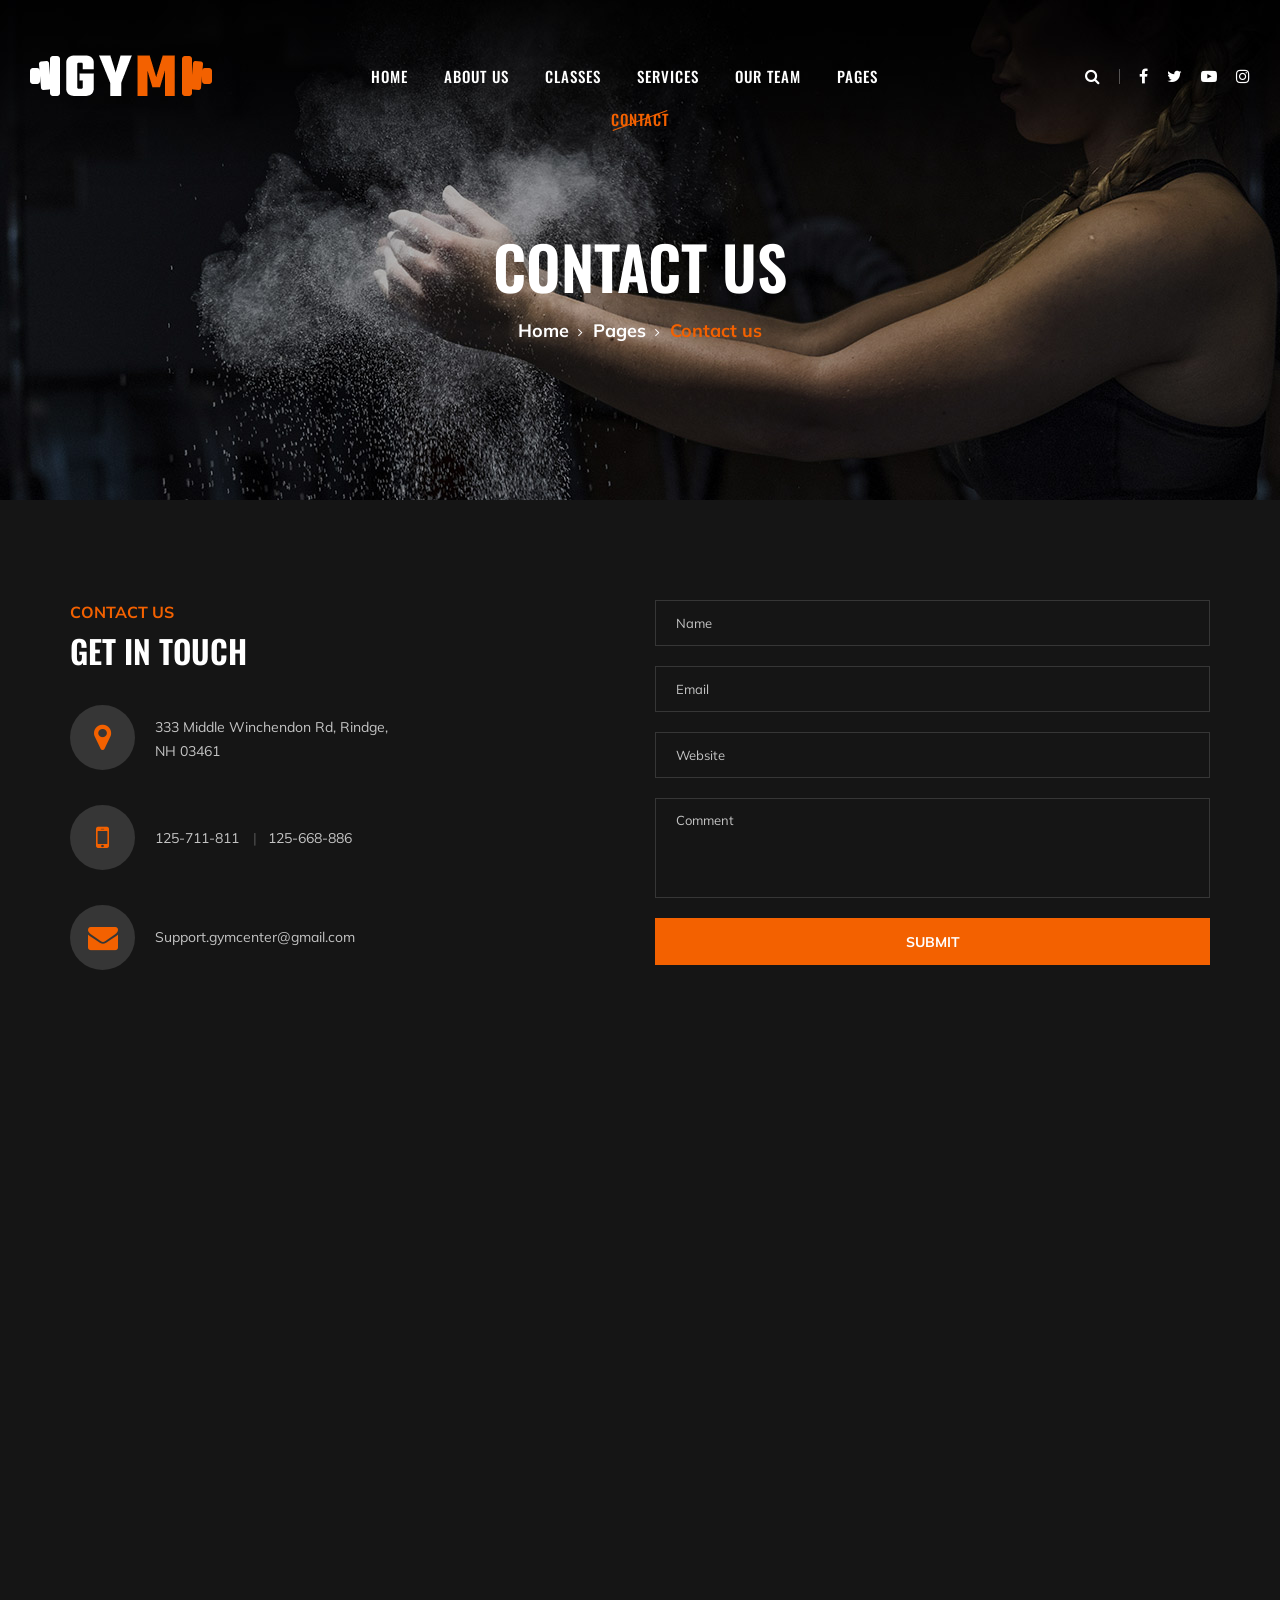
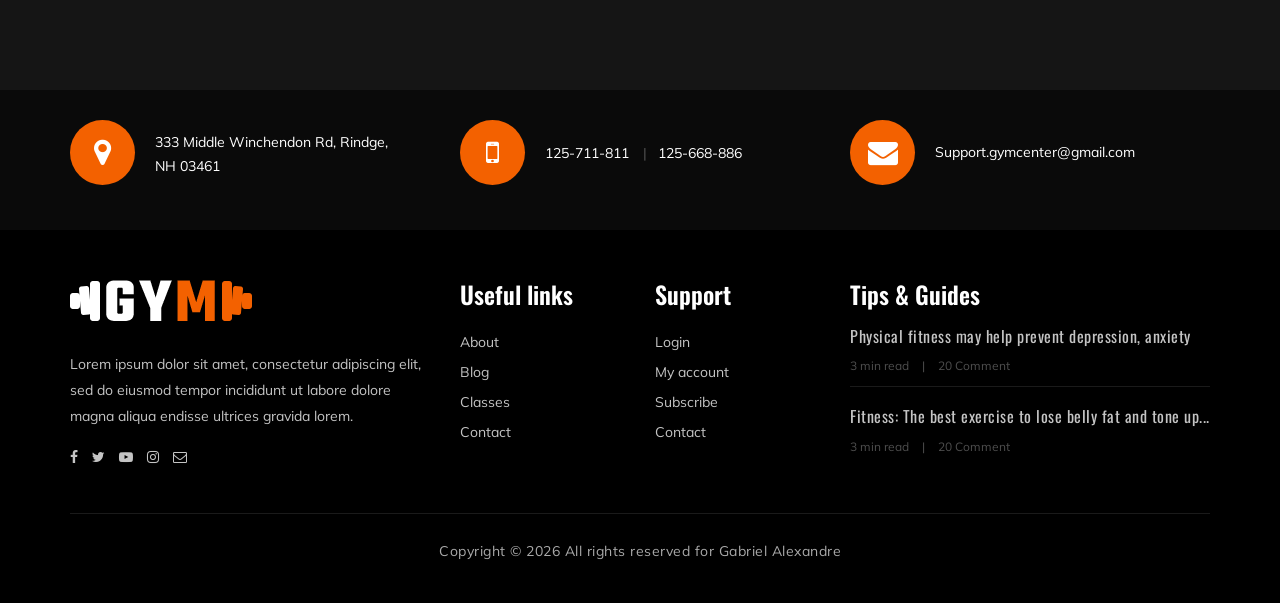
<file: contact.html>
<!DOCTYPE html>
<html lang="zxx">

<head>
    <meta charset="UTF-8">
    <meta name="description" content="Gym Template">
    <meta name="keywords" content="Gym, unica, creative, html">
    <meta name="viewport" content="width=device-width, initial-scale=1.0">
    <meta http-equiv="X-UA-Compatible" content="ie=edge">
    <title>Gym | Template</title>

    <!-- Google Font -->
    <link href="https://fonts.googleapis.com/css?family=Muli:300,400,500,600,700,800,900&display=swap" rel="stylesheet">
    <link href="https://fonts.googleapis.com/css?family=Oswald:300,400,500,600,700&display=swap" rel="stylesheet">

    <!-- Css Styles -->
    <link rel="stylesheet" href="./css/all.min.css" type="text/css">
</head>

<body>
    <!-- Page Preloder -->
    <div id="preloder">
        <div class="loader"></div>
    </div>

    <!-- Offcanvas Menu Section Begin -->
    <div class="offcanvas-menu-overlay"></div>
    <div class="offcanvas-menu-wrapper">
        <div class="canvas-close">
            <i class="fa fa-close"></i>
        </div>
        <div class="canvas-search search-switch">
            <i class="fa fa-search"></i>
        </div>
        <nav class="canvas-menu mobile-menu">
            <ul>
                <li><a href="./index.html">Home</a></li>
                <li><a href="./about-us.html">About Us</a></li>
                <li><a href="./class-details.html">Classes</a></li>
                <li><a href="./services.html">Services</a></li>
                <li><a href="./team.html">Our Team</a></li>
                <li><a href="#">Pages</a>
                    <ul class="dropdown">
                        <li><a href="./about-us.html">About us</a></li>
                        <li><a href="./class-timetable.html">Classes timetable</a></li>
                        <li><a href="./bmi-calculator.html">Bmi calculate</a></li>
                        <li><a href="./team.html">Our team</a></li>
                        <li><a href="./gallery.html">Gallery</a></li>
                        <li><a href="./blog.html">Our blog</a></li>
                        <li><a href="./404.html">404</a></li>
                    </ul>
                </li>
                <li><a href="./contact.html">Contact</a></li>
            </ul>
        </nav>
        <div id="mobile-menu-wrap"></div>
        <div class="canvas-social">
            <a href="#"><i class="fa fa-facebook"></i></a>
            <a href="#"><i class="fa fa-twitter"></i></a>
            <a href="#"><i class="fa fa-youtube-play"></i></a>
            <a href="#"><i class="fa fa-instagram"></i></a>
        </div>
    </div>
    <!-- Offcanvas Menu Section End -->

    <!-- Header Section Begin -->
    <header class="header-section">
        <div class="container-fluid">
            <div class="row">
                <div class="col-lg-3">
                    <div class="logo">
                        <a href="./index.html">
                            <img src="img/logo.png" alt="">
                        </a>
                    </div>
                </div>
                <div class="col-lg-6">
                    <nav class="nav-menu">
                        <ul>
                            <li><a href="./index.html">Home</a></li>
                            <li><a href="./about-us.html">About Us</a></li>
                            <li><a href="./class-details.html">Classes</a></li>
                            <li><a href="./services.html">Services</a></li>
                            <li><a href="./team.html">Our Team</a></li>
                            <li><a href="#">Pages</a>
                                <ul class="dropdown">
                                    <li><a href="./about-us.html">About us</a></li>
                                    <li><a href="./class-timetable.html">Classes timetable</a></li>
                                    <li><a href="./bmi-calculator.html">Bmi calculate</a></li>
                                    <li><a href="./team.html">Our team</a></li>
                                    <li><a href="./gallery.html">Gallery</a></li>
                                    <li><a href="./blog.html">Our blog</a></li>
                                    <li><a href="./404.html">404</a></li>
                                </ul>
                            </li>
                            <li class="active"><a href="./contact.html">Contact</a></li>
                        </ul>
                    </nav>
                </div>
                <div class="col-lg-3">
                    <div class="top-option">
                        <div class="to-search search-switch">
                            <i class="fa fa-search"></i>
                        </div>
                        <div class="to-social">
                            <a href="#"><i class="fa fa-facebook"></i></a>
                            <a href="#"><i class="fa fa-twitter"></i></a>
                            <a href="#"><i class="fa fa-youtube-play"></i></a>
                            <a href="#"><i class="fa fa-instagram"></i></a>
                        </div>
                    </div>
                </div>
            </div>
            <div class="canvas-open">
                <i class="fa fa-bars"></i>
            </div>
        </div>
    </header>
    <!-- Header End -->

    <!-- Breadcrumb Section Begin -->
    <section class="breadcrumb-section set-bg" data-setbg="img/breadcrumb-bg.jpg">
        <div class="container">
            <div class="row">
                <div class="col-lg-12 text-center">
                    <div class="breadcrumb-text">
                        <h2>Contact Us</h2>
                        <div class="bt-option">
                            <a href="./index.html">Home</a>
                            <a href="#">Pages</a>
                            <span>Contact us</span>
                        </div>
                    </div>
                </div>
            </div>
        </div>
    </section>
    <!-- Breadcrumb Section End -->

    <!-- Contact Section Begin -->
    <section class="contact-section spad">
        <div class="container">
            <div class="row">
                <div class="col-lg-6">
                    <div class="section-title contact-title">
                        <span>Contact Us</span>
                        <h2>GET IN TOUCH</h2>
                    </div>
                    <div class="contact-widget">
                        <div class="cw-text">
                            <i class="fa fa-map-marker"></i>
                            <p>333 Middle Winchendon Rd, Rindge,<br/> NH 03461</p>
                        </div>
                        <div class="cw-text">
                            <i class="fa fa-mobile"></i>
                            <ul>
                                <li>125-711-811</li>
                                <li>125-668-886</li>
                            </ul>
                        </div>
                        <div class="cw-text email">
                            <i class="fa fa-envelope"></i>
                            <p>Support.gymcenter@gmail.com</p>
                        </div>
                    </div>
                </div>
                <div class="col-lg-6">
                    <div class="leave-comment">
                        <form action="#">
                            <input type="text" placeholder="Name">
                            <input type="text" placeholder="Email">
                            <input type="text" placeholder="Website">
                            <textarea placeholder="Comment"></textarea>
                            <button type="submit">Submit</button>
                        </form>
                    </div>
                </div>
            </div>
            <div class="map">
                <iframe src="https://www.google.com/maps/embed?pb=!1m18!1m12!1m3!1d12087.069761554938!2d-74.2175599360452!3d40.767139456514954!2m3!1f0!2f0!3f0!3m2!1i1024!2i768!4f13.1!3m3!1m2!1s0x89c254b5958982c3%3A0xb6ab3931055a2612!2sEast%20Orange%2C%20NJ%2C%20USA!5e0!3m2!1sen!2sbd!4v1581710470843!5m2!1sen!2sbd"
                    height="550" style="border:0;" allowfullscreen=""></iframe>
            </div>
        </div>
    </section>
    <!-- Contact Section End -->

    <!-- Get In Touch Section Begin -->
    <div class="gettouch-section">
        <div class="container">
            <div class="row">
                <div class="col-md-4">
                    <div class="gt-text">
                        <i class="fa fa-map-marker"></i>
                        <p>333 Middle Winchendon Rd, Rindge,<br/> NH 03461</p>
                    </div>
                </div>
                <div class="col-md-4">
                    <div class="gt-text">
                        <i class="fa fa-mobile"></i>
                        <ul>
                            <li>125-711-811</li>
                            <li>125-668-886</li>
                        </ul>
                    </div>
                </div>
                <div class="col-md-4">
                    <div class="gt-text email">
                        <i class="fa fa-envelope"></i>
                        <p>Support.gymcenter@gmail.com</p>
                    </div>
                </div>
            </div>
        </div>
    </div>
    <!-- Get In Touch Section End -->

    <!-- Footer Section Begin -->
    <section class="footer-section">
        <div class="container">
            <div class="row">
                <div class="col-lg-4">
                    <div class="fs-about">
                        <div class="fa-logo">
                            <a href="#"><img src="img/logo.png" alt=""></a>
                        </div>
                        <p>Lorem ipsum dolor sit amet, consectetur adipiscing elit, sed do eiusmod tempor incididunt ut labore dolore magna aliqua endisse ultrices gravida lorem.</p>
                        <div class="fa-social">
                            <a href="#"><i class="fa fa-facebook"></i></a>
                            <a href="#"><i class="fa fa-twitter"></i></a>
                            <a href="#"><i class="fa fa-youtube-play"></i></a>
                            <a href="#"><i class="fa fa-instagram"></i></a>
                            <a href="#"><i class="fa  fa-envelope-o"></i></a>
                        </div>
                    </div>
                </div>
                <div class="col-lg-2 col-md-3 col-sm-6">
                    <div class="fs-widget">
                        <h4>Useful links</h4>
                        <ul>
                            <li><a href="#">About</a></li>
                            <li><a href="#">Blog</a></li>
                            <li><a href="#">Classes</a></li>
                            <li><a href="#">Contact</a></li>
                        </ul>
                    </div>
                </div>
                <div class="col-lg-2 col-md-3 col-sm-6">
                    <div class="fs-widget">
                        <h4>Support</h4>
                        <ul>
                            <li><a href="#">Login</a></li>
                            <li><a href="#">My account</a></li>
                            <li><a href="#">Subscribe</a></li>
                            <li><a href="#">Contact</a></li>
                        </ul>
                    </div>
                </div>
                <div class="col-lg-4 col-md-6">
                    <div class="fs-widget">
                        <h4>Tips & Guides</h4>
                        <div class="fw-recent">
                            <h6><a href="#">Physical fitness may help prevent depression, anxiety</a></h6>
                            <ul>
                                <li>3 min read</li>
                                <li>20 Comment</li>
                            </ul>
                        </div>
                        <div class="fw-recent">
                            <h6><a href="#">Fitness: The best exercise to lose belly fat and tone up...</a></h6>
                            <ul>
                                <li>3 min read</li>
                                <li>20 Comment</li>
                            </ul>
                        </div>
                    </div>
                </div>
            </div>
            <div class="row">
                <div class="col-lg-12 text-center">
                    <div class="copyright-text">
                        <p>
                            Copyright &copy;
                            <script>
                                document.write(new Date().getFullYear());
                            </script> All rights reserved for Gabriel Alexandre
                        </p>
                    </div>
                </div>
            </div>
        </div>
    </section>
    <!-- Footer Section End -->

    <!-- Search model Begin -->
    <div class="search-model">
        <div class="h-100 d-flex align-items-center justify-content-center">
            <div class="search-close-switch">+</div>
            <form class="search-model-form">
                <input type="text" id="search-input" placeholder="Search here.....">
            </form>
        </div>
    </div>
    <!-- Search model end -->

    <!-- Js Plugins -->
    <script src="./js/all.min.js"></script>



</body>

</html>
</file>
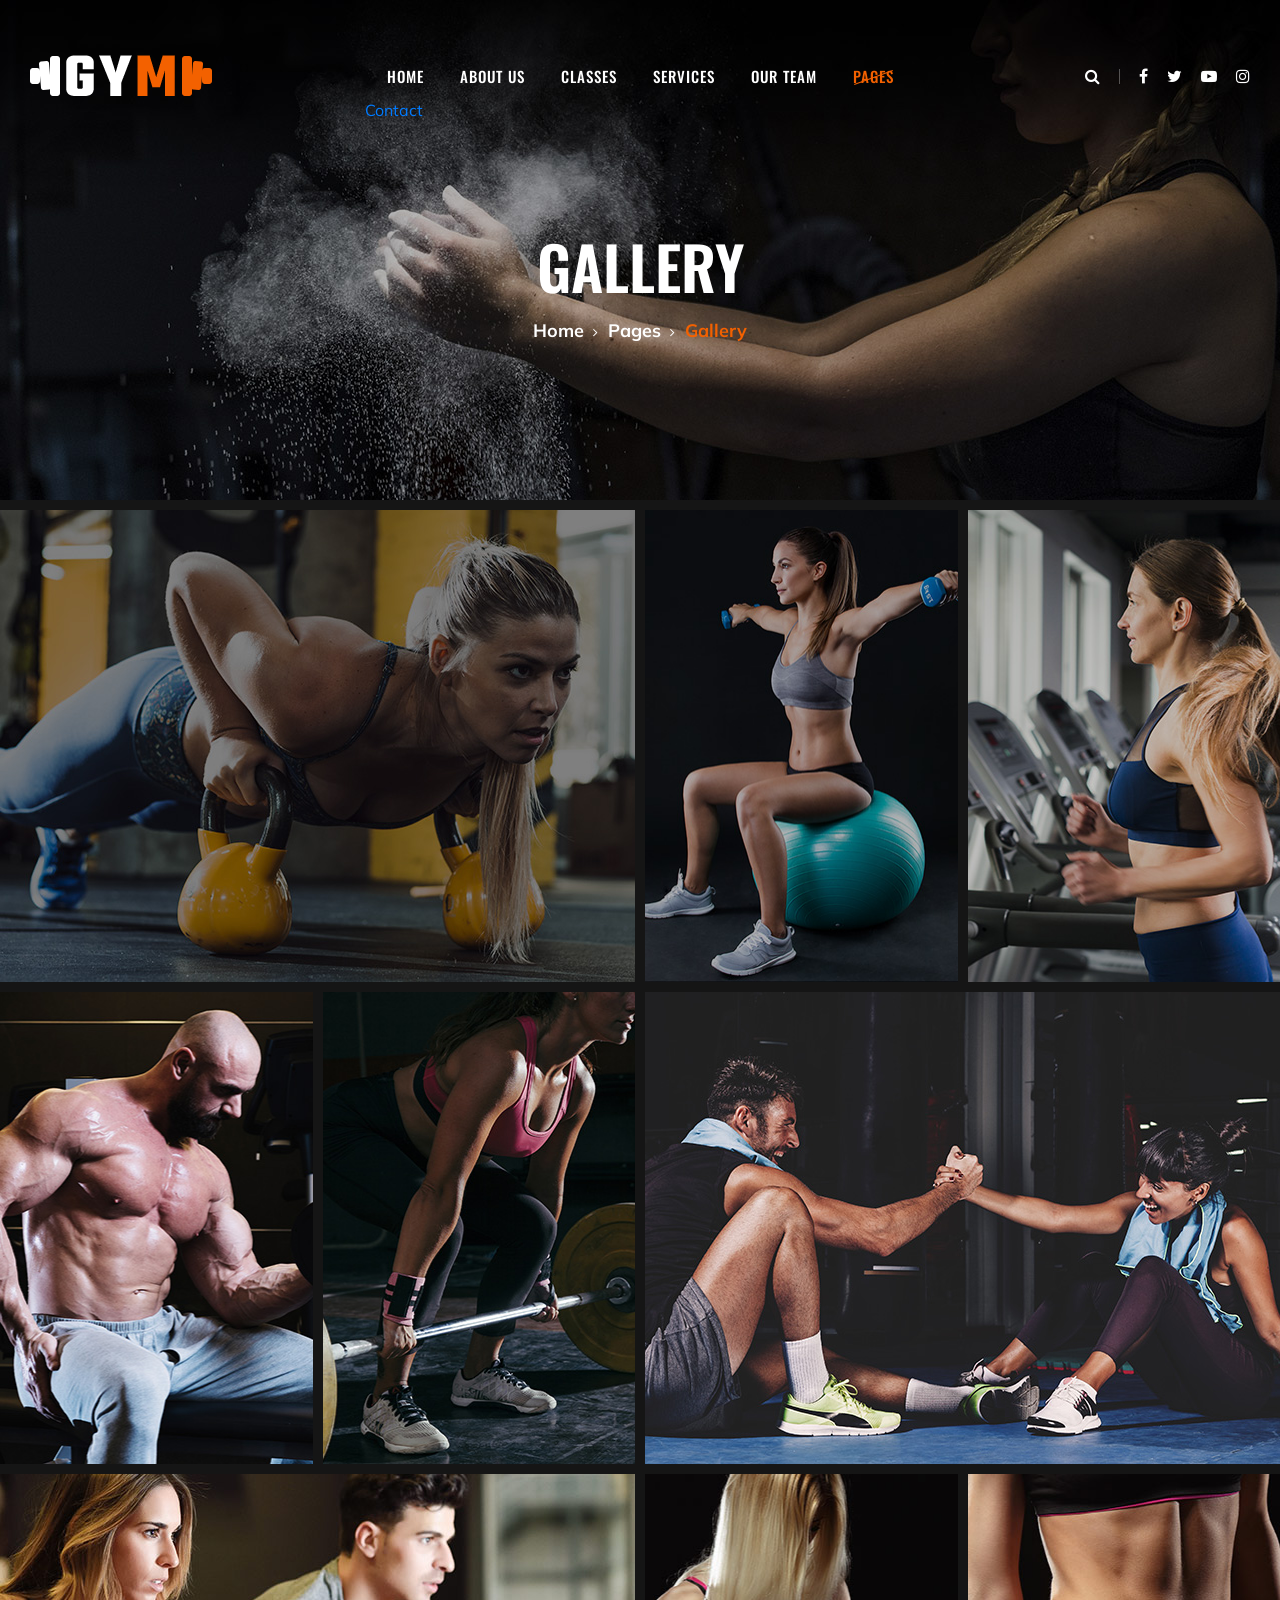
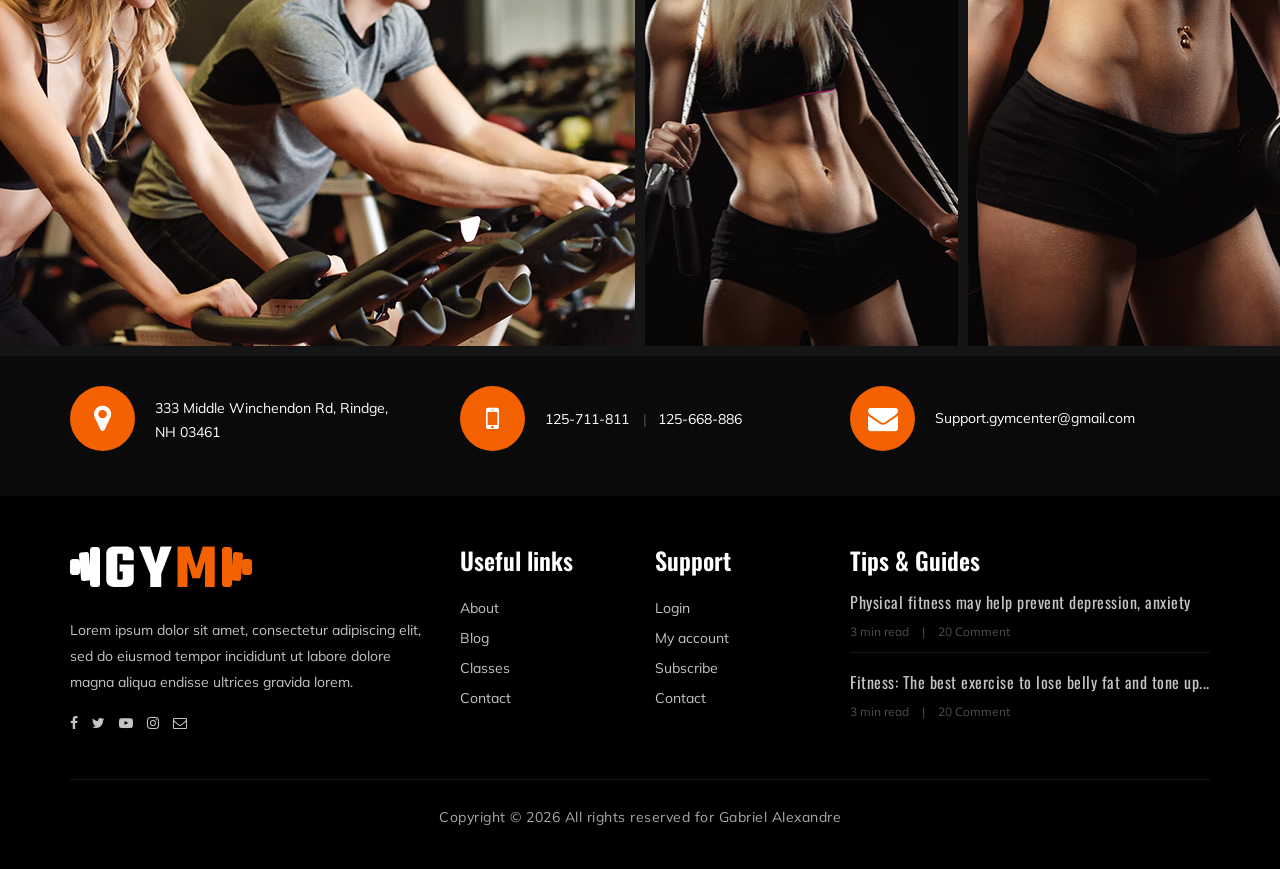
<file: gallery.html>
<!DOCTYPE html>
<html lang="zxx">

<head>
    <meta charset="UTF-8">
    <meta name="description" content="Gym Template">
    <meta name="keywords" content="Gym, unica, creative, html">
    <meta name="viewport" content="width=device-width, initial-scale=1.0">
    <meta http-equiv="X-UA-Compatible" content="ie=edge">
    <title>Gym | Template</title>

    <!-- Google Font -->
    <link href="https://fonts.googleapis.com/css?family=Muli:300,400,500,600,700,800,900&display=swap" rel="stylesheet">
    <link href="https://fonts.googleapis.com/css?family=Oswald:300,400,500,600,700&display=swap" rel="stylesheet">

    <!-- Css Styles -->
    <link rel="stylesheet" href="./css/all.min.css" type="text/css">
</head>

<body>
    <!-- Page Preloder -->
    <div id="preloder">
        <div class="loader"></div>
    </div>

    <!-- Offcanvas Menu Section Begin -->
    <div class="offcanvas-menu-overlay"></div>
    <div class="offcanvas-menu-wrapper">
        <div class="canvas-close">
            <i class="fa fa-close"></i>
        </div>
        <div class="canvas-search search-switch">
            <i class="fa fa-search"></i>
        </div>
        <nav class="canvas-menu mobile-menu">
            <ul>
                <li><a href="./index.html">Home</a></li>
                <li><a href="./about-us.html">About Us</a></li>
                <li><a href="./class-details.html">Classes</a></li>
                <li><a href="./services.html">Services</a></li>
                <li><a href="./team.html">Our Team</a></li>
                <li><a href="#">Pages</a>
                    <ul class="dropdown">
                        <li><a href="./about-us.html">About us</a></li>
                        <li><a href="./class-timetable.html">Classes timetable</a></li>
                        <li><a href="./bmi-calculator.html">Bmi calculate</a></li>
                        <li><a href="./team.html">Our team</a></li>
                        <li><a href="./gallery.html">Gallery</a></li>
                        <li><a href="./blog.html">Our blog</a></li>
                        <li><a href="./404.html">404</a></li>
                    </ul>
                </li>
                <li><a href="./contact.html">Contact</a></li>
            </ul>
        </nav>
        <div id="mobile-menu-wrap"></div>
        <div class="canvas-social">
            <a href="#"><i class="fa fa-facebook"></i></a>
            <a href="#"><i class="fa fa-twitter"></i></a>
            <a href="#"><i class="fa fa-youtube-play"></i></a>
            <a href="#"><i class="fa fa-instagram"></i></a>
        </div>
    </div>
    <!-- Offcanvas Menu Section End -->

    <!-- Header Section Begin -->
    <header class="header-section">
        <div class="container-fluid">
            <div class="row">
                <div class="col-lg-3">
                    <div class="logo">
                        <a href="./index.html">
                            <img src="img/logo.png" alt="">
                        </a>
                    </div>
                </div>
                <div class="col-lg-6">
                    <nav class="nav-menu">
                        <ul>
                            <li><a href="./index.html">Home</a></li>
                            <li><a href="./about-us.html">About Us</a></li>
                            <li><a href="./class-details.html">Classes</a></li>
                            <li><a href="./services.html">Services</a></li>
                            <li><a href="./team.html">Our Team</a></li>
                            <li class="active"><a href="#">Pages</a>
                                <ul class="dropdown">
                                    <li><a href="./about-us.html">About us</a></li>
                                    <li><a href="./class-timetable.html">Classes timetable</a></li>
                                    <li><a href="./bmi-calculator.html">Bmi calculate</a></li>
                                    <li><a href="./team.html">Our team</a></li>
                                    <li><a href="./gallery.html">Gallery</a></li>
                                    <li><a href="./blog.html">Our blog</a></li>
                                    <li><a href="./404.html">404</a></li>
                        </ul>
                    </nav>
                                </ul>
                            </li>
                            <li><a href="./contact.html">Contact</a></li>
                        </ul>
                    </nav>
                </div>
                <div class="col-lg-3">
                    <div class="top-option">
                        <div class="to-search search-switch">
                            <i class="fa fa-search"></i>
                        </div>
                        <div class="to-social">
                            <a href="#"><i class="fa fa-facebook"></i></a>
                            <a href="#"><i class="fa fa-twitter"></i></a>
                            <a href="#"><i class="fa fa-youtube-play"></i></a>
                            <a href="#"><i class="fa fa-instagram"></i></a>
                        </div>
                    </div>
                </div>
            </div>
            <div class="canvas-open">
                <i class="fa fa-bars"></i>
            </div>
        </div>
    </header>
    <!-- Header End -->

    <!-- Breadcrumb Section Begin -->
    <section class="breadcrumb-section set-bg" data-setbg="img/breadcrumb-bg.jpg">
        <div class="container">
            <div class="row">
                <div class="col-lg-12 text-center">
                    <div class="breadcrumb-text">
                        <h2>Gallery</h2>
                        <div class="bt-option">
                            <a href="./index.html">Home</a>
                            <a href="#">Pages</a>
                            <span>Gallery</span>
                        </div>
                    </div>
                </div>
            </div>
        </div>
    </section>
    <!-- Breadcrumb Section End -->

    <!-- Gallery Section Begin -->
    <div class="gallery-section gallery-page">
        <div class="gallery">
            <div class="grid-sizer"></div>
            <div class="gs-item grid-wide set-bg" data-setbg="img/gallery/gallery-1.jpg">
                <a href="img/gallery/gallery-1.jpg" class="thumb-icon image-popup"><i class="fa fa-picture-o"></i></a>
            </div>
            <div class="gs-item set-bg" data-setbg="img/gallery/gallery-2.jpg">
                <a href="img/gallery/gallery-2.jpg" class="thumb-icon image-popup"><i class="fa fa-picture-o"></i></a>
            </div>
            <div class="gs-item set-bg" data-setbg="img/gallery/gallery-3.jpg">
                <a href="img/gallery/gallery-3.jpg" class="thumb-icon image-popup"><i class="fa fa-picture-o"></i></a>
            </div>
            <div class="gs-item set-bg" data-setbg="img/gallery/gallery-4.jpg">
                <a href="img/gallery/gallery-4.jpg" class="thumb-icon image-popup"><i class="fa fa-picture-o"></i></a>
            </div>
            <div class="gs-item set-bg" data-setbg="img/gallery/gallery-5.jpg">
                <a href="img/gallery/gallery-5.jpg" class="thumb-icon image-popup"><i class="fa fa-picture-o"></i></a>
            </div>
            <div class="gs-item grid-wide set-bg" data-setbg="img/gallery/gallery-6.jpg">
                <a href="img/gallery/gallery-6.jpg" class="thumb-icon image-popup"><i class="fa fa-picture-o"></i></a>
            </div>
            <div class="gs-item grid-wide set-bg" data-setbg="img/gallery/gallery-7.jpg">
                <a href="img/gallery/gallery-7.jpg" class="thumb-icon image-popup"><i class="fa fa-picture-o"></i></a>
            </div>
            <div class="gs-item set-bg" data-setbg="img/gallery/gallery-8.jpg">
                <a href="img/gallery/gallery-8.jpg" class="thumb-icon image-popup"><i class="fa fa-picture-o"></i></a>
            </div>
            <div class="gs-item set-bg" data-setbg="img/gallery/gallery-9.jpg">
                <a href="img/gallery/gallery-9.jpg" class="thumb-icon image-popup"><i class="fa fa-picture-o"></i></a>
            </div>
        </div>
    </div>
    <!-- Gallery Section End -->

    <!-- Get In Touch Section Begin -->
    <div class="gettouch-section">
        <div class="container">
            <div class="row">
                <div class="col-md-4">
                    <div class="gt-text">
                        <i class="fa fa-map-marker"></i>
                        <p>333 Middle Winchendon Rd, Rindge,<br/> NH 03461</p>
                    </div>
                </div>
                <div class="col-md-4">
                    <div class="gt-text">
                        <i class="fa fa-mobile"></i>
                        <ul>
                            <li>125-711-811</li>
                            <li>125-668-886</li>
                        </ul>
                    </div>
                </div>
                <div class="col-md-4">
                    <div class="gt-text email">
                        <i class="fa fa-envelope"></i>
                        <p>Support.gymcenter@gmail.com</p>
                    </div>
                </div>
            </div>
        </div>
    </div>
    <!-- Get In Touch Section End -->

    <!-- Footer Section Begin -->
    <section class="footer-section">
        <div class="container">
            <div class="row">
                <div class="col-lg-4">
                    <div class="fs-about">
                        <div class="fa-logo">
                            <a href="#"><img src="img/logo.png" alt=""></a>
                        </div>
                        <p>Lorem ipsum dolor sit amet, consectetur adipiscing elit, sed do eiusmod tempor incididunt ut labore dolore magna aliqua endisse ultrices gravida lorem.</p>
                        <div class="fa-social">
                            <a href="#"><i class="fa fa-facebook"></i></a>
                            <a href="#"><i class="fa fa-twitter"></i></a>
                            <a href="#"><i class="fa fa-youtube-play"></i></a>
                            <a href="#"><i class="fa fa-instagram"></i></a>
                            <a href="#"><i class="fa  fa-envelope-o"></i></a>
                        </div>
                    </div>
                </div>
                <div class="col-lg-2 col-md-3 col-sm-6">
                    <div class="fs-widget">
                        <h4>Useful links</h4>
                        <ul>
                            <li><a href="#">About</a></li>
                            <li><a href="#">Blog</a></li>
                            <li><a href="#">Classes</a></li>
                            <li><a href="#">Contact</a></li>
                        </ul>
                    </div>
                </div>
                <div class="col-lg-2 col-md-3 col-sm-6">
                    <div class="fs-widget">
                        <h4>Support</h4>
                        <ul>
                            <li><a href="#">Login</a></li>
                            <li><a href="#">My account</a></li>
                            <li><a href="#">Subscribe</a></li>
                            <li><a href="#">Contact</a></li>
                        </ul>
                    </div>
                </div>
                <div class="col-lg-4 col-md-6">
                    <div class="fs-widget">
                        <h4>Tips & Guides</h4>
                        <div class="fw-recent">
                            <h6><a href="#">Physical fitness may help prevent depression, anxiety</a></h6>
                            <ul>
                                <li>3 min read</li>
                                <li>20 Comment</li>
                            </ul>
                        </div>
                        <div class="fw-recent">
                            <h6><a href="#">Fitness: The best exercise to lose belly fat and tone up...</a></h6>
                            <ul>
                                <li>3 min read</li>
                                <li>20 Comment</li>
                            </ul>
                        </div>
                    </div>
                </div>
            </div>
            <div class="row">
                <div class="col-lg-12 text-center">
                    <div class="copyright-text">
                        <p>
                            Copyright &copy;
                            <script>
                                document.write(new Date().getFullYear());
                            </script> All rights reserved for Gabriel Alexandre
                        </p>
                    </div>
                </div>
            </div>
        </div>
    </section>
    <!-- Footer Section End -->

    <!-- Search model Begin -->
    <div class="search-model">
        <div class="h-100 d-flex align-items-center justify-content-center">
            <div class="search-close-switch">+</div>
            <form class="search-model-form">
                <input type="text" id="search-input" placeholder="Search here.....">
            </form>
        </div>
    </div>
    <!-- Search model end -->

    <!-- Js Plugins -->
    <script src="./js/all.min.js"></script>


</body>

</html>
</file>
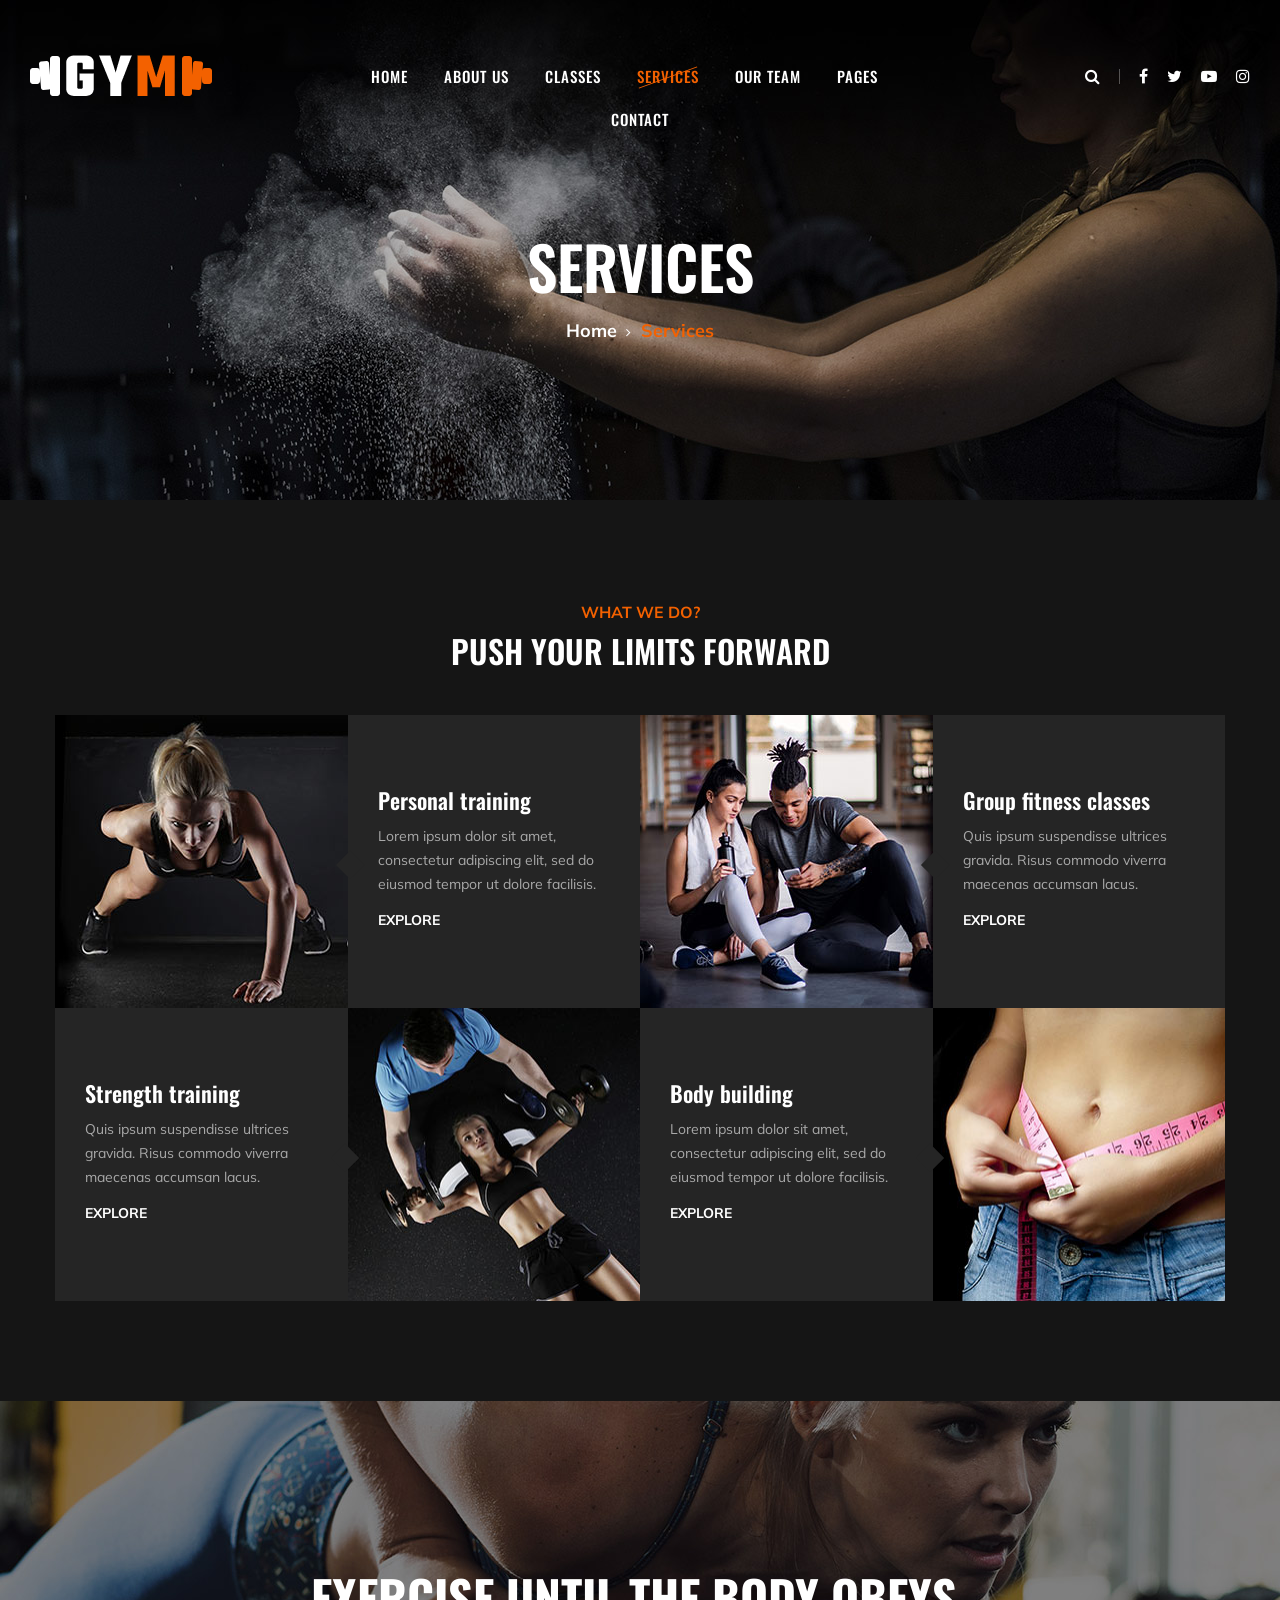
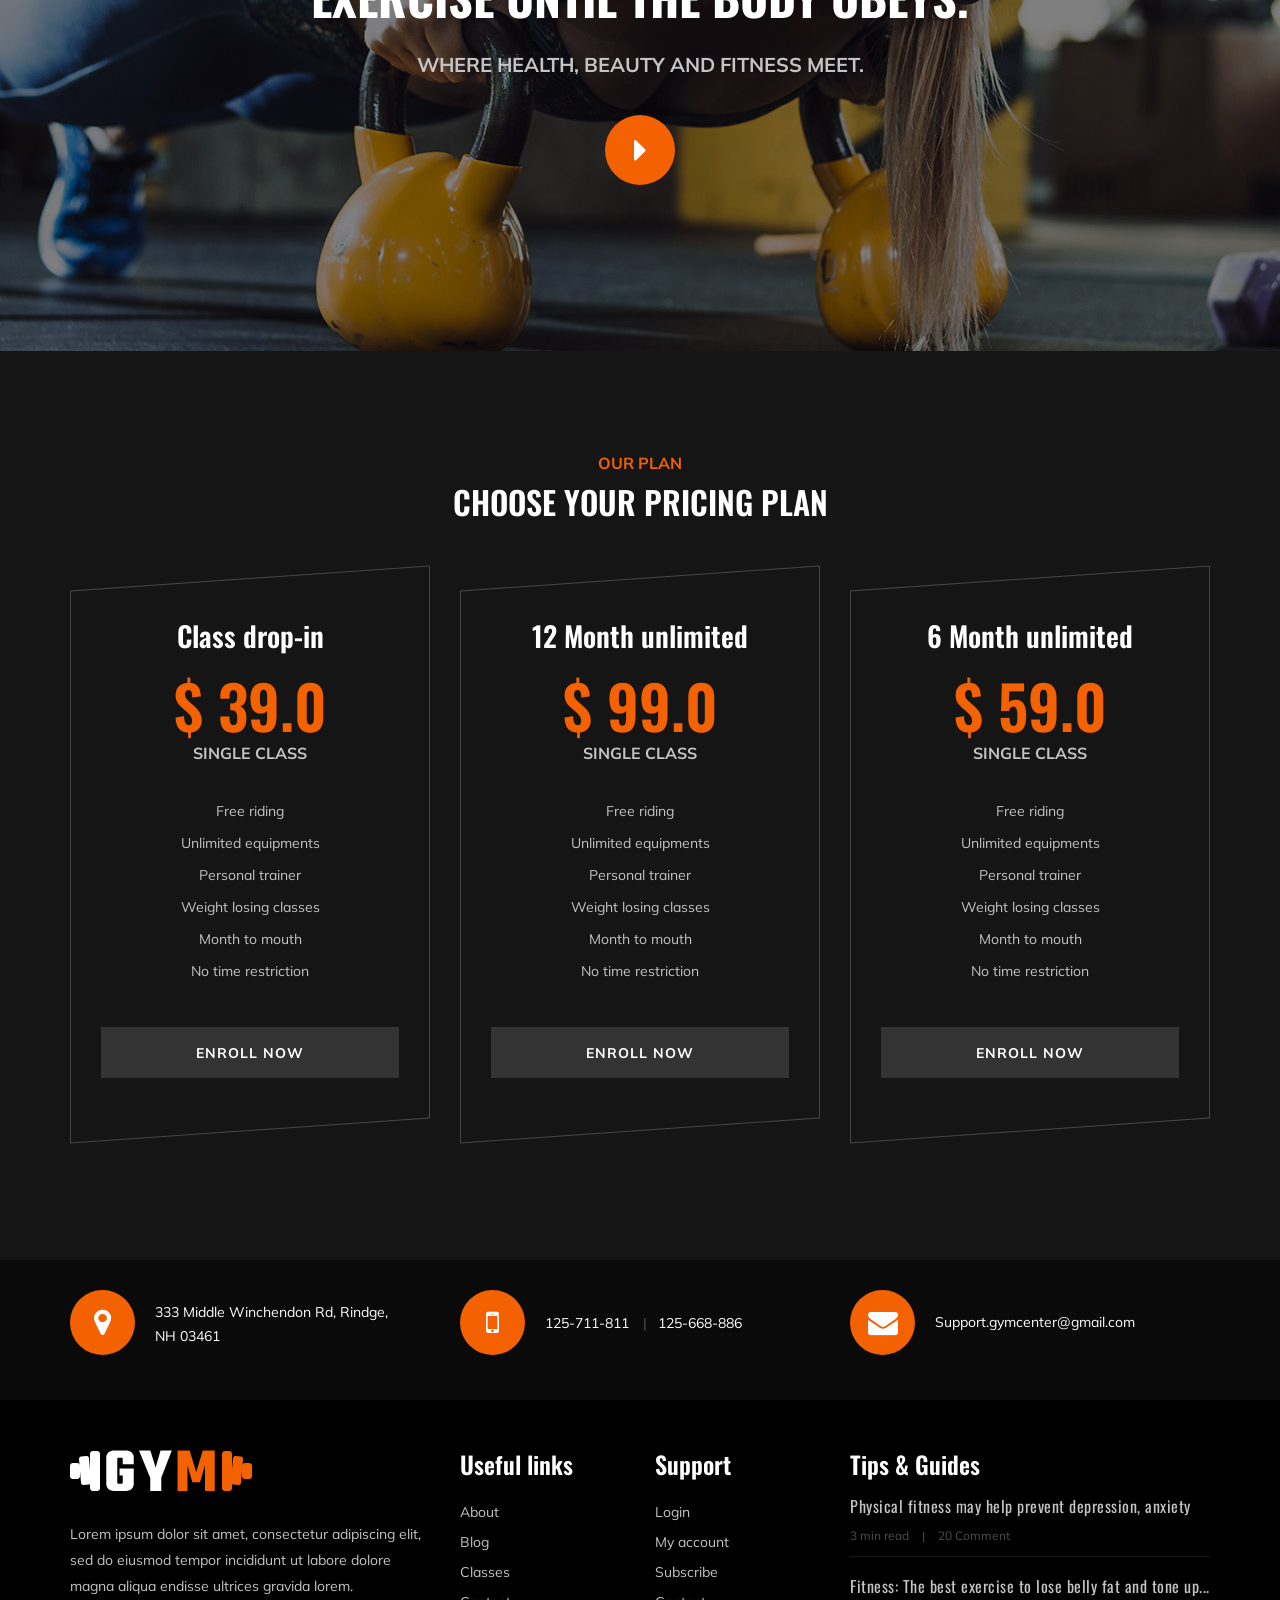
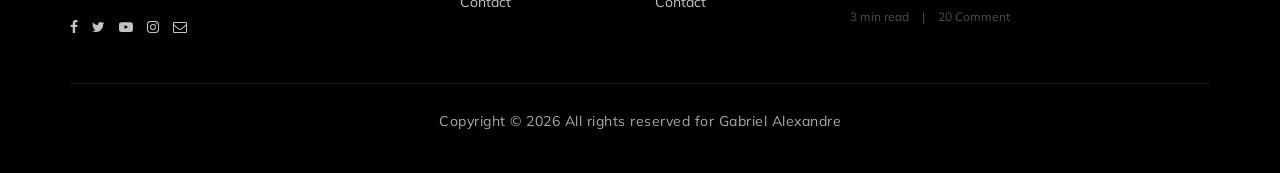
<file: services.html>
<!DOCTYPE html>
<html lang="zxx">

<head>
    <meta charset="UTF-8">
    <meta name="description" content="Gym Template">
    <meta name="keywords" content="Gym, unica, creative, html">
    <meta name="viewport" content="width=device-width, initial-scale=1.0">
    <meta http-equiv="X-UA-Compatible" content="ie=edge">
    <title>Gym | Template</title>

    <!-- Google Font -->
    <link href="https://fonts.googleapis.com/css?family=Muli:300,400,500,600,700,800,900&display=swap" rel="stylesheet">
    <link href="https://fonts.googleapis.com/css?family=Oswald:300,400,500,600,700&display=swap" rel="stylesheet">

    <!-- Css Styles -->
    <link rel="stylesheet" href="./css/all.min.css" type="text/css">
</head>

<body>
    <!-- Page Preloder -->
    <div id="preloder">
        <div class="loader"></div>
    </div>

    <!-- Offcanvas Menu Section Begin -->
    <div class="offcanvas-menu-overlay"></div>
    <div class="offcanvas-menu-wrapper">
        <div class="canvas-close">
            <i class="fa fa-close"></i>
        </div>
        <div class="canvas-search search-switch">
            <i class="fa fa-search"></i>
        </div>
        <nav class="canvas-menu mobile-menu">
            <ul>
                <li><a href="./index.html">Home</a></li>
                <li><a href="./about-us.html">About Us</a></li>
                <li><a href="./class-details.html">Classes</a></li>
                <li><a href="./services.html">Services</a></li>
                <li><a href="./team.html">Our Team</a></li>
                <li><a href="#">Pages</a>
                    <ul class="dropdown">
                        <li><a href="./about-us.html">About us</a></li>
                        <li><a href="./class-timetable.html">Classes timetable</a></li>
                        <li><a href="./bmi-calculator.html">Bmi calculate</a></li>
                        <li><a href="./team.html">Our team</a></li>
                        <li><a href="./gallery.html">Gallery</a></li>
                        <li><a href="./blog.html">Our blog</a></li>
                        <li><a href="./404.html">404</a></li>
                    </ul>
                </li>
                <li><a href="./contact.html">Contact</a></li>
            </ul>
        </nav>
        <div id="mobile-menu-wrap"></div>
        <div class="canvas-social">
            <a href="#"><i class="fa fa-facebook"></i></a>
            <a href="#"><i class="fa fa-twitter"></i></a>
            <a href="#"><i class="fa fa-youtube-play"></i></a>
            <a href="#"><i class="fa fa-instagram"></i></a>
        </div>
    </div>
    <!-- Offcanvas Menu Section End -->

    <!-- Header Section Begin -->
    <header class="header-section">
        <div class="container-fluid">
            <div class="row">
                <div class="col-lg-3">
                    <div class="logo">
                        <a href="./index.html">
                            <img src="img/logo.png" alt="">
                        </a>
                    </div>
                </div>
                <div class="col-lg-6">
                    <nav class="nav-menu">
                        <ul>
                            <li><a href="./index.html">Home</a></li>
                            <li><a href="./about-us.html">About Us</a></li>
                            <li><a href="./classes.html">Classes</a></li>
                            <li class="active"><a href="./services.html">Services</a></li>
                            <li><a href="./team.html">Our Team</a></li>
                            <li><a href="#">Pages</a>
                                <ul class="dropdown">
                                    <li><a href="./about-us.html">About us</a></li>
                                    <li><a href="./class-timetable.html">Classes timetable</a></li>
                                    <li><a href="./bmi-calculator.html">Bmi calculate</a></li>
                                    <li><a href="./team.html">Our team</a></li>
                                    <li><a href="./gallery.html">Gallery</a></li>
                                    <li><a href="./blog.html">Our blog</a></li>
                                    <li><a href="./404.html">404</a></li>
                                </ul>
                            </li>
                            <li><a href="./contact.html">Contact</a></li>
                        </ul>
                    </nav>
                </div>
                <div class="col-lg-3">
                    <div class="top-option">
                        <div class="to-search search-switch">
                            <i class="fa fa-search"></i>
                        </div>
                        <div class="to-social">
                            <a href="#"><i class="fa fa-facebook"></i></a>
                            <a href="#"><i class="fa fa-twitter"></i></a>
                            <a href="#"><i class="fa fa-youtube-play"></i></a>
                            <a href="#"><i class="fa fa-instagram"></i></a>
                        </div>
                    </div>
                </div>
            </div>
            <div class="canvas-open">
                <i class="fa fa-bars"></i>
            </div>
        </div>
    </header>
    <!-- Header End -->

    <!-- Breadcrumb Section Begin -->
    <section class="breadcrumb-section set-bg" data-setbg="img/breadcrumb-bg.jpg">
        <div class="container">
            <div class="row">
                <div class="col-lg-12 text-center">
                    <div class="breadcrumb-text">
                        <h2>Services</h2>
                        <div class="bt-option">
                            <a href="./index.html">Home</a>
                            <span>Services</span>
                        </div>
                    </div>
                </div>
            </div>
        </div>
    </section>
    <!-- Breadcrumb Section End -->

    <!-- Services Section Begin -->
    <section class="services-section spad">
        <div class="container">
            <div class="row">
                <div class="col-lg-12">
                    <div class="section-title">
                        <span>What we do?</span>
                        <h2>PUSH YOUR LIMITS FORWARD</h2>
                    </div>
                </div>
            </div>
            <div class="row">
                <div class="col-lg-3 order-lg-1 col-md-6 p-0">
                    <div class="ss-pic">
                        <img src="img/services/services-1.jpg" alt="">
                    </div>
                </div>
                <div class="col-lg-3 order-lg-2 col-md-6 p-0">
                    <div class="ss-text">
                        <h4>Personal training</h4>
                        <p>Lorem ipsum dolor sit amet, consectetur adipiscing elit, sed do eiusmod tempor ut dolore facilisis.
                        </p>
                        <a href="#">Explore</a>
                    </div>
                </div>
                <div class="col-lg-3 order-lg-3 col-md-6 p-0">
                    <div class="ss-pic">
                        <img src="img/services/services-2.jpg" alt="">
                    </div>
                </div>
                <div class="col-lg-3 order-lg-4 col-md-6 p-0">
                    <div class="ss-text">
                        <h4>Group fitness classes</h4>
                        <p>Quis ipsum suspendisse ultrices gravida. Risus commodo viverra maecenas accumsan lacus.</p>
                        <a href="#">Explore</a>
                    </div>
                </div>
                <div class="col-lg-3 order-lg-8 col-md-6 p-0">
                    <div class="ss-pic">
                        <img src="img/services/services-4.jpg" alt="">
                    </div>
                </div>
                <div class="col-lg-3 order-lg-7 col-md-6 p-0">
                    <div class="ss-text second-row">
                        <h4>Body building</h4>
                        <p>Lorem ipsum dolor sit amet, consectetur adipiscing elit, sed do eiusmod tempor ut dolore facilisis.
                        </p>
                        <a href="#">Explore</a>
                    </div>
                </div>
                <div class="col-lg-3 order-lg-6 col-md-6 p-0">
                    <div class="ss-pic">
                        <img src="img/services/services-3.jpg" alt="">
                    </div>
                </div>
                <div class="col-lg-3 order-lg-5 col-md-6 p-0">
                    <div class="ss-text second-row">
                        <h4>Strength training</h4>
                        <p>Quis ipsum suspendisse ultrices gravida. Risus commodo viverra maecenas accumsan lacus.</p>
                        <a href="#">Explore</a>
                    </div>
                </div>
            </div>
        </div>
    </section>
    <!-- Services Section End -->

    <!-- Banner Section Begin -->
    <section class="banner-section set-bg" data-setbg="img/banner-bg.jpg">
        <div class="container">
            <div class="row">
                <div class="col-lg-12 text-center">
                    <div class="bs-text service-banner">
                        <h2>Exercise until the body obeys.</h2>
                        <div class="bt-tips">Where health, beauty and fitness meet.</div>
                        <a href="https://www.youtube.com/watch?v=EzKkl64rRbM" class="play-btn video-popup"><i
                                class="fa fa-caret-right"></i></a>
                    </div>
                </div>
            </div>
        </div>
    </section>
    <!-- Banner Section End -->

    <!-- Pricing Section Begin -->
    <section class="pricing-section service-pricing spad">
        <div class="container">
            <div class="row">
                <div class="col-lg-12">
                    <div class="section-title">
                        <span>Our Plan</span>
                        <h2>Choose your pricing plan</h2>
                    </div>
                </div>
            </div>
            <div class="row justify-content-center">
                <div class="col-lg-4 col-md-8">
                    <div class="ps-item">
                        <h3>Class drop-in</h3>
                        <div class="pi-price">
                            <h2>$ 39.0</h2>
                            <span>SINGLE CLASS</span>
                        </div>
                        <ul>
                            <li>Free riding</li>
                            <li>Unlimited equipments</li>
                            <li>Personal trainer</li>
                            <li>Weight losing classes</li>
                            <li>Month to mouth</li>
                            <li>No time restriction</li>
                        </ul>
                        <a href="#" class="primary-btn pricing-btn">Enroll now</a>
                        <a href="#" class="thumb-icon"><i class="fa fa-picture-o"></i></a>
                    </div>
                </div>
                <div class="col-lg-4 col-md-8">
                    <div class="ps-item">
                        <h3>12 Month unlimited</h3>
                        <div class="pi-price">
                            <h2>$ 99.0</h2>
                            <span>SINGLE CLASS</span>
                        </div>
                        <ul>
                            <li>Free riding</li>
                            <li>Unlimited equipments</li>
                            <li>Personal trainer</li>
                            <li>Weight losing classes</li>
                            <li>Month to mouth</li>
                            <li>No time restriction</li>
                        </ul>
                        <a href="#" class="primary-btn pricing-btn">Enroll now</a>
                        <a href="#" class="thumb-icon"><i class="fa fa-picture-o"></i></a>
                    </div>
                </div>
                <div class="col-lg-4 col-md-8">
                    <div class="ps-item">
                        <h3>6 Month unlimited</h3>
                        <div class="pi-price">
                            <h2>$ 59.0</h2>
                            <span>SINGLE CLASS</span>
                        </div>
                        <ul>
                            <li>Free riding</li>
                            <li>Unlimited equipments</li>
                            <li>Personal trainer</li>
                            <li>Weight losing classes</li>
                            <li>Month to mouth</li>
                            <li>No time restriction</li>
                        </ul>
                        <a href="#" class="primary-btn pricing-btn">Enroll now</a>
                        <a href="#" class="thumb-icon"><i class="fa fa-picture-o"></i></a>
                    </div>
                </div>
            </div>
        </div>
    </section>
    <!-- Pricing Section End -->

    <!-- Get In Touch Section Begin -->
    <div class="gettouch-section">
        <div class="container">
            <div class="row">
                <div class="col-md-4">
                    <div class="gt-text">
                        <i class="fa fa-map-marker"></i>
                        <p>333 Middle Winchendon Rd, Rindge,<br/> NH 03461</p>
                    </div>
                </div>
                <div class="col-md-4">
                    <div class="gt-text">
                        <i class="fa fa-mobile"></i>
                        <ul>
                            <li>125-711-811</li>
                            <li>125-668-886</li>
                        </ul>
                    </div>
                </div>
                <div class="col-md-4">
                    <div class="gt-text email">
                        <i class="fa fa-envelope"></i>
                        <p>Support.gymcenter@gmail.com</p>
                    </div>
                </div>
            </div>
        </div>
    </div>
    <!-- Get In Touch Section End -->

    <!-- Footer Section Begin -->
    <section class="footer-section">
        <div class="container">
            <div class="row">
                <div class="col-lg-4">
                    <div class="fs-about">
                        <div class="fa-logo">
                            <a href="#"><img src="img/logo.png" alt=""></a>
                        </div>
                        <p>Lorem ipsum dolor sit amet, consectetur adipiscing elit, sed do eiusmod tempor incididunt ut labore dolore magna aliqua endisse ultrices gravida lorem.</p>
                        <div class="fa-social">
                            <a href="#"><i class="fa fa-facebook"></i></a>
                            <a href="#"><i class="fa fa-twitter"></i></a>
                            <a href="#"><i class="fa fa-youtube-play"></i></a>
                            <a href="#"><i class="fa fa-instagram"></i></a>
                            <a href="#"><i class="fa  fa-envelope-o"></i></a>
                        </div>
                    </div>
                </div>
                <div class="col-lg-2 col-md-3 col-sm-6">
                    <div class="fs-widget">
                        <h4>Useful links</h4>
                        <ul>
                            <li><a href="#">About</a></li>
                            <li><a href="#">Blog</a></li>
                            <li><a href="#">Classes</a></li>
                            <li><a href="#">Contact</a></li>
                        </ul>
                    </div>
                </div>
                <div class="col-lg-2 col-md-3 col-sm-6">
                    <div class="fs-widget">
                        <h4>Support</h4>
                        <ul>
                            <li><a href="#">Login</a></li>
                            <li><a href="#">My account</a></li>
                            <li><a href="#">Subscribe</a></li>
                            <li><a href="#">Contact</a></li>
                        </ul>
                    </div>
                </div>
                <div class="col-lg-4 col-md-6">
                    <div class="fs-widget">
                        <h4>Tips & Guides</h4>
                        <div class="fw-recent">
                            <h6><a href="#">Physical fitness may help prevent depression, anxiety</a></h6>
                            <ul>
                                <li>3 min read</li>
                                <li>20 Comment</li>
                            </ul>
                        </div>
                        <div class="fw-recent">
                            <h6><a href="#">Fitness: The best exercise to lose belly fat and tone up...</a></h6>
                            <ul>
                                <li>3 min read</li>
                                <li>20 Comment</li>
                            </ul>
                        </div>
                    </div>
                </div>
            </div>
            <div class="row">
                <div class="col-lg-12 text-center">
                    <div class="copyright-text">
                        <p>
                            <!-- Link back to Colorlib can't be removed. Template is licensed under CC BY 3.0. -->
                            Copyright &copy;
                            <script>
                                document.write(new Date().getFullYear());
                            </script> All rights reserved for Gabriel Alexandre
                            <!-- Link back to Colorlib can't be removed. Template is licensed under CC BY 3.0. -->
                        </p>
                    </div>
                </div>
            </div>
        </div>
    </section>
    <!-- Footer Section End -->

    <!-- Search model Begin -->
    <div class="search-model">
        <div class="h-100 d-flex align-items-center justify-content-center">
            <div class="search-close-switch">+</div>
            <form class="search-model-form">
                <input type="text" id="search-input" placeholder="Search here.....">
            </form>
        </div>
    </div>
    <!-- Search model end -->

    <!-- Js Plugins -->
    <script src="./js/all.min.js"></script>



</body>

</html>
</file>
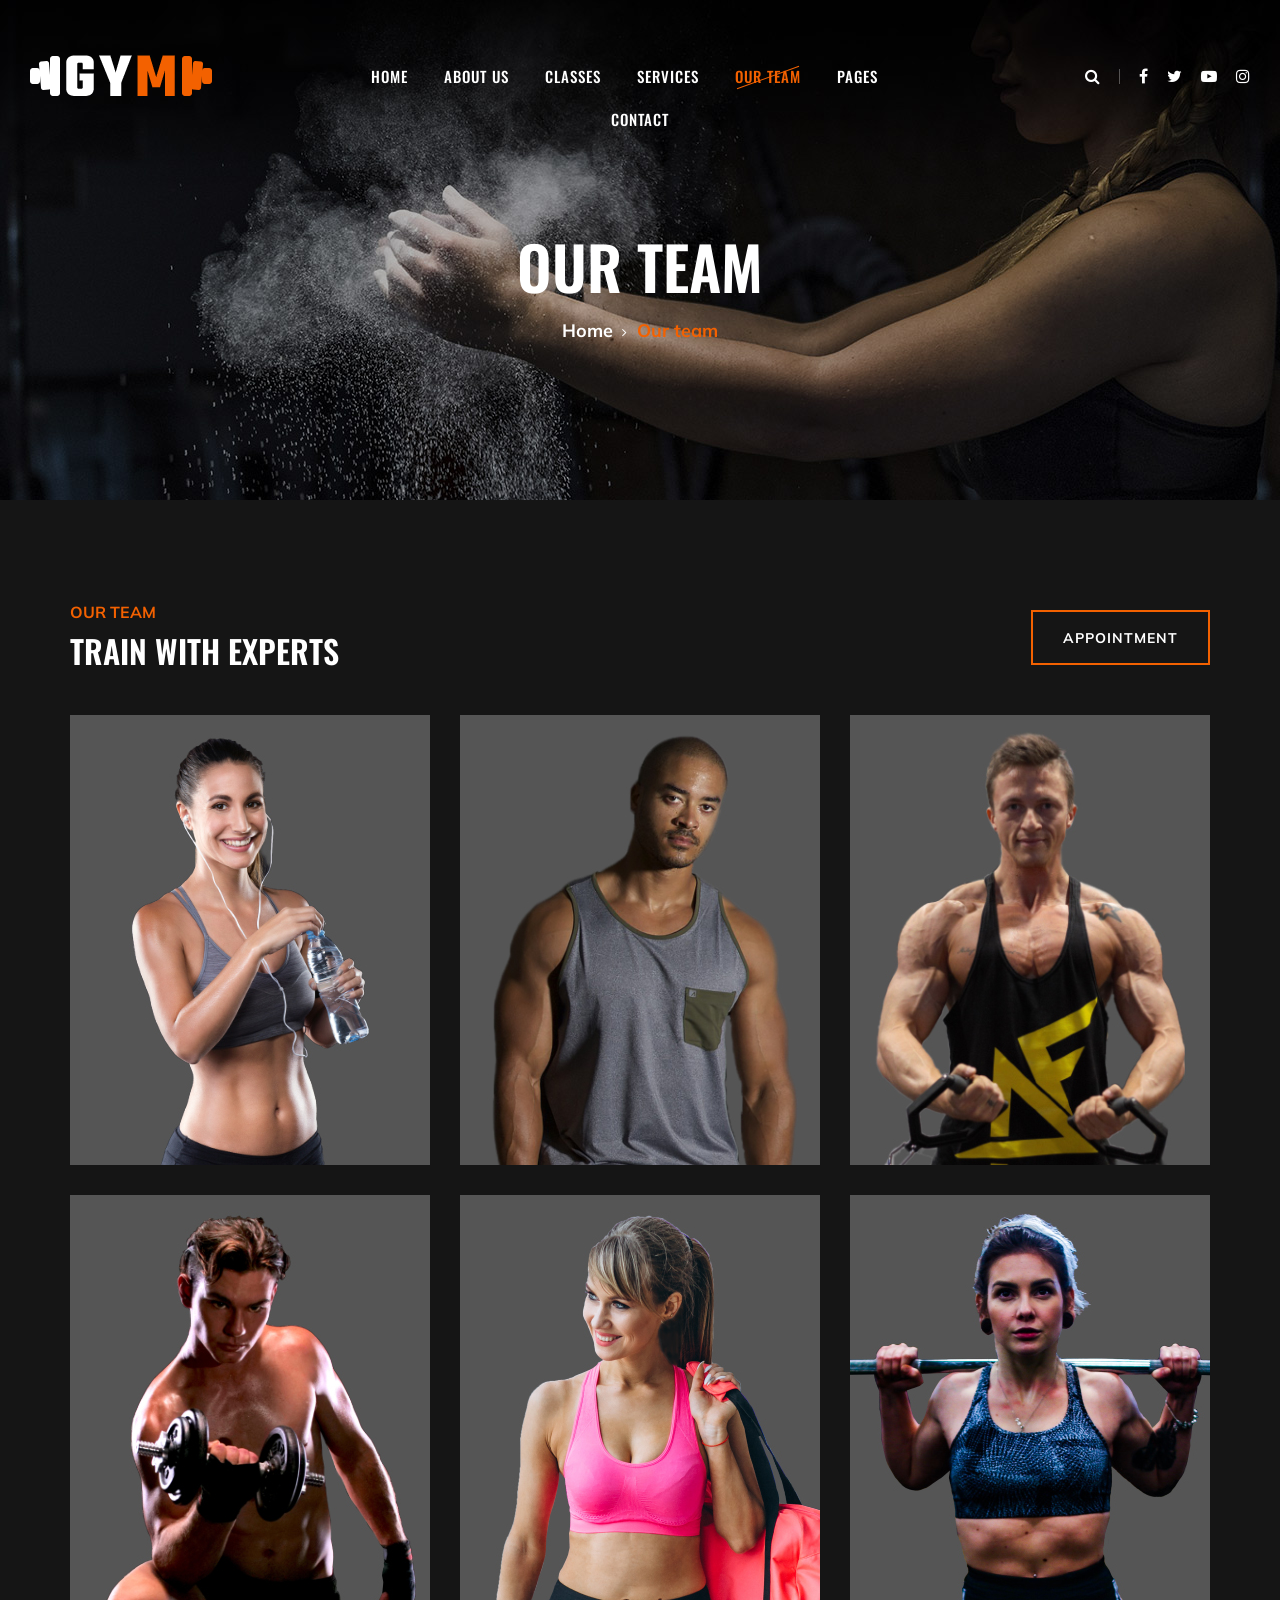
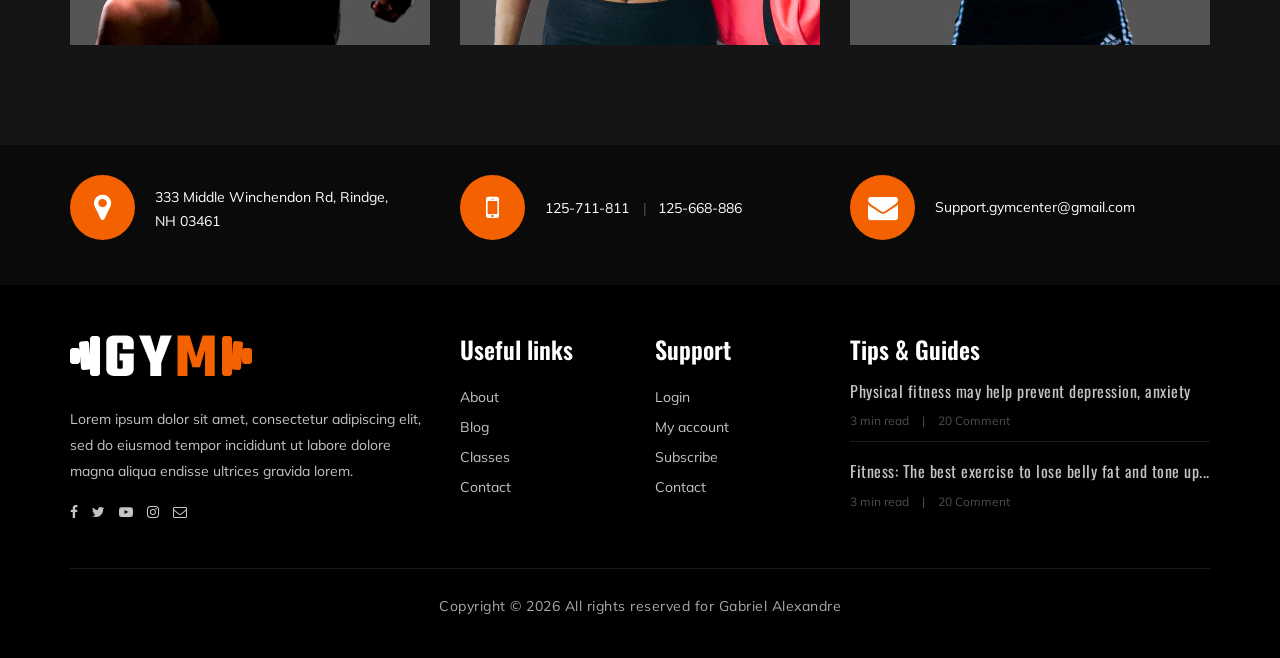
<file: team.html>
<!DOCTYPE html>
<html lang="zxx">

<head>
    <meta charset="UTF-8">
    <meta name="description" content="Gym Template">
    <meta name="keywords" content="Gym, unica, creative, html">
    <meta name="viewport" content="width=device-width, initial-scale=1.0">
    <meta http-equiv="X-UA-Compatible" content="ie=edge">
    <title>Gym | Template</title>

    <!-- Google Font -->
    <link href="https://fonts.googleapis.com/css?family=Muli:300,400,500,600,700,800,900&display=swap" rel="stylesheet">
    <link href="https://fonts.googleapis.com/css?family=Oswald:300,400,500,600,700&display=swap" rel="stylesheet">

    <!-- Css Styles -->
    <link rel="stylesheet" href="./css/all.min.css" type="text/css">
</head>

<body>
    <!-- Page Preloder -->
    <div id="preloder">
        <div class="loader"></div>
    </div>

    <!-- Offcanvas Menu Section Begin -->
    <div class="offcanvas-menu-overlay"></div>
    <div class="offcanvas-menu-wrapper">
        <div class="canvas-close">
            <i class="fa fa-close"></i>
        </div>
        <div class="canvas-search search-switch">
            <i class="fa fa-search"></i>
        </div>
        <nav class="canvas-menu mobile-menu">
            <ul>
                <li><a href="./index.html">Home</a></li>
                <li><a href="./about-us.html">About Us</a></li>
                <li><a href="./class-details.html">Classes</a></li>
                <li><a href="./services.html">Services</a></li>
                <li><a href="./team.html">Our Team</a></li>
                <li><a href="#">Pages</a>
                    <ul class="dropdown">
                        <li><a href="./about-us.html">About us</a></li>
                        <li><a href="./class-timetable.html">Classes timetable</a></li>
                        <li><a href="./bmi-calculator.html">Bmi calculate</a></li>
                        <li><a href="./team.html">Our team</a></li>
                        <li><a href="./gallery.html">Gallery</a></li>
                        <li><a href="./blog.html">Our blog</a></li>
                        <li><a href="./404.html">404</a></li>
                    </ul>
                </li>
                <li><a href="./contact.html">Contact</a></li>
            </ul>
        </nav>
        <div id="mobile-menu-wrap"></div>
        <div class="canvas-social">
            <a href="#"><i class="fa fa-facebook"></i></a>
            <a href="#"><i class="fa fa-twitter"></i></a>
            <a href="#"><i class="fa fa-youtube-play"></i></a>
            <a href="#"><i class="fa fa-instagram"></i></a>
        </div>
    </div>
    <!-- Offcanvas Menu Section End -->

    <!-- Header Section Begin -->
    <header class="header-section">
        <div class="container-fluid">
            <div class="row">
                <div class="col-lg-3">
                    <div class="logo">
                        <a href="./index.html">
                            <img src="img/logo.png" alt="">
                        </a>
                    </div>
                </div>
                <div class="col-lg-6">
                    <nav class="nav-menu">
                        <ul>
                            <li><a href="./index.html">Home</a></li>
                            <li><a href="./about-us.html">About Us</a></li>
                            <li><a href="./class-details.html">Classes</a></li>
                            <li><a href="./services.html">Services</a></li>
                            <li class="active"><a href="./team.html">Our Team</a></li>
                            <li><a href="#">Pages</a>
                                <ul class="dropdown">
                                    <li><a href="./about-us.html">About us</a></li>
                                    <li><a href="./class-timetable.html">Classes timetable</a></li>
                                    <li><a href="./bmi-calculator.html">Bmi calculate</a></li>
                                    <li><a href="./team.html">Our team</a></li>
                                    <li><a href="./gallery.html">Gallery</a></li>
                                    <li><a href="./blog.html">Our blog</a></li>
                                    <li><a href="./404.html">404</a></li>
                                </ul>
                            </li>
                            <li><a href="./contact.html">Contact</a></li>
                        </ul>
                    </nav>
                </div>
                <div class="col-lg-3">
                    <div class="top-option">
                        <div class="to-search search-switch">
                            <i class="fa fa-search"></i>
                        </div>
                        <div class="to-social">
                            <a href="#"><i class="fa fa-facebook"></i></a>
                            <a href="#"><i class="fa fa-twitter"></i></a>
                            <a href="#"><i class="fa fa-youtube-play"></i></a>
                            <a href="#"><i class="fa fa-instagram"></i></a>
                        </div>
                    </div>
                </div>
            </div>
            <div class="canvas-open">
                <i class="fa fa-bars"></i>
            </div>
        </div>
    </header>
    <!-- Header End -->

    <!-- Breadcrumb Section Begin -->
    <section class="breadcrumb-section set-bg" data-setbg="img/breadcrumb-bg.jpg">
        <div class="container">
            <div class="row">
                <div class="col-lg-12 text-center">
                    <div class="breadcrumb-text">
                        <h2>Our Team</h2>
                        <div class="bt-option">
                            <a href="./index.html">Home</a>
                            <span>Our team</span>
                        </div>
                    </div>
                </div>
            </div>
        </div>
    </section>
    <!-- Breadcrumb Section End -->

    <!-- Team Section Begin -->
    <section class="team-section team-page spad">
        <div class="container">
            <div class="row">
                <div class="col-lg-12">
                    <div class="team-title">
                        <div class="section-title">
                            <span>Our Team</span>
                            <h2>TRAIN WITH EXPERTS</h2>
                        </div>
                        <a href="#" class="primary-btn btn-normal appoinment-btn">appointment</a>
                    </div>
                </div>
            </div>
            <div class="row">
                <div class="col-lg-4 col-sm-6">
                    <div class="ts-item set-bg" data-setbg="img/team/team-1.jpg">
                        <div class="ts_text">
                            <h4>Athart Rachel</h4>
                            <span>Gym Trainer</span>
                            <div class="tt_social">
                                <a href="#"><i class="fa fa-facebook"></i></a>
                                <a href="#"><i class="fa fa-twitter"></i></a>
                                <a href="#"><i class="fa fa-youtube-play"></i></a>
                                <a href="#"><i class="fa fa-instagram"></i></a>
                                <a href="#"><i class="fa  fa-envelope-o"></i></a>
                            </div>
                        </div>
                    </div>
                </div>
                <div class="col-lg-4 col-sm-6">
                    <div class="ts-item set-bg" data-setbg="img/team/team-2.jpg">
                        <div class="ts_text">
                            <h4>Athart Rachel</h4>
                            <span>Gym Trainer</span>
                            <div class="tt_social">
                                <a href="#"><i class="fa fa-facebook"></i></a>
                                <a href="#"><i class="fa fa-twitter"></i></a>
                                <a href="#"><i class="fa fa-youtube-play"></i></a>
                                <a href="#"><i class="fa fa-instagram"></i></a>
                                <a href="#"><i class="fa  fa-envelope-o"></i></a>
                            </div>
                        </div>
                    </div>
                </div>
                <div class="col-lg-4 col-sm-6">
                    <div class="ts-item set-bg" data-setbg="img/team/team-3.jpg">
                        <div class="ts_text">
                            <h4>Athart Rachel</h4>
                            <span>Gym Trainer</span>
                            <div class="tt_social">
                                <a href="#"><i class="fa fa-facebook"></i></a>
                                <a href="#"><i class="fa fa-twitter"></i></a>
                                <a href="#"><i class="fa fa-youtube-play"></i></a>
                                <a href="#"><i class="fa fa-instagram"></i></a>
                                <a href="#"><i class="fa  fa-envelope-o"></i></a>
                            </div>
                        </div>
                    </div>
                </div>
                <div class="col-lg-4 col-sm-6">
                    <div class="ts-item set-bg" data-setbg="img/team/team-4.jpg">
                        <div class="ts_text">
                            <h4>Athart Rachel</h4>
                            <span>Gym Trainer</span>
                            <div class="tt_social">
                                <a href="#"><i class="fa fa-facebook"></i></a>
                                <a href="#"><i class="fa fa-twitter"></i></a>
                                <a href="#"><i class="fa fa-youtube-play"></i></a>
                                <a href="#"><i class="fa fa-instagram"></i></a>
                                <a href="#"><i class="fa  fa-envelope-o"></i></a>
                            </div>
                        </div>
                    </div>
                </div>
                <div class="col-lg-4 col-sm-6">
                    <div class="ts-item set-bg" data-setbg="img/team/team-5.jpg">
                        <div class="ts_text">
                            <h4>Athart Rachel</h4>
                            <span>Gym Trainer</span>
                            <div class="tt_social">
                                <a href="#"><i class="fa fa-facebook"></i></a>
                                <a href="#"><i class="fa fa-twitter"></i></a>
                                <a href="#"><i class="fa fa-youtube-play"></i></a>
                                <a href="#"><i class="fa fa-instagram"></i></a>
                                <a href="#"><i class="fa  fa-envelope-o"></i></a>
                            </div>
                        </div>
                    </div>
                </div>
                <div class="col-lg-4 col-sm-6">
                    <div class="ts-item set-bg" data-setbg="img/team/team-6.jpg">
                        <div class="ts_text">
                            <h4>Athart Rachel</h4>
                            <span>Gym Trainer</span>
                            <div class="tt_social">
                                <a href="#"><i class="fa fa-facebook"></i></a>
                                <a href="#"><i class="fa fa-twitter"></i></a>
                                <a href="#"><i class="fa fa-youtube-play"></i></a>
                                <a href="#"><i class="fa fa-instagram"></i></a>
                                <a href="#"><i class="fa  fa-envelope-o"></i></a>
                            </div>
                        </div>
                    </div>
                </div>
            </div>
        </div>
    </section>
    <!-- Team Section End -->

    <!-- Get In Touch Section Begin -->
    <div class="gettouch-section">
        <div class="container">
            <div class="row">
                <div class="col-md-4">
                    <div class="gt-text">
                        <i class="fa fa-map-marker"></i>
                        <p>333 Middle Winchendon Rd, Rindge,<br/> NH 03461</p>
                    </div>
                </div>
                <div class="col-md-4">
                    <div class="gt-text">
                        <i class="fa fa-mobile"></i>
                        <ul>
                            <li>125-711-811</li>
                            <li>125-668-886</li>
                        </ul>
                    </div>
                </div>
                <div class="col-md-4">
                    <div class="gt-text email">
                        <i class="fa fa-envelope"></i>
                        <p>Support.gymcenter@gmail.com</p>
                    </div>
                </div>
            </div>
        </div>
    </div>
    <!-- Get In Touch Section End -->

    <!-- Footer Section Begin -->
    <section class="footer-section">
        <div class="container">
            <div class="row">
                <div class="col-lg-4">
                    <div class="fs-about">
                        <div class="fa-logo">
                            <a href="#"><img src="img/logo.png" alt=""></a>
                        </div>
                        <p>Lorem ipsum dolor sit amet, consectetur adipiscing elit, sed do eiusmod tempor incididunt ut labore dolore magna aliqua endisse ultrices gravida lorem.</p>
                        <div class="fa-social">
                            <a href="#"><i class="fa fa-facebook"></i></a>
                            <a href="#"><i class="fa fa-twitter"></i></a>
                            <a href="#"><i class="fa fa-youtube-play"></i></a>
                            <a href="#"><i class="fa fa-instagram"></i></a>
                            <a href="#"><i class="fa  fa-envelope-o"></i></a>
                        </div>
                    </div>
                </div>
                <div class="col-lg-2 col-md-3 col-sm-6">
                    <div class="fs-widget">
                        <h4>Useful links</h4>
                        <ul>
                            <li><a href="#">About</a></li>
                            <li><a href="#">Blog</a></li>
                            <li><a href="#">Classes</a></li>
                            <li><a href="#">Contact</a></li>
                        </ul>
                    </div>
                </div>
                <div class="col-lg-2 col-md-3 col-sm-6">
                    <div class="fs-widget">
                        <h4>Support</h4>
                        <ul>
                            <li><a href="#">Login</a></li>
                            <li><a href="#">My account</a></li>
                            <li><a href="#">Subscribe</a></li>
                            <li><a href="#">Contact</a></li>
                        </ul>
                    </div>
                </div>
                <div class="col-lg-4 col-md-6">
                    <div class="fs-widget">
                        <h4>Tips & Guides</h4>
                        <div class="fw-recent">
                            <h6><a href="#">Physical fitness may help prevent depression, anxiety</a></h6>
                            <ul>
                                <li>3 min read</li>
                                <li>20 Comment</li>
                            </ul>
                        </div>
                        <div class="fw-recent">
                            <h6><a href="#">Fitness: The best exercise to lose belly fat and tone up...</a></h6>
                            <ul>
                                <li>3 min read</li>
                                <li>20 Comment</li>
                            </ul>
                        </div>
                    </div>
                </div>
            </div>
            <div class="row">
                <div class="col-lg-12 text-center">
                    <div class="copyright-text">
                        <p>
                            <!-- Link back to Colorlib can't be removed. Template is licensed under CC BY 3.0. -->
                            Copyright &copy;
                            <script>
                                document.write(new Date().getFullYear());
                            </script> All rights reserved for Gabriel Alexandre
                            <!-- Link back to Colorlib can't be removed. Template is licensed under CC BY 3.0. -->
                        </p>
                    </div>
                </div>
            </div>
        </div>
    </section>
    <!-- Footer Section End -->

    <!-- Search model Begin -->
    <div class="search-model">
        <div class="h-100 d-flex align-items-center justify-content-center">
            <div class="search-close-switch">+</div>
            <form class="search-model-form">
                <input type="text" id="search-input" placeholder="Search here.....">
            </form>
        </div>
    </div>
    <!-- Search model end -->

    <!-- Js Plugins -->
    <script src="./js/all.min.js"></script>


</body>

</html>
</file>
